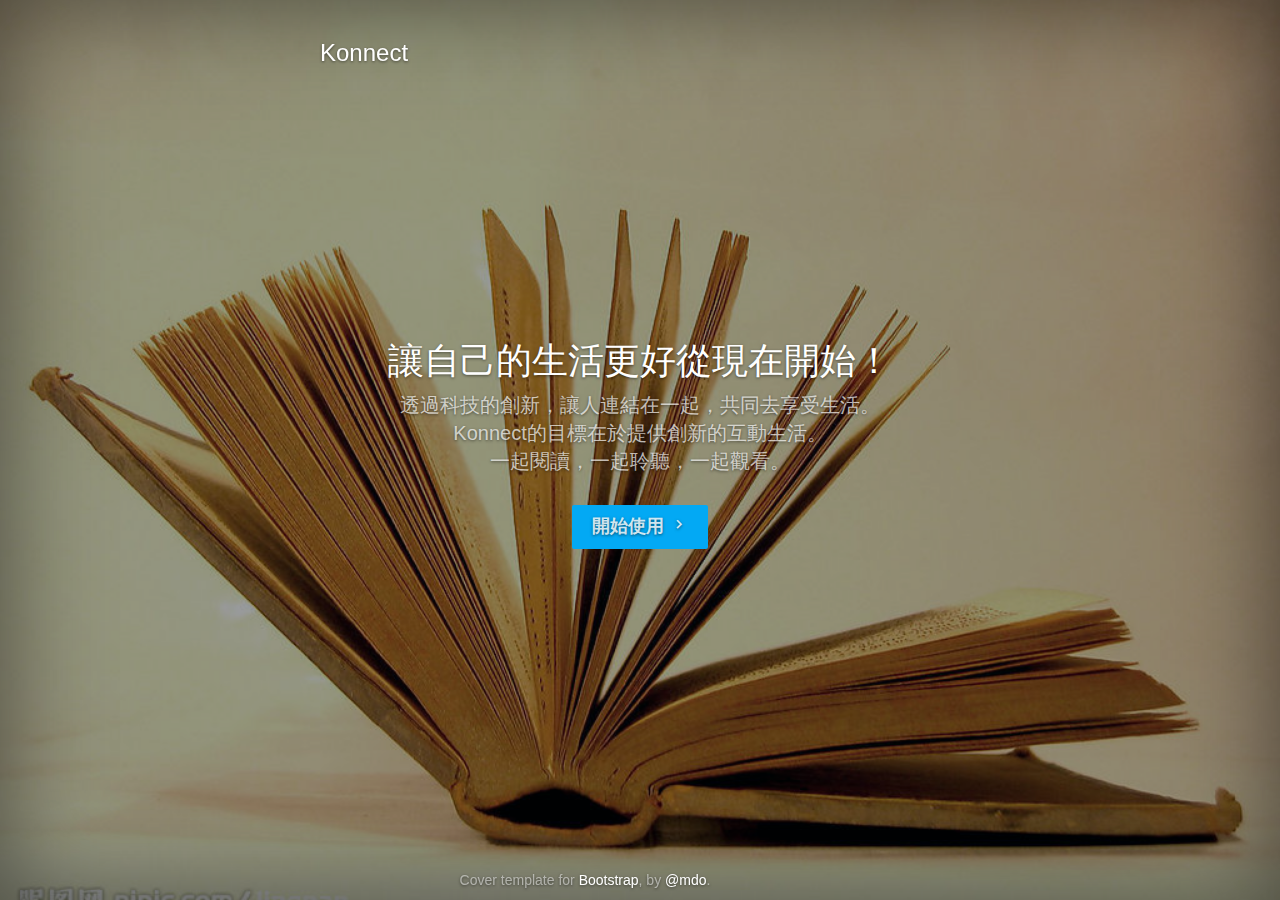
<file: index.html>
<!doctype html>
<!--[if lt IE 7]>
<html class="no-js lt-ie9 lt-ie8 lt-ie7" lang=""> <![endif]-->
<!--[if IE 7]>
<html class="no-js lt-ie9 lt-ie8" lang=""> <![endif]-->
<!--[if IE 8]>
<html class="no-js lt-ie9" lang=""> <![endif]-->
<!--[if gt IE 8]><!-->
<html class="no-js" lang=""> <!--<![endif]-->
<head>
    <meta charset="utf-8">
    <meta http-equiv="X-UA-Compatible" content="IE=edge,chrome=1">
    <title>Konnect</title>
    <meta name="description" content="">
    <meta name="viewport" content="width=device-width, initial-scale=1">
    <link rel="apple-touch-icon" href="apple-touch-icon.png">

    <link rel="stylesheet" href="css/bootstrap.min.css">
    <!-- Optional theme -->
    <link href="//maxcdn.bootstrapcdn.com/font-awesome/4.2.0/css/font-awesome.min.css" rel="stylesheet">
    <link href="css/bootstrap-material-design/css/material.min.css" rel="stylesheet">
    <link href="css/bootstrap-material-design/css/ripples.min.css" rel="stylesheet">
    <link href="css/bootstrap-material-design/css/material-wfont.min.css" rel="stylesheet">

    <link rel="stylesheet" href="css/body.css">
    <link rel="stylesheet" href="css/index.css">

    <script src="js/vendor/modernizr-2.8.3-respond-1.4.2.min.js"></script>
</head>
<body>
<!--[if lt IE 8]>
<p class="browserupgrade">You are using an <strong>outdated</strong> browser. Please <a href="http://browsehappy.com/">upgrade
    your browser</a> to improve your experience.</p>
<![endif]-->
<div class="site-wrapper overlay-layer">
    <div class="site-wrapper-inner">
        <div class="cover-container">
            <div class="masthead clearfix">
                <div class="inner">
                    <h3 class="masthead-brand">Konnect</i></h3>
                </div>
            </div>
            <div class="inner cover">
                <h1 class="cover-heading">讓自己的生活更好從現在開始！</h1>

                <p class="lead"style="color: rgba(255,255,255,0.7)">透過科技的創新，讓人連結在一起，共同去享受生活。</br>
                    Konnect的目標在於提供創新的互動生活。</br>一起閱讀，一起聆聽，一起觀看。</p>
                <p class="lead">
                    <a href="books.html" class="btn btn-lg btn-info">開始使用 <i class="mdi-navigation-chevron-right"></i></a>
                </p>
            </div>
        </div>
    </div>
</div>
<div class="mastfoot">
    <div class="container text-center">
        <p>Cover template for <a href="http://getbootstrap.com">Bootstrap</a>, by <a
                href="https://twitter.com/mdo">@mdo</a>.</p>
    </div>
</div>
<script src="//ajax.googleapis.com/ajax/libs/jquery/1.11.2/jquery.min.js"></script>
<script>window.jQuery || document.write('<script src="js/vendor/jquery-1.11.2.min.js"><\/script>')</script>
<script src="js/vendor/bootstrap.min.js"></script>
<script src="js/bootstrap-material-design/ripples.min.js"></script>
<script src="js/bootstrap-material-design/material.min.js"></script>
<script src="js/main.js"></script>
<script>
    $(document).ready(function () {
        $.material.init();
    });
</script>
</body>
</html>
</file>
<file: css/body.css>
body {
    /* font-size: 16px; */
}

body, input, button, select, textarea {
    font-family: "Helvetica Neue", Helvetica, Arial, "微軟正黑體", "微软雅黑", "メイリオ", "맑은 고딕", sans-serif;
}

h1, h2, h3, h4, h5, h6 {
    font-family: "Helvetica Neue", Helvetica, Arial, sans-serif;
}

a{
    text-decoration:none !important;
}
</file>
<file: css/index.css>
/*
 * Globals
 */

/* Links */
a,
a:focus,
a:hover {
    color: #fff;
}

/* Custom default button */
.btn-default,
.btn-default:hover,
.btn-default:focus {
    color: #333;
    text-shadow: none; /* Prevent inheritence from `body` */
    background-color: #fff;
    border: 1px solid #fff;
}


/*
 * Base structure
 */

.overlay-layer {
    background: rgba(0, 5, 8, 0.40);
}

html,
body {
    height: 100%;
    background: url(../img/background.jpg) no-repeat center center fixed;
    -webkit-background-size: cover;
    -moz-background-size: cover;
    -o-background-size: cover;
    background-size: cover;
}
body {
    color: #fff;
    text-align: center;
    text-shadow: 0 1px 3px rgba(0,0,0,.5);
}

/* Extra markup and styles for table-esque vertical and horizontal centering */
.site-wrapper {
    display: table;
    width: 100%;
    height: 100%; /* For at least Firefox */
    min-height: 100%;
    -webkit-box-shadow: inset 0 0 100px rgba(0,0,0,.5);
    box-shadow: inset 0 0 100px rgba(0,0,0,.5);
}
.site-wrapper-inner {
    display: table-cell;
    vertical-align: top;
}
.cover-container {
    margin-right: auto;
    margin-left: auto;
}

/* Padding for spacing */
.inner {
    padding: 30px;
}


/*
 * Header
 */
.masthead-brand {
    margin-top: 10px;
    margin-bottom: 10px;
}

.masthead-nav > li {
    display: inline-block;
}
.masthead-nav > li + li {
    margin-left: 20px;
}
.masthead-nav > li > a {
    padding-right: 0;
    padding-left: 0;
    font-size: 16px;
    font-weight: bold;
    color: #fff; /* IE8 proofing */
    color: rgba(255,255,255,.75);
    border-bottom: 2px solid transparent;
}
.masthead-nav > li > a:hover,
.masthead-nav > li > a:focus {
    background-color: transparent;
    border-bottom-color: #a9a9a9;
    border-bottom-color: rgba(255,255,255,.25);
}
.masthead-nav > .active > a,
.masthead-nav > .active > a:hover,
.masthead-nav > .active > a:focus {
    color: #fff;
    border-bottom-color: #fff;
}

@media (min-width: 768px) {
    .masthead-brand {
        float: left;
    }
    .masthead-nav {
        float: right;
    }
}


/*
 * Cover
 */

.cover {
    padding: 0 25px;
}
.cover .btn-lg {
    padding: 10px 20px;
    font-weight: bold;
}


/*
 * Footer
 */

.mastfoot {
    color: #999; /* IE8 proofing */
    color: rgba(255,255,255,.5);
    position: relative;
    margin-top: -50px; /* negative value of footer height */
    height: 50px;
    clear:both;
    padding-top:20px;
}

.lead {
    font-size: 20px;
}


/*
 * Affix and center
 */

@media (min-width: 768px) {
    /* Pull out the header and footer */
    .masthead {
        position: fixed;
        top: 0;
    }
    .mastfoot {
        position: fixed;
        bottom: 0;
    }
    /* Start the vertical centering */
    .site-wrapper-inner {
        vertical-align: middle;
    }
    /* Handle the widths */
    .masthead,
    .mastfoot,
    .cover-container {
        width: 100%; /* Must be percentage or pixels for horizontal alignment */
    }
}

@media (min-width: 992px) {
    .masthead,
    .mastfoot,
    .cover-container {
        width: 700px;
    }
}
</file>
<file: css/bootstrap-material-design/css/material.min.css>
@font-face{font-family:Material-Design-Icons;src:url(../fonts/Material-Design-Icons.eot?-g7cqhn);src:url(../fonts/Material-Design-Icons.eot?#iefix-g7cqhn) format("embedded-opentype"),url(../fonts/Material-Design-Icons.woff?-g7cqhn) format("woff"),url(../fonts/Material-Design-Icons.ttf?-g7cqhn) format("truetype"),url(../fonts/Material-Design-Icons.svg?-g7cqhn#Material-Design-Icons) format("svg");font-weight:400;font-style:normal}[class*=" mdi-"],[class^=mdi-]{font-family:Material-Design-Icons;speak:none;font-style:normal;font-weight:400;font-variant:normal;text-transform:none;line-height:1;-webkit-font-smoothing:antialiased;-moz-osx-font-smoothing:grayscale}.mdi-action-3d-rotation:before{content:"\e600"}.mdi-action-accessibility:before{content:"\e601"}.mdi-action-account-balance:before{content:"\e602"}.mdi-action-account-balance-wallet:before{content:"\e603"}.mdi-action-account-box:before{content:"\e604"}.mdi-action-account-child:before{content:"\e605"}.mdi-action-account-circle:before{content:"\e606"}.mdi-action-add-shopping-cart:before{content:"\e607"}.mdi-action-alarm:before{content:"\e608"}.mdi-action-alarm-add:before{content:"\e609"}.mdi-action-alarm-off:before{content:"\e60a"}.mdi-action-alarm-on:before{content:"\e60b"}.mdi-action-android:before{content:"\e60c"}.mdi-action-announcement:before{content:"\e60d"}.mdi-action-aspect-ratio:before{content:"\e60e"}.mdi-action-assessment:before{content:"\e60f"}.mdi-action-assignment:before{content:"\e610"}.mdi-action-assignment-ind:before{content:"\e611"}.mdi-action-assignment-late:before{content:"\e612"}.mdi-action-assignment-return:before{content:"\e613"}.mdi-action-assignment-returned:before{content:"\e614"}.mdi-action-assignment-turned-in:before{content:"\e615"}.mdi-action-autorenew:before{content:"\e616"}.mdi-action-backup:before{content:"\e617"}.mdi-action-book:before{content:"\e618"}.mdi-action-bookmark:before{content:"\e619"}.mdi-action-bookmark-outline:before{content:"\e61a"}.mdi-action-bug-report:before{content:"\e61b"}.mdi-action-cached:before{content:"\e61c"}.mdi-action-class:before{content:"\e61d"}.mdi-action-credit-card:before{content:"\e61e"}.mdi-action-dashboard:before{content:"\e61f"}.mdi-action-delete:before{content:"\e620"}.mdi-action-description:before{content:"\e621"}.mdi-action-dns:before{content:"\e622"}.mdi-action-done:before{content:"\e623"}.mdi-action-done-all:before{content:"\e624"}.mdi-action-event:before{content:"\e625"}.mdi-action-exit-to-app:before{content:"\e626"}.mdi-action-explore:before{content:"\e627"}.mdi-action-extension:before{content:"\e628"}.mdi-action-face-unlock:before{content:"\e629"}.mdi-action-favorite:before{content:"\e62a"}.mdi-action-favorite-outline:before{content:"\e62b"}.mdi-action-find-in-page:before{content:"\e62c"}.mdi-action-find-replace:before{content:"\e62d"}.mdi-action-flip-to-back:before{content:"\e62e"}.mdi-action-flip-to-front:before{content:"\e62f"}.mdi-action-get-app:before{content:"\e630"}.mdi-action-grade:before{content:"\e631"}.mdi-action-group-work:before{content:"\e632"}.mdi-action-help:before{content:"\e633"}.mdi-action-highlight-remove:before{content:"\e634"}.mdi-action-history:before{content:"\e635"}.mdi-action-home:before{content:"\e636"}.mdi-action-https:before{content:"\e637"}.mdi-action-info:before{content:"\e638"}.mdi-action-info-outline:before{content:"\e639"}.mdi-action-input:before{content:"\e63a"}.mdi-action-invert-colors:before{content:"\e63b"}.mdi-action-label:before{content:"\e63c"}.mdi-action-label-outline:before{content:"\e63d"}.mdi-action-language:before{content:"\e63e"}.mdi-action-launch:before{content:"\e63f"}.mdi-action-list:before{content:"\e640"}.mdi-action-lock:before{content:"\e641"}.mdi-action-lock-open:before{content:"\e642"}.mdi-action-lock-outline:before{content:"\e643"}.mdi-action-loyalty:before{content:"\e644"}.mdi-action-markunread-mailbox:before{content:"\e645"}.mdi-action-note-add:before{content:"\e646"}.mdi-action-open-in-browser:before{content:"\e647"}.mdi-action-open-in-new:before{content:"\e648"}.mdi-action-open-with:before{content:"\e649"}.mdi-action-pageview:before{content:"\e64a"}.mdi-action-payment:before{content:"\e64b"}.mdi-action-perm-camera-mic:before{content:"\e64c"}.mdi-action-perm-contact-cal:before{content:"\e64d"}.mdi-action-perm-data-setting:before{content:"\e64e"}.mdi-action-perm-device-info:before{content:"\e64f"}.mdi-action-perm-identity:before{content:"\e650"}.mdi-action-perm-media:before{content:"\e651"}.mdi-action-perm-phone-msg:before{content:"\e652"}.mdi-action-perm-scan-wifi:before{content:"\e653"}.mdi-action-picture-in-picture:before{content:"\e654"}.mdi-action-polymer:before{content:"\e655"}.mdi-action-print:before{content:"\e656"}.mdi-action-query-builder:before{content:"\e657"}.mdi-action-question-answer:before{content:"\e658"}.mdi-action-receipt:before{content:"\e659"}.mdi-action-redeem:before{content:"\e65a"}.mdi-action-report-problem:before{content:"\e65b"}.mdi-action-restore:before{content:"\e65c"}.mdi-action-room:before{content:"\e65d"}.mdi-action-schedule:before{content:"\e65e"}.mdi-action-search:before{content:"\e65f"}.mdi-action-settings:before{content:"\e660"}.mdi-action-settings-applications:before{content:"\e661"}.mdi-action-settings-backup-restore:before{content:"\e662"}.mdi-action-settings-bluetooth:before{content:"\e663"}.mdi-action-settings-cell:before{content:"\e664"}.mdi-action-settings-display:before{content:"\e665"}.mdi-action-settings-ethernet:before{content:"\e666"}.mdi-action-settings-input-antenna:before{content:"\e667"}.mdi-action-settings-input-component:before{content:"\e668"}.mdi-action-settings-input-composite:before{content:"\e669"}.mdi-action-settings-input-hdmi:before{content:"\e66a"}.mdi-action-settings-input-svideo:before{content:"\e66b"}.mdi-action-settings-overscan:before{content:"\e66c"}.mdi-action-settings-phone:before{content:"\e66d"}.mdi-action-settings-power:before{content:"\e66e"}.mdi-action-settings-remote:before{content:"\e66f"}.mdi-action-settings-voice:before{content:"\e670"}.mdi-action-shop:before{content:"\e671"}.mdi-action-shopping-basket:before{content:"\e672"}.mdi-action-shopping-cart:before{content:"\e673"}.mdi-action-shop-two:before{content:"\e674"}.mdi-action-speaker-notes:before{content:"\e675"}.mdi-action-spellcheck:before{content:"\e676"}.mdi-action-star-rate:before{content:"\e677"}.mdi-action-stars:before{content:"\e678"}.mdi-action-store:before{content:"\e679"}.mdi-action-subject:before{content:"\e67a"}.mdi-action-swap-horiz:before{content:"\e67b"}.mdi-action-swap-vert:before{content:"\e67c"}.mdi-action-swap-vert-circle:before{content:"\e67d"}.mdi-action-system-update-tv:before{content:"\e67e"}.mdi-action-tab:before{content:"\e67f"}.mdi-action-tab-unselected:before{content:"\e680"}.mdi-action-theaters:before{content:"\e681"}.mdi-action-thumb-down:before{content:"\e682"}.mdi-action-thumbs-up-down:before{content:"\e683"}.mdi-action-thumb-up:before{content:"\e684"}.mdi-action-toc:before{content:"\e685"}.mdi-action-today:before{content:"\e686"}.mdi-action-track-changes:before{content:"\e687"}.mdi-action-translate:before{content:"\e688"}.mdi-action-trending-down:before{content:"\e689"}.mdi-action-trending-neutral:before{content:"\e68a"}.mdi-action-trending-up:before{content:"\e68b"}.mdi-action-turned-in:before{content:"\e68c"}.mdi-action-turned-in-not:before{content:"\e68d"}.mdi-action-verified-user:before{content:"\e68e"}.mdi-action-view-agenda:before{content:"\e68f"}.mdi-action-view-array:before{content:"\e690"}.mdi-action-view-carousel:before{content:"\e691"}.mdi-action-view-column:before{content:"\e692"}.mdi-action-view-day:before{content:"\e693"}.mdi-action-view-headline:before{content:"\e694"}.mdi-action-view-list:before{content:"\e695"}.mdi-action-view-module:before{content:"\e696"}.mdi-action-view-quilt:before{content:"\e697"}.mdi-action-view-stream:before{content:"\e698"}.mdi-action-view-week:before{content:"\e699"}.mdi-action-visibility:before{content:"\e69a"}.mdi-action-visibility-off:before{content:"\e69b"}.mdi-action-wallet-giftcard:before{content:"\e69c"}.mdi-action-wallet-membership:before{content:"\e69d"}.mdi-action-wallet-travel:before{content:"\e69e"}.mdi-action-work:before{content:"\e69f"}.mdi-alert-error:before{content:"\e6a0"}.mdi-alert-warning:before{content:"\e6a1"}.mdi-av-album:before{content:"\e6a2"}.mdi-av-timer:before{content:"\e6a3"}.mdi-av-closed-caption:before{content:"\e6a4"}.mdi-av-equalizer:before{content:"\e6a5"}.mdi-av-explicit:before{content:"\e6a6"}.mdi-av-fast-forward:before{content:"\e6a7"}.mdi-av-fast-rewind:before{content:"\e6a8"}.mdi-av-games:before{content:"\e6a9"}.mdi-av-hearing:before{content:"\e6aa"}.mdi-av-high-quality:before{content:"\e6ab"}.mdi-av-loop:before{content:"\e6ac"}.mdi-av-mic:before{content:"\e6ad"}.mdi-av-mic-none:before{content:"\e6ae"}.mdi-av-mic-off:before{content:"\e6af"}.mdi-av-movie:before{content:"\e6b0"}.mdi-av-my-library-add:before{content:"\e6b1"}.mdi-av-my-library-books:before{content:"\e6b2"}.mdi-av-my-library-music:before{content:"\e6b3"}.mdi-av-new-releases:before{content:"\e6b4"}.mdi-av-not-interested:before{content:"\e6b5"}.mdi-av-pause:before{content:"\e6b6"}.mdi-av-pause-circle-fill:before{content:"\e6b7"}.mdi-av-pause-circle-outline:before{content:"\e6b8"}.mdi-av-play-arrow:before{content:"\e6b9"}.mdi-av-play-circle-fill:before{content:"\e6ba"}.mdi-av-play-circle-outline:before{content:"\e6bb"}.mdi-av-playlist-add:before{content:"\e6bc"}.mdi-av-play-shopping-bag:before{content:"\e6bd"}.mdi-av-queue:before{content:"\e6be"}.mdi-av-queue-music:before{content:"\e6bf"}.mdi-av-radio:before{content:"\e6c0"}.mdi-av-recent-actors:before{content:"\e6c1"}.mdi-av-repeat:before{content:"\e6c2"}.mdi-av-repeat-one:before{content:"\e6c3"}.mdi-av-replay:before{content:"\e6c4"}.mdi-av-shuffle:before{content:"\e6c5"}.mdi-av-skip-next:before{content:"\e6c6"}.mdi-av-skip-previous:before{content:"\e6c7"}.mdi-av-snooze:before{content:"\e6c8"}.mdi-av-stop:before{content:"\e6c9"}.mdi-av-subtitles:before{content:"\e6ca"}.mdi-av-surround-sound:before{content:"\e6cb"}.mdi-av-videocam:before{content:"\e6cc"}.mdi-av-videocam-off:before{content:"\e6cd"}.mdi-av-video-collection:before{content:"\e6ce"}.mdi-av-volume-down:before{content:"\e6cf"}.mdi-av-volume-mute:before{content:"\e6d0"}.mdi-av-volume-off:before{content:"\e6d1"}.mdi-av-volume-up:before{content:"\e6d2"}.mdi-av-web:before{content:"\e6d3"}.mdi-communication-business:before{content:"\e6d4"}.mdi-communication-call:before{content:"\e6d5"}.mdi-communication-call-end:before{content:"\e6d6"}.mdi-communication-call-made:before{content:"\e6d7"}.mdi-communication-call-merge:before{content:"\e6d8"}.mdi-communication-call-missed:before{content:"\e6d9"}.mdi-communication-call-received:before{content:"\e6da"}.mdi-communication-call-split:before{content:"\e6db"}.mdi-communication-chat:before{content:"\e6dc"}.mdi-communication-clear-all:before{content:"\e6dd"}.mdi-communication-comment:before{content:"\e6de"}.mdi-communication-contacts:before{content:"\e6df"}.mdi-communication-dialer-sip:before{content:"\e6e0"}.mdi-communication-dialpad:before{content:"\e6e1"}.mdi-communication-dnd-on:before{content:"\e6e2"}.mdi-communication-email:before{content:"\e6e3"}.mdi-communication-forum:before{content:"\e6e4"}.mdi-communication-import-export:before{content:"\e6e5"}.mdi-communication-invert-colors-off:before{content:"\e6e6"}.mdi-communication-invert-colors-on:before{content:"\e6e7"}.mdi-communication-live-help:before{content:"\e6e8"}.mdi-communication-location-off:before{content:"\e6e9"}.mdi-communication-location-on:before{content:"\e6ea"}.mdi-communication-message:before{content:"\e6eb"}.mdi-communication-messenger:before{content:"\e6ec"}.mdi-communication-no-sim:before{content:"\e6ed"}.mdi-communication-phone:before{content:"\e6ee"}.mdi-communication-portable-wifi-off:before{content:"\e6ef"}.mdi-communication-quick-contacts-dialer:before{content:"\e6f0"}.mdi-communication-quick-contacts-mail:before{content:"\e6f1"}.mdi-communication-ring-volume:before{content:"\e6f2"}.mdi-communication-stay-current-landscape:before{content:"\e6f3"}.mdi-communication-stay-current-portrait:before{content:"\e6f4"}.mdi-communication-stay-primary-landscape:before{content:"\e6f5"}.mdi-communication-stay-primary-portrait:before{content:"\e6f6"}.mdi-communication-swap-calls:before{content:"\e6f7"}.mdi-communication-textsms:before{content:"\e6f8"}.mdi-communication-voicemail:before{content:"\e6f9"}.mdi-communication-vpn-key:before{content:"\e6fa"}.mdi-content-add:before{content:"\e6fb"}.mdi-content-add-box:before{content:"\e6fc"}.mdi-content-add-circle:before{content:"\e6fd"}.mdi-content-add-circle-outline:before{content:"\e6fe"}.mdi-content-archive:before{content:"\e6ff"}.mdi-content-backspace:before{content:"\e700"}.mdi-content-block:before{content:"\e701"}.mdi-content-clear:before{content:"\e702"}.mdi-content-content-copy:before{content:"\e703"}.mdi-content-content-cut:before{content:"\e704"}.mdi-content-content-paste:before{content:"\e705"}.mdi-content-create:before{content:"\e706"}.mdi-content-drafts:before{content:"\e707"}.mdi-content-filter-list:before{content:"\e708"}.mdi-content-flag:before{content:"\e709"}.mdi-content-forward:before{content:"\e70a"}.mdi-content-gesture:before{content:"\e70b"}.mdi-content-inbox:before{content:"\e70c"}.mdi-content-link:before{content:"\e70d"}.mdi-content-mail:before{content:"\e70e"}.mdi-content-markunread:before{content:"\e70f"}.mdi-content-redo:before{content:"\e710"}.mdi-content-remove:before{content:"\e711"}.mdi-content-remove-circle:before{content:"\e712"}.mdi-content-remove-circle-outline:before{content:"\e713"}.mdi-content-reply:before{content:"\e714"}.mdi-content-reply-all:before{content:"\e715"}.mdi-content-report:before{content:"\e716"}.mdi-content-save:before{content:"\e717"}.mdi-content-select-all:before{content:"\e718"}.mdi-content-send:before{content:"\e719"}.mdi-content-sort:before{content:"\e71a"}.mdi-content-text-format:before{content:"\e71b"}.mdi-content-undo:before{content:"\e71c"}.mdi-device-access-alarm:before{content:"\e71d"}.mdi-device-access-alarms:before{content:"\e71e"}.mdi-device-access-time:before{content:"\e71f"}.mdi-device-add-alarm:before{content:"\e720"}.mdi-device-airplanemode-off:before{content:"\e721"}.mdi-device-airplanemode-on:before{content:"\e722"}.mdi-device-battery-20:before{content:"\e723"}.mdi-device-battery-30:before{content:"\e724"}.mdi-device-battery-50:before{content:"\e725"}.mdi-device-battery-60:before{content:"\e726"}.mdi-device-battery-80:before{content:"\e727"}.mdi-device-battery-90:before{content:"\e728"}.mdi-device-battery-alert:before{content:"\e729"}.mdi-device-battery-charging-20:before{content:"\e72a"}.mdi-device-battery-charging-30:before{content:"\e72b"}.mdi-device-battery-charging-50:before{content:"\e72c"}.mdi-device-battery-charging-60:before{content:"\e72d"}.mdi-device-battery-charging-80:before{content:"\e72e"}.mdi-device-battery-charging-90:before{content:"\e72f"}.mdi-device-battery-charging-full:before{content:"\e730"}.mdi-device-battery-full:before{content:"\e731"}.mdi-device-battery-std:before{content:"\e732"}.mdi-device-battery-unknown:before{content:"\e733"}.mdi-device-bluetooth:before{content:"\e734"}.mdi-device-bluetooth-connected:before{content:"\e735"}.mdi-device-bluetooth-disabled:before{content:"\e736"}.mdi-device-bluetooth-searching:before{content:"\e737"}.mdi-device-brightness-auto:before{content:"\e738"}.mdi-device-brightness-high:before{content:"\e739"}.mdi-device-brightness-low:before{content:"\e73a"}.mdi-device-brightness-medium:before{content:"\e73b"}.mdi-device-data-usage:before{content:"\e73c"}.mdi-device-developer-mode:before{content:"\e73d"}.mdi-device-devices:before{content:"\e73e"}.mdi-device-dvr:before{content:"\e73f"}.mdi-device-gps-fixed:before{content:"\e740"}.mdi-device-gps-not-fixed:before{content:"\e741"}.mdi-device-gps-off:before{content:"\e742"}.mdi-device-location-disabled:before{content:"\e743"}.mdi-device-location-searching:before{content:"\e744"}.mdi-device-multitrack-audio:before{content:"\e745"}.mdi-device-network-cell:before{content:"\e746"}.mdi-device-network-wifi:before{content:"\e747"}.mdi-device-nfc:before{content:"\e748"}.mdi-device-now-wallpaper:before{content:"\e749"}.mdi-device-now-widgets:before{content:"\e74a"}.mdi-device-screen-lock-landscape:before{content:"\e74b"}.mdi-device-screen-lock-portrait:before{content:"\e74c"}.mdi-device-screen-lock-rotation:before{content:"\e74d"}.mdi-device-screen-rotation:before{content:"\e74e"}.mdi-device-sd-storage:before{content:"\e74f"}.mdi-device-settings-system-daydream:before{content:"\e750"}.mdi-device-signal-cellular-0-bar:before{content:"\e751"}.mdi-device-signal-cellular-1-bar:before{content:"\e752"}.mdi-device-signal-cellular-2-bar:before{content:"\e753"}.mdi-device-signal-cellular-3-bar:before{content:"\e754"}.mdi-device-signal-cellular-4-bar:before{content:"\e755"}.mdi-device-signal-cellular-connected-no-internet-0-bar:before{content:"\e756"}.mdi-device-signal-cellular-connected-no-internet-1-bar:before{content:"\e757"}.mdi-device-signal-cellular-connected-no-internet-2-bar:before{content:"\e758"}.mdi-device-signal-cellular-connected-no-internet-3-bar:before{content:"\e759"}.mdi-device-signal-cellular-connected-no-internet-4-bar:before{content:"\e75a"}.mdi-device-signal-cellular-no-sim:before{content:"\e75b"}.mdi-device-signal-cellular-null:before{content:"\e75c"}.mdi-device-signal-cellular-off:before{content:"\e75d"}.mdi-device-signal-wifi-0-bar:before{content:"\e75e"}.mdi-device-signal-wifi-1-bar:before{content:"\e75f"}.mdi-device-signal-wifi-2-bar:before{content:"\e760"}.mdi-device-signal-wifi-3-bar:before{content:"\e761"}.mdi-device-signal-wifi-4-bar:before{content:"\e762"}.mdi-device-signal-wifi-off:before{content:"\e763"}.mdi-device-storage:before{content:"\e764"}.mdi-device-usb:before{content:"\e765"}.mdi-device-wifi-lock:before{content:"\e766"}.mdi-device-wifi-tethering:before{content:"\e767"}.mdi-editor-attach-file:before{content:"\e768"}.mdi-editor-attach-money:before{content:"\e769"}.mdi-editor-border-all:before{content:"\e76a"}.mdi-editor-border-bottom:before{content:"\e76b"}.mdi-editor-border-clear:before{content:"\e76c"}.mdi-editor-border-color:before{content:"\e76d"}.mdi-editor-border-horizontal:before{content:"\e76e"}.mdi-editor-border-inner:before{content:"\e76f"}.mdi-editor-border-left:before{content:"\e770"}.mdi-editor-border-outer:before{content:"\e771"}.mdi-editor-border-right:before{content:"\e772"}.mdi-editor-border-style:before{content:"\e773"}.mdi-editor-border-top:before{content:"\e774"}.mdi-editor-border-vertical:before{content:"\e775"}.mdi-editor-format-align-center:before{content:"\e776"}.mdi-editor-format-align-justify:before{content:"\e777"}.mdi-editor-format-align-left:before{content:"\e778"}.mdi-editor-format-align-right:before{content:"\e779"}.mdi-editor-format-bold:before{content:"\e77a"}.mdi-editor-format-clear:before{content:"\e77b"}.mdi-editor-format-color-fill:before{content:"\e77c"}.mdi-editor-format-color-reset:before{content:"\e77d"}.mdi-editor-format-color-text:before{content:"\e77e"}.mdi-editor-format-indent-decrease:before{content:"\e77f"}.mdi-editor-format-indent-increase:before{content:"\e780"}.mdi-editor-format-italic:before{content:"\e781"}.mdi-editor-format-line-spacing:before{content:"\e782"}.mdi-editor-format-list-bulleted:before{content:"\e783"}.mdi-editor-format-list-numbered:before{content:"\e784"}.mdi-editor-format-paint:before{content:"\e785"}.mdi-editor-format-quote:before{content:"\e786"}.mdi-editor-format-size:before{content:"\e787"}.mdi-editor-format-strikethrough:before{content:"\e788"}.mdi-editor-format-textdirection-l-to-r:before{content:"\e789"}.mdi-editor-format-textdirection-r-to-l:before{content:"\e78a"}.mdi-editor-format-underline:before{content:"\e78b"}.mdi-editor-functions:before{content:"\e78c"}.mdi-editor-insert-chart:before{content:"\e78d"}.mdi-editor-insert-comment:before{content:"\e78e"}.mdi-editor-insert-drive-file:before{content:"\e78f"}.mdi-editor-insert-emoticon:before{content:"\e790"}.mdi-editor-insert-invitation:before{content:"\e791"}.mdi-editor-insert-link:before{content:"\e792"}.mdi-editor-insert-photo:before{content:"\e793"}.mdi-editor-merge-type:before{content:"\e794"}.mdi-editor-mode-comment:before{content:"\e795"}.mdi-editor-mode-edit:before{content:"\e796"}.mdi-editor-publish:before{content:"\e797"}.mdi-editor-vertical-align-bottom:before{content:"\e798"}.mdi-editor-vertical-align-center:before{content:"\e799"}.mdi-editor-vertical-align-top:before{content:"\e79a"}.mdi-editor-wrap-text:before{content:"\e79b"}.mdi-file-attachment:before{content:"\e79c"}.mdi-file-cloud:before{content:"\e79d"}.mdi-file-cloud-circle:before{content:"\e79e"}.mdi-file-cloud-done:before{content:"\e79f"}.mdi-file-cloud-download:before{content:"\e7a0"}.mdi-file-cloud-off:before{content:"\e7a1"}.mdi-file-cloud-queue:before{content:"\e7a2"}.mdi-file-cloud-upload:before{content:"\e7a3"}.mdi-file-file-download:before{content:"\e7a4"}.mdi-file-file-upload:before{content:"\e7a5"}.mdi-file-folder:before{content:"\e7a6"}.mdi-file-folder-open:before{content:"\e7a7"}.mdi-file-folder-shared:before{content:"\e7a8"}.mdi-hardware-cast:before{content:"\e7a9"}.mdi-hardware-cast-connected:before{content:"\e7aa"}.mdi-hardware-computer:before{content:"\e7ab"}.mdi-hardware-desktop-mac:before{content:"\e7ac"}.mdi-hardware-desktop-windows:before{content:"\e7ad"}.mdi-hardware-dock:before{content:"\e7ae"}.mdi-hardware-gamepad:before{content:"\e7af"}.mdi-hardware-headset:before{content:"\e7b0"}.mdi-hardware-headset-mic:before{content:"\e7b1"}.mdi-hardware-keyboard:before{content:"\e7b2"}.mdi-hardware-keyboard-alt:before{content:"\e7b3"}.mdi-hardware-keyboard-arrow-down:before{content:"\e7b4"}.mdi-hardware-keyboard-arrow-left:before{content:"\e7b5"}.mdi-hardware-keyboard-arrow-right:before{content:"\e7b6"}.mdi-hardware-keyboard-arrow-up:before{content:"\e7b7"}.mdi-hardware-keyboard-backspace:before{content:"\e7b8"}.mdi-hardware-keyboard-capslock:before{content:"\e7b9"}.mdi-hardware-keyboard-control:before{content:"\e7ba"}.mdi-hardware-keyboard-hide:before{content:"\e7bb"}.mdi-hardware-keyboard-return:before{content:"\e7bc"}.mdi-hardware-keyboard-tab:before{content:"\e7bd"}.mdi-hardware-keyboard-voice:before{content:"\e7be"}.mdi-hardware-laptop:before{content:"\e7bf"}.mdi-hardware-laptop-chromebook:before{content:"\e7c0"}.mdi-hardware-laptop-mac:before{content:"\e7c1"}.mdi-hardware-laptop-windows:before{content:"\e7c2"}.mdi-hardware-memory:before{content:"\e7c3"}.mdi-hardware-mouse:before{content:"\e7c4"}.mdi-hardware-phone-android:before{content:"\e7c5"}.mdi-hardware-phone-iphone:before{content:"\e7c6"}.mdi-hardware-phonelink:before{content:"\e7c7"}.mdi-hardware-phonelink-off:before{content:"\e7c8"}.mdi-hardware-security:before{content:"\e7c9"}.mdi-hardware-sim-card:before{content:"\e7ca"}.mdi-hardware-smartphone:before{content:"\e7cb"}.mdi-hardware-speaker:before{content:"\e7cc"}.mdi-hardware-tablet:before{content:"\e7cd"}.mdi-hardware-tablet-android:before{content:"\e7ce"}.mdi-hardware-tablet-mac:before{content:"\e7cf"}.mdi-hardware-tv:before{content:"\e7d0"}.mdi-hardware-watch:before{content:"\e7d1"}.mdi-image-add-to-photos:before{content:"\e7d2"}.mdi-image-adjust:before{content:"\e7d3"}.mdi-image-assistant-photo:before{content:"\e7d4"}.mdi-image-audiotrack:before{content:"\e7d5"}.mdi-image-blur-circular:before{content:"\e7d6"}.mdi-image-blur-linear:before{content:"\e7d7"}.mdi-image-blur-off:before{content:"\e7d8"}.mdi-image-blur-on:before{content:"\e7d9"}.mdi-image-brightness-1:before{content:"\e7da"}.mdi-image-brightness-2:before{content:"\e7db"}.mdi-image-brightness-3:before{content:"\e7dc"}.mdi-image-brightness-4:before{content:"\e7dd"}.mdi-image-brightness-5:before{content:"\e7de"}.mdi-image-brightness-6:before{content:"\e7df"}.mdi-image-brightness-7:before{content:"\e7e0"}.mdi-image-brush:before{content:"\e7e1"}.mdi-image-camera:before{content:"\e7e2"}.mdi-image-camera-alt:before{content:"\e7e3"}.mdi-image-camera-front:before{content:"\e7e4"}.mdi-image-camera-rear:before{content:"\e7e5"}.mdi-image-camera-roll:before{content:"\e7e6"}.mdi-image-center-focus-strong:before{content:"\e7e7"}.mdi-image-center-focus-weak:before{content:"\e7e8"}.mdi-image-collections:before{content:"\e7e9"}.mdi-image-colorize:before{content:"\e7ea"}.mdi-image-color-lens:before{content:"\e7eb"}.mdi-image-compare:before{content:"\e7ec"}.mdi-image-control-point:before{content:"\e7ed"}.mdi-image-control-point-duplicate:before{content:"\e7ee"}.mdi-image-crop:before{content:"\e7ef"}.mdi-image-crop-3-2:before{content:"\e7f0"}.mdi-image-crop-5-4:before{content:"\e7f1"}.mdi-image-crop-7-5:before{content:"\e7f2"}.mdi-image-crop-16-9:before{content:"\e7f3"}.mdi-image-crop-din:before{content:"\e7f4"}.mdi-image-crop-free:before{content:"\e7f5"}.mdi-image-crop-landscape:before{content:"\e7f6"}.mdi-image-crop-original:before{content:"\e7f7"}.mdi-image-crop-portrait:before{content:"\e7f8"}.mdi-image-crop-square:before{content:"\e7f9"}.mdi-image-dehaze:before{content:"\e7fa"}.mdi-image-details:before{content:"\e7fb"}.mdi-image-edit:before{content:"\e7fc"}.mdi-image-exposure:before{content:"\e7fd"}.mdi-image-exposure-minus-1:before{content:"\e7fe"}.mdi-image-exposure-minus-2:before{content:"\e7ff"}.mdi-image-exposure-plus-1:before{content:"\e800"}.mdi-image-exposure-plus-2:before{content:"\e801"}.mdi-image-exposure-zero:before{content:"\e802"}.mdi-image-filter:before{content:"\e803"}.mdi-image-filter-1:before{content:"\e804"}.mdi-image-filter-2:before{content:"\e805"}.mdi-image-filter-3:before{content:"\e806"}.mdi-image-filter-4:before{content:"\e807"}.mdi-image-filter-5:before{content:"\e808"}.mdi-image-filter-6:before{content:"\e809"}.mdi-image-filter-7:before{content:"\e80a"}.mdi-image-filter-8:before{content:"\e80b"}.mdi-image-filter-9:before{content:"\e80c"}.mdi-image-filter-9-plus:before{content:"\e80d"}.mdi-image-filter-b-and-w:before{content:"\e80e"}.mdi-image-filter-center-focus:before{content:"\e80f"}.mdi-image-filter-drama:before{content:"\e810"}.mdi-image-filter-frames:before{content:"\e811"}.mdi-image-filter-hdr:before{content:"\e812"}.mdi-image-filter-none:before{content:"\e813"}.mdi-image-filter-tilt-shift:before{content:"\e814"}.mdi-image-filter-vintage:before{content:"\e815"}.mdi-image-flare:before{content:"\e816"}.mdi-image-flash-auto:before{content:"\e817"}.mdi-image-flash-off:before{content:"\e818"}.mdi-image-flash-on:before{content:"\e819"}.mdi-image-flip:before{content:"\e81a"}.mdi-image-gradient:before{content:"\e81b"}.mdi-image-grain:before{content:"\e81c"}.mdi-image-grid-off:before{content:"\e81d"}.mdi-image-grid-on:before{content:"\e81e"}.mdi-image-hdr-off:before{content:"\e81f"}.mdi-image-hdr-on:before{content:"\e820"}.mdi-image-hdr-strong:before{content:"\e821"}.mdi-image-hdr-weak:before{content:"\e822"}.mdi-image-healing:before{content:"\e823"}.mdi-image-image:before{content:"\e824"}.mdi-image-image-aspect-ratio:before{content:"\e825"}.mdi-image-iso:before{content:"\e826"}.mdi-image-landscape:before{content:"\e827"}.mdi-image-leak-add:before{content:"\e828"}.mdi-image-leak-remove:before{content:"\e829"}.mdi-image-lens:before{content:"\e82a"}.mdi-image-looks:before{content:"\e82b"}.mdi-image-looks-3:before{content:"\e82c"}.mdi-image-looks-4:before{content:"\e82d"}.mdi-image-looks-5:before{content:"\e82e"}.mdi-image-looks-6:before{content:"\e82f"}.mdi-image-looks-one:before{content:"\e830"}.mdi-image-looks-two:before{content:"\e831"}.mdi-image-loupe:before{content:"\e832"}.mdi-image-movie-creation:before{content:"\e833"}.mdi-image-nature:before{content:"\e834"}.mdi-image-nature-people:before{content:"\e835"}.mdi-image-navigate-before:before{content:"\e836"}.mdi-image-navigate-next:before{content:"\e837"}.mdi-image-palette:before{content:"\e838"}.mdi-image-panorama:before{content:"\e839"}.mdi-image-panorama-fisheye:before{content:"\e83a"}.mdi-image-panorama-horizontal:before{content:"\e83b"}.mdi-image-panorama-vertical:before{content:"\e83c"}.mdi-image-panorama-wide-angle:before{content:"\e83d"}.mdi-image-photo:before{content:"\e83e"}.mdi-image-photo-album:before{content:"\e83f"}.mdi-image-photo-camera:before{content:"\e840"}.mdi-image-photo-library:before{content:"\e841"}.mdi-image-portrait:before{content:"\e842"}.mdi-image-remove-red-eye:before{content:"\e843"}.mdi-image-rotate-left:before{content:"\e844"}.mdi-image-rotate-right:before{content:"\e845"}.mdi-image-slideshow:before{content:"\e846"}.mdi-image-straighten:before{content:"\e847"}.mdi-image-style:before{content:"\e848"}.mdi-image-switch-camera:before{content:"\e849"}.mdi-image-switch-video:before{content:"\e84a"}.mdi-image-tag-faces:before{content:"\e84b"}.mdi-image-texture:before{content:"\e84c"}.mdi-image-timelapse:before{content:"\e84d"}.mdi-image-timer:before{content:"\e84e"}.mdi-image-timer-3:before{content:"\e84f"}.mdi-image-timer-10:before{content:"\e850"}.mdi-image-timer-auto:before{content:"\e851"}.mdi-image-timer-off:before{content:"\e852"}.mdi-image-tonality:before{content:"\e853"}.mdi-image-transform:before{content:"\e854"}.mdi-image-tune:before{content:"\e855"}.mdi-image-wb-auto:before{content:"\e856"}.mdi-image-wb-cloudy:before{content:"\e857"}.mdi-image-wb-incandescent:before{content:"\e858"}.mdi-image-wb-irradescent:before{content:"\e859"}.mdi-image-wb-sunny:before{content:"\e85a"}.mdi-maps-beenhere:before{content:"\e85b"}.mdi-maps-directions:before{content:"\e85c"}.mdi-maps-directions-bike:before{content:"\e85d"}.mdi-maps-directions-bus:before{content:"\e85e"}.mdi-maps-directions-car:before{content:"\e85f"}.mdi-maps-directions-ferry:before{content:"\e860"}.mdi-maps-directions-subway:before{content:"\e861"}.mdi-maps-directions-train:before{content:"\e862"}.mdi-maps-directions-transit:before{content:"\e863"}.mdi-maps-directions-walk:before{content:"\e864"}.mdi-maps-flight:before{content:"\e865"}.mdi-maps-hotel:before{content:"\e866"}.mdi-maps-layers:before{content:"\e867"}.mdi-maps-layers-clear:before{content:"\e868"}.mdi-maps-local-airport:before{content:"\e869"}.mdi-maps-local-atm:before{content:"\e86a"}.mdi-maps-local-attraction:before{content:"\e86b"}.mdi-maps-local-bar:before{content:"\e86c"}.mdi-maps-local-cafe:before{content:"\e86d"}.mdi-maps-local-car-wash:before{content:"\e86e"}.mdi-maps-local-convenience-store:before{content:"\e86f"}.mdi-maps-local-drink:before{content:"\e870"}.mdi-maps-local-florist:before{content:"\e871"}.mdi-maps-local-gas-station:before{content:"\e872"}.mdi-maps-local-grocery-store:before{content:"\e873"}.mdi-maps-local-hospital:before{content:"\e874"}.mdi-maps-local-hotel:before{content:"\e875"}.mdi-maps-local-laundry-service:before{content:"\e876"}.mdi-maps-local-library:before{content:"\e877"}.mdi-maps-local-mall:before{content:"\e878"}.mdi-maps-local-movies:before{content:"\e879"}.mdi-maps-local-offer:before{content:"\e87a"}.mdi-maps-local-parking:before{content:"\e87b"}.mdi-maps-local-pharmacy:before{content:"\e87c"}.mdi-maps-local-phone:before{content:"\e87d"}.mdi-maps-local-pizza:before{content:"\e87e"}.mdi-maps-local-play:before{content:"\e87f"}.mdi-maps-local-post-office:before{content:"\e880"}.mdi-maps-local-print-shop:before{content:"\e881"}.mdi-maps-local-restaurant:before{content:"\e882"}.mdi-maps-local-see:before{content:"\e883"}.mdi-maps-local-shipping:before{content:"\e884"}.mdi-maps-local-taxi:before{content:"\e885"}.mdi-maps-location-history:before{content:"\e886"}.mdi-maps-map:before{content:"\e887"}.mdi-maps-my-location:before{content:"\e888"}.mdi-maps-navigation:before{content:"\e889"}.mdi-maps-pin-drop:before{content:"\e88a"}.mdi-maps-place:before{content:"\e88b"}.mdi-maps-rate-review:before{content:"\e88c"}.mdi-maps-restaurant-menu:before{content:"\e88d"}.mdi-maps-satellite:before{content:"\e88e"}.mdi-maps-store-mall-directory:before{content:"\e88f"}.mdi-maps-terrain:before{content:"\e890"}.mdi-maps-traffic:before{content:"\e891"}.mdi-navigation-apps:before{content:"\e892"}.mdi-navigation-arrow-back:before{content:"\e893"}.mdi-navigation-arrow-drop-down:before{content:"\e894"}.mdi-navigation-arrow-drop-down-circle:before{content:"\e895"}.mdi-navigation-arrow-drop-up:before{content:"\e896"}.mdi-navigation-arrow-forward:before{content:"\e897"}.mdi-navigation-cancel:before{content:"\e898"}.mdi-navigation-check:before{content:"\e899"}.mdi-navigation-chevron-left:before{content:"\e89a"}.mdi-navigation-chevron-right:before{content:"\e89b"}.mdi-navigation-close:before{content:"\e89c"}.mdi-navigation-expand-less:before{content:"\e89d"}.mdi-navigation-expand-more:before{content:"\e89e"}.mdi-navigation-fullscreen:before{content:"\e89f"}.mdi-navigation-fullscreen-exit:before{content:"\e8a0"}.mdi-navigation-menu:before{content:"\e8a1"}.mdi-navigation-more-horiz:before{content:"\e8a2"}.mdi-navigation-more-vert:before{content:"\e8a3"}.mdi-navigation-refresh:before{content:"\e8a4"}.mdi-navigation-unfold-less:before{content:"\e8a5"}.mdi-navigation-unfold-more:before{content:"\e8a6"}.mdi-notification-adb:before{content:"\e8a7"}.mdi-notification-bluetooth-audio:before{content:"\e8a8"}.mdi-notification-disc-full:before{content:"\e8a9"}.mdi-notification-dnd-forwardslash:before{content:"\e8aa"}.mdi-notification-do-not-disturb:before{content:"\e8ab"}.mdi-notification-drive-eta:before{content:"\e8ac"}.mdi-notification-event-available:before{content:"\e8ad"}.mdi-notification-event-busy:before{content:"\e8ae"}.mdi-notification-event-note:before{content:"\e8af"}.mdi-notification-folder-special:before{content:"\e8b0"}.mdi-notification-mms:before{content:"\e8b1"}.mdi-notification-more:before{content:"\e8b2"}.mdi-notification-network-locked:before{content:"\e8b3"}.mdi-notification-phone-bluetooth-speaker:before{content:"\e8b4"}.mdi-notification-phone-forwarded:before{content:"\e8b5"}.mdi-notification-phone-in-talk:before{content:"\e8b6"}.mdi-notification-phone-locked:before{content:"\e8b7"}.mdi-notification-phone-missed:before{content:"\e8b8"}.mdi-notification-phone-paused:before{content:"\e8b9"}.mdi-notification-play-download:before{content:"\e8ba"}.mdi-notification-play-install:before{content:"\e8bb"}.mdi-notification-sd-card:before{content:"\e8bc"}.mdi-notification-sim-card-alert:before{content:"\e8bd"}.mdi-notification-sms:before{content:"\e8be"}.mdi-notification-sms-failed:before{content:"\e8bf"}.mdi-notification-sync:before{content:"\e8c0"}.mdi-notification-sync-disabled:before{content:"\e8c1"}.mdi-notification-sync-problem:before{content:"\e8c2"}.mdi-notification-system-update:before{content:"\e8c3"}.mdi-notification-tap-and-play:before{content:"\e8c4"}.mdi-notification-time-to-leave:before{content:"\e8c5"}.mdi-notification-vibration:before{content:"\e8c6"}.mdi-notification-voice-chat:before{content:"\e8c7"}.mdi-notification-vpn-lock:before{content:"\e8c8"}.mdi-social-cake:before{content:"\e8c9"}.mdi-social-domain:before{content:"\e8ca"}.mdi-social-group:before{content:"\e8cb"}.mdi-social-group-add:before{content:"\e8cc"}.mdi-social-location-city:before{content:"\e8cd"}.mdi-social-mood:before{content:"\e8ce"}.mdi-social-notifications:before{content:"\e8cf"}.mdi-social-notifications-none:before{content:"\e8d0"}.mdi-social-notifications-off:before{content:"\e8d1"}.mdi-social-notifications-on:before{content:"\e8d2"}.mdi-social-notifications-paused:before{content:"\e8d3"}.mdi-social-pages:before{content:"\e8d4"}.mdi-social-party-mode:before{content:"\e8d5"}.mdi-social-people:before{content:"\e8d6"}.mdi-social-people-outline:before{content:"\e8d7"}.mdi-social-person:before{content:"\e8d8"}.mdi-social-person-add:before{content:"\e8d9"}.mdi-social-person-outline:before{content:"\e8da"}.mdi-social-plus-one:before{content:"\e8db"}.mdi-social-poll:before{content:"\e8dc"}.mdi-social-public:before{content:"\e8dd"}.mdi-social-school:before{content:"\e8de"}.mdi-social-share:before{content:"\e8df"}.mdi-social-whatshot:before{content:"\e8e0"}.mdi-toggle-check-box:before{content:"\e8e1"}.mdi-toggle-check-box-outline-blank:before{content:"\e8e2"}.mdi-toggle-radio-button-off:before{content:"\e8e3"}.mdi-toggle-radio-button-on:before{content:"\e8e4"}.shadow-z-1{box-shadow:0 1px 6px rgba(0,0,0,.12),0 1px 6px rgba(0,0,0,.12)}.shadow-z-2{box-shadow:0 3px 10px rgba(0,0,0,.23),0 3px 10px rgba(0,0,0,.16)}.shadow-z-2-hover,.shadow-z-3{box-shadow:0 6px 10px rgba(0,0,0,.23),0 10px 30px rgba(0,0,0,.19)}.shadow-z-4{box-shadow:0 10px 18px rgba(0,0,0,.22),0 14px 45px rgba(0,0,0,.25)}.shadow-z-5{box-shadow:0 15px 20px rgba(0,0,0,.22),0 19px 60px rgba(0,0,0,.3)}body{background-color:#EEE}body.inverse{background:#333}body.inverse,body.inverse .form-control{color:rgba(255,255,255,.84)}.h1,.h2,.h3,.h4,body,h1,h2,h3,h4,h5,h6{font-family:Roboto,"Helvetica Neue",Helvetica,Arial,sans-serif;font-weight:300}h5,h6{font-family:"Roboto Condensed","Helvetica Neue",Helvetica,Arial,sans-serif;font-weight:400}.container .well,.container .well .form-control,.container .well:not([class^="well well-material-"]),.container .well:not([class^="well well-material-"]) .form-control,.container-fluid .well,.container-fluid .well .form-control,.container-fluid .well:not([class^="well well-material-"]),.container-fluid .well:not([class^="well well-material-"]) .form-control,body .well,body .well .form-control,body .well:not([class^="well well-material-"]),body .well:not([class^="well well-material-"]) .form-control{color:rgba(0,0,0,.84)}.container .well .floating-label,.container .well:not([class^="well well-material-"]) .floating-label,.container-fluid .well .floating-label,.container-fluid .well:not([class^="well well-material-"]) .floating-label,body .well .floating-label,body .well:not([class^="well well-material-"]) .floating-label{color:#7e7e7e}.container .well .form-control,.container .well:not([class^="well well-material-"]) .form-control,.container-fluid .well .form-control,.container-fluid .well:not([class^="well well-material-"]) .form-control,body .well .form-control,body .well:not([class^="well well-material-"]) .form-control{border-bottom-color:#7e7e7e}.container .well .form-control::-webkit-input-placeholder,.container .well:not([class^="well well-material-"]) .form-control::-webkit-input-placeholder,.container-fluid .well .form-control::-webkit-input-placeholder,.container-fluid .well:not([class^="well well-material-"]) .form-control::-webkit-input-placeholder,body .well .form-control::-webkit-input-placeholder,body .well:not([class^="well well-material-"]) .form-control::-webkit-input-placeholder{color:#7e7e7e}.container .well .form-control::-moz-placeholder,.container .well:not([class^="well well-material-"]) .form-control::-moz-placeholder,.container-fluid .well .form-control::-moz-placeholder,.container-fluid .well:not([class^="well well-material-"]) .form-control::-moz-placeholder,body .well .form-control::-moz-placeholder,body .well:not([class^="well well-material-"]) .form-control::-moz-placeholder{color:#7e7e7e;opacity:1}.container .well .form-control:-ms-input-placeholder,.container .well:not([class^="well well-material-"]) .form-control:-ms-input-placeholder,.container-fluid .well .form-control:-ms-input-placeholder,.container-fluid .well:not([class^="well well-material-"]) .form-control:-ms-input-placeholder,body .well .form-control:-ms-input-placeholder,body .well:not([class^="well well-material-"]) .form-control:-ms-input-placeholder{color:#7e7e7e}.container .well .create,.container .well .option,.container .well:not([class^="well well-material-"]) .create,.container .well:not([class^="well well-material-"]) .option,.container-fluid .well .create,.container-fluid .well .option,.container-fluid .well:not([class^="well well-material-"]) .create,.container-fluid .well:not([class^="well well-material-"]) .option,body .well .create,body .well .option,body .well:not([class^="well well-material-"]) .create,body .well:not([class^="well well-material-"]) .option{color:rgba(0,0,0,.84)}.container [class^="well well-material-"],.container [class^="well well-material-"] .floating-label,.container [class^="well well-material-"] .form-control,.container-fluid [class^="well well-material-"],.container-fluid [class^="well well-material-"] .floating-label,.container-fluid [class^="well well-material-"] .form-control,body [class^="well well-material-"],body [class^="well well-material-"] .floating-label,body [class^="well well-material-"] .form-control{color:rgba(255,255,255,.84)}.container [class^="well well-material-"] .form-control,.container-fluid [class^="well well-material-"] .form-control,body [class^="well well-material-"] .form-control{border-bottom-color:rgba(255,255,255,.84)}.container [class^="well well-material-"] .form-control::-webkit-input-placeholder,.container-fluid [class^="well well-material-"] .form-control::-webkit-input-placeholder,body [class^="well well-material-"] .form-control::-webkit-input-placeholder{color:rgba(255,255,255,.84)}.container [class^="well well-material-"] .form-control::-moz-placeholder,.container-fluid [class^="well well-material-"] .form-control::-moz-placeholder,body [class^="well well-material-"] .form-control::-moz-placeholder{color:rgba(255,255,255,.84);opacity:1}.container [class^="well well-material-"] .form-control:-ms-input-placeholder,.container-fluid [class^="well well-material-"] .form-control:-ms-input-placeholder,body [class^="well well-material-"] .form-control:-ms-input-placeholder{color:rgba(255,255,255,.84)}.container [class^="well well-material-"] .create,.container [class^="well well-material-"] .option,.container-fluid [class^="well well-material-"] .create,.container-fluid [class^="well well-material-"] .option,body [class^="well well-material-"] .create,body [class^="well well-material-"] .option{color:rgba(0,0,0,.84)}.container .jumbotron,.container .well,.container-fluid .jumbotron,.container-fluid .well,body .jumbotron,body .well{padding:19px;margin-bottom:20px;box-shadow:0 3px 10px rgba(0,0,0,.23),0 3px 10px rgba(0,0,0,.16);border-radius:2px;border:0}.container .jumbotron p,.container .well p,.container-fluid .jumbotron p,.container-fluid .well p,body .jumbotron p,body .well p{font-weight:300}.container .jumbotron,.container .jumbotron-default,.container .well,.container .well-default,.container-fluid .jumbotron,.container-fluid .jumbotron-default,.container-fluid .well,.container-fluid .well-default,body .jumbotron,body .jumbotron-default,body .well,body .well-default{background-color:#fff}.container .jumbotron-primary,.container .well-primary,.container-fluid .jumbotron-primary,.container-fluid .well-primary,body .jumbotron-primary,body .well-primary{background-color:#4285f4}.container .jumbotron-success,.container .well-success,.container-fluid .jumbotron-success,.container-fluid .well-success,body .jumbotron-success,body .well-success{background-color:#0f9d58}.container .jumbotron-info,.container .well-info,.container-fluid .jumbotron-info,.container-fluid .well-info,body .jumbotron-info,body .well-info{background-color:#03a9f4}.container .jumbotron-warning,.container .well-warning,.container-fluid .jumbotron-warning,.container-fluid .well-warning,body .jumbotron-warning,body .well-warning{background-color:#ff5722}.container .jumbotron-danger,.container .jumbotron-material-red,.container .well-danger,.container .well-material-red,.container-fluid .jumbotron-danger,.container-fluid .jumbotron-material-red,.container-fluid .well-danger,.container-fluid .well-material-red,body .jumbotron-danger,body .jumbotron-material-red,body .well-danger,body .well-material-red{background-color:#f44336}.container .jumbotron-material-pink,.container .well-material-pink,.container-fluid .jumbotron-material-pink,.container-fluid .well-material-pink,body .jumbotron-material-pink,body .well-material-pink{background-color:#e91e63}.container .jumbotron-material-purple,.container .well-material-purple,.container-fluid .jumbotron-material-purple,.container-fluid .well-material-purple,body .jumbotron-material-purple,body .well-material-purple{background-color:#9c27b0}.container .jumbotron-material-deeppurple,.container .well-material-deeppurple,.container-fluid .jumbotron-material-deeppurple,.container-fluid .well-material-deeppurple,body .jumbotron-material-deeppurple,body .well-material-deeppurple{background-color:#673ab7}.container .jumbotron-material-indigo,.container .well-material-indigo,.container-fluid .jumbotron-material-indigo,.container-fluid .well-material-indigo,body .jumbotron-material-indigo,body .well-material-indigo{background-color:#3f51b5}.container .jumbotron-material-lightblue,.container .well-material-lightblue,.container-fluid .jumbotron-material-lightblue,.container-fluid .well-material-lightblue,body .jumbotron-material-lightblue,body .well-material-lightblue{background-color:#03a9f4}.container .jumbotron-material-cyan,.container .well-material-cyan,.container-fluid .jumbotron-material-cyan,.container-fluid .well-material-cyan,body .jumbotron-material-cyan,body .well-material-cyan{background-color:#00bcd4}.container .jumbotron-material-teal,.container .well-material-teal,.container-fluid .jumbotron-material-teal,.container-fluid .well-material-teal,body .jumbotron-material-teal,body .well-material-teal{background-color:#009688}.container .jumbotron-material-lightgreen,.container .well-material-lightgreen,.container-fluid .jumbotron-material-lightgreen,.container-fluid .well-material-lightgreen,body .jumbotron-material-lightgreen,body .well-material-lightgreen{background-color:#8bc34a}.container .jumbotron-material-lime,.container .well-material-lime,.container-fluid .jumbotron-material-lime,.container-fluid .well-material-lime,body .jumbotron-material-lime,body .well-material-lime{background-color:#cddc39}.container .jumbotron-material-lightyellow,.container .well-material-lightyellow,.container-fluid .jumbotron-material-lightyellow,.container-fluid .well-material-lightyellow,body .jumbotron-material-lightyellow,body .well-material-lightyellow{background-color:#ffeb3b}.container .jumbotron-material-orange,.container .well-material-orange,.container-fluid .jumbotron-material-orange,.container-fluid .well-material-orange,body .jumbotron-material-orange,body .well-material-orange{background-color:#ff9800}.container .jumbotron-material-deeporange,.container .well-material-deeporange,.container-fluid .jumbotron-material-deeporange,.container-fluid .well-material-deeporange,body .jumbotron-material-deeporange,body .well-material-deeporange{background-color:#ff5722}.container .jumbotron-material-grey,.container .well-material-grey,.container-fluid .jumbotron-material-grey,.container-fluid .well-material-grey,body .jumbotron-material-grey,body .well-material-grey{background-color:#9e9e9e}.container .jumbotron-material-bluegrey,.container .well-material-bluegrey,.container-fluid .jumbotron-material-bluegrey,.container-fluid .well-material-bluegrey,body .jumbotron-material-bluegrey,body .well-material-bluegrey{background-color:#607d8b}.container .jumbotron-material-brown,.container .well-material-brown,.container-fluid .jumbotron-material-brown,.container-fluid .well-material-brown,body .jumbotron-material-brown,body .well-material-brown{background-color:#795548}.container .jumbotron-material-lightgrey,.container .well-material-lightgrey,.container-fluid .jumbotron-material-lightgrey,.container-fluid .well-material-lightgrey,body .jumbotron-material-lightgrey,body .well-material-lightgrey{background-color:#ececec}.btn{position:relative;padding:8px 30px;border:0;margin:10px 1px;cursor:pointer;border-radius:2px;text-transform:uppercase;text-decoration:none;color:rgba(255,255,255,.84);-webkit-transition:box-shadow .28s cubic-bezier(0.4,0,.2,1);transition:box-shadow .28s cubic-bezier(0.4,0,.2,1);outline:0!important}.btn:active:not(.btn-link):not(.btn-flat),.btn:hover:not(.btn-link):not(.btn-flat){box-shadow:0 6px 10px rgba(0,0,0,.23),0 10px 30px rgba(0,0,0,.19)}.btn-default:not(.btn-link):not(.btn-flat),.btn:not(.btn-link):not(.btn-flat){background-color:transparent}.btn-primary:not(.btn-link):not(.btn-flat){background-color:#4285f4}.btn-success:not(.btn-link):not(.btn-flat){background-color:#0f9d58}.btn-info:not(.btn-link):not(.btn-flat){background-color:#03a9f4}.btn-warning:not(.btn-link):not(.btn-flat){background-color:#ff5722}.btn-danger:not(.btn-link):not(.btn-flat),.btn-material-red:not(.btn-link):not(.btn-flat){background-color:#f44336}.btn-material-pink:not(.btn-link):not(.btn-flat){background-color:#e91e63}.btn-material-purple:not(.btn-link):not(.btn-flat){background-color:#9c27b0}.btn-material-deeppurple:not(.btn-link):not(.btn-flat){background-color:#673ab7}.btn-material-indigo:not(.btn-link):not(.btn-flat){background-color:#3f51b5}.btn-material-lightblue:not(.btn-link):not(.btn-flat){background-color:#03a9f4}.btn-material-cyan:not(.btn-link):not(.btn-flat){background-color:#00bcd4}.btn-material-teal:not(.btn-link):not(.btn-flat){background-color:#009688}.btn-material-lightgreen:not(.btn-link):not(.btn-flat){background-color:#8bc34a}.btn-material-lime:not(.btn-link):not(.btn-flat){background-color:#cddc39}.btn-material-lightyellow:not(.btn-link):not(.btn-flat){background-color:#ffeb3b}.btn-material-orange:not(.btn-link):not(.btn-flat){background-color:#ff9800}.btn-material-deeporange:not(.btn-link):not(.btn-flat){background-color:#ff5722}.btn-material-grey:not(.btn-link):not(.btn-flat){background-color:#9e9e9e}.btn-material-bluegrey:not(.btn-link):not(.btn-flat){background-color:#607d8b}.btn-material-brown:not(.btn-link):not(.btn-flat){background-color:#795548}.btn-material-lightgrey:not(.btn-link):not(.btn-flat){background-color:#ececec}.btn-default.btn-flat:not(.btn-link),.btn.btn-flat:not(.btn-link){color:rgba(0,0,0,.84)}.btn-primary.btn-flat:not(.btn-link){color:#4285f4}.btn-success.btn-flat:not(.btn-link){color:#0f9d58}.btn-info.btn-flat:not(.btn-link){color:#03a9f4}.btn-warning.btn-flat:not(.btn-link){color:#ff5722}.btn-danger.btn-flat:not(.btn-link),.btn-material-red.btn-flat:not(.btn-link){color:#f44336}.btn-material-pink.btn-flat:not(.btn-link){color:#e91e63}.btn-material-purple.btn-flat:not(.btn-link){color:#9c27b0}.btn-material-deeppurple.btn-flat:not(.btn-link){color:#673ab7}.btn-material-indigo.btn-flat:not(.btn-link){color:#3f51b5}.btn-material-lightblue.btn-flat:not(.btn-link){color:#03a9f4}.btn-material-cyan.btn-flat:not(.btn-link){color:#00bcd4}.btn-material-teal.btn-flat:not(.btn-link){color:#009688}.btn-material-lightgreen.btn-flat:not(.btn-link){color:#8bc34a}.btn-material-lime.btn-flat:not(.btn-link){color:#cddc39}.btn-material-lightyellow.btn-flat:not(.btn-link){color:#ffeb3b}.btn-material-orange.btn-flat:not(.btn-link){color:#ff9800}.btn-material-deeporange.btn-flat:not(.btn-link){color:#ff5722}.btn-material-grey.btn-flat:not(.btn-link){color:#9e9e9e}.btn-material-bluegrey.btn-flat:not(.btn-link){color:#607d8b}.btn-material-brown.btn-flat:not(.btn-link){color:#795548}.btn-material-lightgrey.btn-flat:not(.btn-link){color:#ececec}.btn.btn-flat{background:0 0;box-shadow:none;font-weight:500}.btn.btn-flat:disabled{color:#a8a8a8!important}.btn.btn-raised{box-shadow:0 3px 10px rgba(0,0,0,.23),0 3px 10px rgba(0,0,0,.16);-webkit-transition:box-shadow .28s cubic-bezier(0.4,0,.2,1);transition:box-shadow .28s cubic-bezier(0.4,0,.2,1)}.btn.btn-raised:active:not(.btn-link){box-shadow:0 6px 10px rgba(0,0,0,.23),0 10px 30px rgba(0,0,0,.19)}.btn.btn-fab{margin:0;padding:15px;font-size:26px;width:56px;height:56px}.btn.btn-fab,.btn.btn-fab:hover{box-shadow:0 1px 6px rgba(0,0,0,.12),0 1px 6px rgba(0,0,0,.12)}.btn.btn-fab,.btn.btn-fab-default,.btn.btn-fab:hover,.btn.btn-fab:hover-default{background-color:transparent}.btn.btn-fab-primary,.btn.btn-fab:hover-primary{background-color:#4285f4}.btn.btn-fab-success,.btn.btn-fab:hover-success{background-color:#0f9d58}.btn.btn-fab-info,.btn.btn-fab:hover-info{background-color:#03a9f4}.btn.btn-fab-warning,.btn.btn-fab:hover-warning{background-color:#ff5722}.btn.btn-fab-danger,.btn.btn-fab-material-red,.btn.btn-fab:hover-danger,.btn.btn-fab:hover-material-red{background-color:#f44336}.btn.btn-fab-material-pink,.btn.btn-fab:hover-material-pink{background-color:#e91e63}.btn.btn-fab-material-purple,.btn.btn-fab:hover-material-purple{background-color:#9c27b0}.btn.btn-fab-material-deeppurple,.btn.btn-fab:hover-material-deeppurple{background-color:#673ab7}.btn.btn-fab-material-indigo,.btn.btn-fab:hover-material-indigo{background-color:#3f51b5}.btn.btn-fab-material-lightblue,.btn.btn-fab:hover-material-lightblue{background-color:#03a9f4}.btn.btn-fab-material-cyan,.btn.btn-fab:hover-material-cyan{background-color:#00bcd4}.btn.btn-fab-material-teal,.btn.btn-fab:hover-material-teal{background-color:#009688}.btn.btn-fab-material-lightgreen,.btn.btn-fab:hover-material-lightgreen{background-color:#8bc34a}.btn.btn-fab-material-lime,.btn.btn-fab:hover-material-lime{background-color:#cddc39}.btn.btn-fab-material-lightyellow,.btn.btn-fab:hover-material-lightyellow{background-color:#ffeb3b}.btn.btn-fab-material-orange,.btn.btn-fab:hover-material-orange{background-color:#ff9800}.btn.btn-fab-material-deeporange,.btn.btn-fab:hover-material-deeporange{background-color:#ff5722}.btn.btn-fab-material-grey,.btn.btn-fab:hover-material-grey{background-color:#9e9e9e}.btn.btn-fab-material-bluegrey,.btn.btn-fab:hover-material-bluegrey{background-color:#607d8b}.btn.btn-fab-material-brown,.btn.btn-fab:hover-material-brown{background-color:#795548}.btn.btn-fab-material-lightgrey,.btn.btn-fab:hover-material-lightgrey{background-color:#ececec}.btn.btn-fab,.btn.btn-fab .ripple-wrapper{border-radius:100%}.btn.btn-fab.btn-fab-mini{width:40px;height:40px;padding:13px;font-size:15px}.btn.btn-fab i{position:relative;top:-5px}.btn-default,.btn-default:hover,.btn-link,.btn-link:hover,.btn:not([class^="btn btn-"]),.btn:not([class^="btn btn-"]):hover{color:rgba(0,0,0,.84)}.btn-default.active,.btn-default:hover,.btn-flat:not(.btn-link).active,.btn-flat:not(.btn-link):hover,.btn:not([class^="btn btn-"]).active,.btn:not([class^="btn btn-"]):hover{background-color:rgba(255,255,255,.5)}.open>.dropdown-toggle.btn,.open>.dropdown-toggle.btn-default{background-color:transparent}.open>.dropdown-toggle.btn-primary{background-color:#4285f4}.open>.dropdown-toggle.btn-success{background-color:#0f9d58}.open>.dropdown-toggle.btn-info{background-color:#03a9f4}.open>.dropdown-toggle.btn-warning{background-color:#ff5722}.open>.dropdown-toggle.btn-danger,.open>.dropdown-toggle.btn-material-red{background-color:#f44336}.open>.dropdown-toggle.btn-material-pink{background-color:#e91e63}.open>.dropdown-toggle.btn-material-purple{background-color:#9c27b0}.open>.dropdown-toggle.btn-material-deeppurple{background-color:#673ab7}.open>.dropdown-toggle.btn-material-indigo{background-color:#3f51b5}.open>.dropdown-toggle.btn-material-lightblue{background-color:#03a9f4}.open>.dropdown-toggle.btn-material-cyan{background-color:#00bcd4}.open>.dropdown-toggle.btn-material-teal{background-color:#009688}.open>.dropdown-toggle.btn-material-lightgreen{background-color:#8bc34a}.open>.dropdown-toggle.btn-material-lime{background-color:#cddc39}.open>.dropdown-toggle.btn-material-lightyellow{background-color:#ffeb3b}.open>.dropdown-toggle.btn-material-orange{background-color:#ff9800}.open>.dropdown-toggle.btn-material-deeporange{background-color:#ff5722}.open>.dropdown-toggle.btn-material-grey{background-color:#9e9e9e}.open>.dropdown-toggle.btn-material-bluegrey{background-color:#607d8b}.open>.dropdown-toggle.btn-material-brown{background-color:#795548}.open>.dropdown-toggle.btn-material-lightgrey{background-color:#ececec}.btn-group,.btn-group-vertical{position:relative;border-radius:2px;margin:10px 1px;box-shadow:0 3px 10px rgba(0,0,0,.23),0 3px 10px rgba(0,0,0,.16);-webkit-transition:box-shadow .28s cubic-bezier(0.4,0,.2,1);transition:box-shadow .28s cubic-bezier(0.4,0,.2,1)}.btn-group-vertical:active:not(.btn-link),.btn-group:active:not(.btn-link){box-shadow:0 6px 10px rgba(0,0,0,.23),0 10px 30px rgba(0,0,0,.19)}.btn-group-vertical.open .dropdown-toggle,.btn-group.open .dropdown-toggle{box-shadow:none}.btn-group-vertical.btn-group-raised,.btn-group.btn-group-raised{box-shadow:0 3px 10px rgba(0,0,0,.23),0 3px 10px rgba(0,0,0,.16);-webkit-transition:box-shadow .28s cubic-bezier(0.4,0,.2,1);transition:box-shadow .28s cubic-bezier(0.4,0,.2,1)}.btn-group-vertical.btn-group-raised:active:not(.btn-link),.btn-group.btn-group-raised:active:not(.btn-link){box-shadow:0 6px 10px rgba(0,0,0,.23),0 10px 30px rgba(0,0,0,.19)}.btn-group .btn,.btn-group .btn-group,.btn-group .btn:active,.btn-group-vertical .btn,.btn-group-vertical .btn-group,.btn-group-vertical .btn:active{box-shadow:none!important;margin:0}.btn-group .btn:active .caret,.btn-group-vertical .btn:active .caret{margin-left:-1px}.btn-group-flat{box-shadow:none!important}.form-horizontal .checkbox{padding-top:20px}.checkbox label{padding-left:10px;cursor:pointer;position:relative}.checkbox label span{display:block;position:absolute;left:0;-webkit-transition-duration:.2s;transition-duration:.2s}.checkbox label .ripple{display:block;position:absolute;content:"";background-color:rgba(0,0,0,.84);left:-8px;top:-11px;height:50px;width:50px;border-radius:100%;z-index:1;opacity:0;margin:0}.checkbox label input[type=checkbox]:not(:checked)~.ripple{-webkit-animation:rippleOff 500ms;animation:rippleOff 500ms}.checkbox label input[type=checkbox]:checked~.ripple{-webkit-animation:rippleOn 500ms;animation:rippleOn 500ms}.checkbox label .check{display:inline-block;width:20px;height:20px;border:2px solid;border-radius:2px;overflow:hidden;position:relative;top:5px;left:-3px;margin-right:11px}.checkbox label .check:after{display:block;position:absolute;content:"";background-color:rgba(0,0,0,.84);left:-5px;top:-15px;height:50px;width:50px;border-radius:100%;z-index:1;opacity:0;margin:0}.checkbox label .check:before{position:absolute;content:"";-webkit-transform:rotate(45deg);-ms-transform:rotate(45deg);transform:rotate(45deg);display:block;margin-top:-4px;margin-left:6px;width:0;height:0;box-shadow:0 0,0 0 0 0,0 0 0 0,0 0 0 0,0 0 0 0,0 0 0 0,0 0 0 0 inset;-webkit-animation:checkbox-off .3s linear forwards;animation:checkbox-off .3s linear forwards}.checkbox input[type=checkbox]{opacity:0}.checkbox input[type=checkbox]:focus~.check:after{opacity:.2}.checkbox input[type=checkbox]:checked~.check:before{box-shadow:0 0 0 10px,10px -10px 0 10px,32px 0 0 20px,0 32px 0 20px,-5px 5px 0 10px,20px -12px 0 11px;-webkit-animation:checkbox-on .3s linear forwards;animation:checkbox-on .3s linear forwards}.checkbox input[type=checkbox]:not(:checked)~.check:after{-webkit-animation:rippleOff 500ms linear forwards;animation:rippleOff 500ms linear forwards}.checkbox input[type=checkbox]:checked~.check:after{-webkit-animation:rippleOn 500ms linear forwards;animation:rippleOn 500ms linear forwards}.checkbox:not(:hover) input[type=checkbox]~.check:after,.checkbox:not(:hover) input[type=checkbox]~.check:before{-webkit-animation-duration:1ms;animation-duration:1ms}.checkbox input[type=checkbox][disabled]:not(:checked)~.check:before,.checkbox input[type=checkbox][disabled]~.circle{opacity:.5}.checkbox input[type=checkbox][disabled]~.check:after{background-color:rgba(0,0,0,.84);-webkit-transform:rotate(-45deg);-ms-transform:rotate(-45deg);transform:rotate(-45deg)}.checkbox input[type=checkbox]:checked~.check:after,.checkbox-default input[type=checkbox]:checked~.check:after{background-color:#0f9d58}.checkbox-primary input[type=checkbox]:checked~.check:after{background-color:#4285f4}.checkbox-success input[type=checkbox]:checked~.check:after{background-color:#0f9d58}.checkbox-info input[type=checkbox]:checked~.check:after{background-color:#03a9f4}.checkbox-warning input[type=checkbox]:checked~.check:after{background-color:#ff5722}.checkbox-danger input[type=checkbox]:checked~.check:after,.checkbox-material-red input[type=checkbox]:checked~.check:after{background-color:#f44336}.checkbox-material-pink input[type=checkbox]:checked~.check:after{background-color:#e91e63}.checkbox-material-purple input[type=checkbox]:checked~.check:after{background-color:#9c27b0}.checkbox-material-deeppurple input[type=checkbox]:checked~.check:after{background-color:#673ab7}.checkbox-material-indigo input[type=checkbox]:checked~.check:after{background-color:#3f51b5}.checkbox-material-lightblue input[type=checkbox]:checked~.check:after{background-color:#03a9f4}.checkbox-material-cyan input[type=checkbox]:checked~.check:after{background-color:#00bcd4}.checkbox-material-teal input[type=checkbox]:checked~.check:after{background-color:#009688}.checkbox-material-lightgreen input[type=checkbox]:checked~.check:after{background-color:#8bc34a}.checkbox-material-lime input[type=checkbox]:checked~.check:after{background-color:#cddc39}.checkbox-material-lightyellow input[type=checkbox]:checked~.check:after{background-color:#ffeb3b}.checkbox-material-orange input[type=checkbox]:checked~.check:after{background-color:#ff9800}.checkbox-material-deeporange input[type=checkbox]:checked~.check:after{background-color:#ff5722}.checkbox-material-grey input[type=checkbox]:checked~.check:after{background-color:#9e9e9e}.checkbox-material-bluegrey input[type=checkbox]:checked~.check:after{background-color:#607d8b}.checkbox-material-brown input[type=checkbox]:checked~.check:after{background-color:#795548}.checkbox-material-lightgrey input[type=checkbox]:checked~.check:after{background-color:#ececec}.checkbox input[type=checkbox]:checked~.check:before,.checkbox-default input[type=checkbox]:checked~.check:before{color:#4caf50}.checkbox-primary input[type=checkbox]:checked~.check:before{color:#4285f4}.checkbox-success input[type=checkbox]:checked~.check:before{color:#0f9d58}.checkbox-info input[type=checkbox]:checked~.check:before{color:#03a9f4}.checkbox-warning input[type=checkbox]:checked~.check:before{color:#ff5722}.checkbox-danger input[type=checkbox]:checked~.check:before,.checkbox-material-red input[type=checkbox]:checked~.check:before{color:#f44336}.checkbox-material-pink input[type=checkbox]:checked~.check:before{color:#e91e63}.checkbox-material-purple input[type=checkbox]:checked~.check:before{color:#9c27b0}.checkbox-material-deeppurple input[type=checkbox]:checked~.check:before{color:#673ab7}.checkbox-material-indigo input[type=checkbox]:checked~.check:before{color:#3f51b5}.checkbox-material-lightblue input[type=checkbox]:checked~.check:before{color:#03a9f4}.checkbox-material-cyan input[type=checkbox]:checked~.check:before{color:#00bcd4}.checkbox-material-teal input[type=checkbox]:checked~.check:before{color:#009688}.checkbox-material-lightgreen input[type=checkbox]:checked~.check:before{color:#8bc34a}.checkbox-material-lime input[type=checkbox]:checked~.check:before{color:#cddc39}.checkbox-material-lightyellow input[type=checkbox]:checked~.check:before{color:#ffeb3b}.checkbox-material-orange input[type=checkbox]:checked~.check:before{color:#ff9800}.checkbox-material-deeporange input[type=checkbox]:checked~.check:before{color:#ff5722}.checkbox-material-grey input[type=checkbox]:checked~.check:before{color:#9e9e9e}.checkbox-material-bluegrey input[type=checkbox]:checked~.check:before{color:#607d8b}.checkbox-material-brown input[type=checkbox]:checked~.check:before{color:#795548}.checkbox-material-lightgrey input[type=checkbox]:checked~.check:before{color:#ececec}.checkbox input[type=checkbox]:checked~.check,.checkbox-default input[type=checkbox]:checked~.check{color:#4caf50}.checkbox-primary input[type=checkbox]:checked~.check{color:#4285f4}.checkbox-success input[type=checkbox]:checked~.check{color:#0f9d58}.checkbox-info input[type=checkbox]:checked~.check{color:#03a9f4}.checkbox-warning input[type=checkbox]:checked~.check{color:#ff5722}.checkbox-danger input[type=checkbox]:checked~.check,.checkbox-material-red input[type=checkbox]:checked~.check{color:#f44336}.checkbox-material-pink input[type=checkbox]:checked~.check{color:#e91e63}.checkbox-material-purple input[type=checkbox]:checked~.check{color:#9c27b0}.checkbox-material-deeppurple input[type=checkbox]:checked~.check{color:#673ab7}.checkbox-material-indigo input[type=checkbox]:checked~.check{color:#3f51b5}.checkbox-material-lightblue input[type=checkbox]:checked~.check{color:#03a9f4}.checkbox-material-cyan input[type=checkbox]:checked~.check{color:#00bcd4}.checkbox-material-teal input[type=checkbox]:checked~.check{color:#009688}.checkbox-material-lightgreen input[type=checkbox]:checked~.check{color:#8bc34a}.checkbox-material-lime input[type=checkbox]:checked~.check{color:#cddc39}.checkbox-material-lightyellow input[type=checkbox]:checked~.check{color:#ffeb3b}.checkbox-material-orange input[type=checkbox]:checked~.check{color:#ff9800}.checkbox-material-deeporange input[type=checkbox]:checked~.check{color:#ff5722}.checkbox-material-grey input[type=checkbox]:checked~.check{color:#9e9e9e}.checkbox-material-bluegrey input[type=checkbox]:checked~.check{color:#607d8b}.checkbox-material-brown input[type=checkbox]:checked~.check{color:#795548}.checkbox-material-lightgrey input[type=checkbox]:checked~.check{color:#ececec}@-webkit-keyframes checkbox-on{0%{box-shadow:0 0 0 10px,10px -10px 0 10px,32px 0 0 20px,0 32px 0 20px,-5px 5px 0 10px,15px 2px 0 11px}50%{box-shadow:0 0 0 10px,10px -10px 0 10px,32px 0 0 20px,0 32px 0 20px,-5px 5px 0 10px,20px 2px 0 11px}100%{box-shadow:0 0 0 10px,10px -10px 0 10px,32px 0 0 20px,0 32px 0 20px,-5px 5px 0 10px,20px -12px 0 11px}}@keyframes checkbox-on{0%{box-shadow:0 0 0 10px,10px -10px 0 10px,32px 0 0 20px,0 32px 0 20px,-5px 5px 0 10px,15px 2px 0 11px}50%{box-shadow:0 0 0 10px,10px -10px 0 10px,32px 0 0 20px,0 32px 0 20px,-5px 5px 0 10px,20px 2px 0 11px}100%{box-shadow:0 0 0 10px,10px -10px 0 10px,32px 0 0 20px,0 32px 0 20px,-5px 5px 0 10px,20px -12px 0 11px}}@-webkit-keyframes checkbox-off{0%,25%{box-shadow:0 0 0 10px,10px -10px 0 10px,32px 0 0 20px,0 32px 0 20px,-5px 5px 0 10px,20px -12px 0 11px,0 0 0 0 inset}50%{-webkit-transform:rotate(45deg);transform:rotate(45deg);margin-top:-4px;margin-left:6px;width:0;height:0;box-shadow:0 0 0 10px,10px -10px 0 10px,32px 0 0 20px,0 32px 0 20px,-5px 5px 0 10px,15px 2px 0 11px,0 0 0 0 inset}51%{-webkit-transform:rotate(0deg);transform:rotate(0deg);margin-top:-2px;margin-left:-2px;width:20px;height:20px;box-shadow:0 0,0 0 0 0,0 0 0 0,0 0 0 0,0 0 0 0,0 0 0 0,0 0 0 10px inset}100%{-webkit-transform:rotate(0deg);transform:rotate(0deg);margin-top:-2px;margin-left:-2px;width:20px;height:20px;box-shadow:0 0,0 0 0 0,0 0 0 0,0 0 0 0,0 0 0 0,0 0 0 0,0 0 0 0 inset}}@keyframes checkbox-off{0%,25%{box-shadow:0 0 0 10px,10px -10px 0 10px,32px 0 0 20px,0 32px 0 20px,-5px 5px 0 10px,20px -12px 0 11px,0 0 0 0 inset}50%{-webkit-transform:rotate(45deg);transform:rotate(45deg);margin-top:-4px;margin-left:6px;width:0;height:0;box-shadow:0 0 0 10px,10px -10px 0 10px,32px 0 0 20px,0 32px 0 20px,-5px 5px 0 10px,15px 2px 0 11px,0 0 0 0 inset}51%{-webkit-transform:rotate(0deg);transform:rotate(0deg);margin-top:-2px;margin-left:-2px;width:20px;height:20px;box-shadow:0 0,0 0 0 0,0 0 0 0,0 0 0 0,0 0 0 0,0 0 0 0,0 0 0 10px inset}100%{-webkit-transform:rotate(0deg);transform:rotate(0deg);margin-top:-2px;margin-left:-2px;width:20px;height:20px;box-shadow:0 0,0 0 0 0,0 0 0 0,0 0 0 0,0 0 0 0,0 0 0 0,0 0 0 0 inset}}@-webkit-keyframes rippleOn{0%{opacity:0}50%{opacity:.2}100%{opacity:0}}@keyframes rippleOn{0%{opacity:0}50%{opacity:.2}100%{opacity:0}}@-webkit-keyframes rippleOff{0%{opacity:0}50%{opacity:.2}100%{opacity:0}}@keyframes rippleOff{0%{opacity:0}50%{opacity:.2}100%{opacity:0}}.form-horizontal .radio{margin-bottom:10px}.radio label{cursor:pointer;padding-left:45px;position:relative}.radio label span{display:block;position:absolute;left:10px;top:2px;-webkit-transition-duration:.2s;transition-duration:.2s}.radio label .circle{border:2px solid rgba(0,0,0,.84);height:15px;width:15px;border-radius:100%}.radio label .check{height:15px;width:15px;border-radius:100%;background-color:rgba(0,0,0,.84);-webkit-transform:scale(0);-ms-transform:scale(0);transform:scale(0)}.radio label .check:after{display:block;position:absolute;content:"";background-color:rgba(0,0,0,.84);left:-18px;top:-18px;height:50px;width:50px;border-radius:100%;z-index:1;opacity:0;margin:0;-webkit-transform:scale(1.5);-ms-transform:scale(1.5);transform:scale(1.5)}.radio label input[type=radio]:not(:checked)~.check:after{-webkit-animation:rippleOff 500ms;animation:rippleOff 500ms}.radio label input[type=radio]:checked~.check:after{-webkit-animation:rippleOn 500ms;animation:rippleOn 500ms}.radio input[type=radio]:checked~.check,.radio-default input[type=radio]:checked~.check{background-color:rgba(0,0,0,.84)}.radio-primary input[type=radio]:checked~.check{background-color:#4285f4}.radio-success input[type=radio]:checked~.check{background-color:#0f9d58}.radio-info input[type=radio]:checked~.check{background-color:#03a9f4}.radio-warning input[type=radio]:checked~.check{background-color:#ff5722}.radio-danger input[type=radio]:checked~.check,.radio-material-red input[type=radio]:checked~.check{background-color:#f44336}.radio-material-pink input[type=radio]:checked~.check{background-color:#e91e63}.radio-material-purple input[type=radio]:checked~.check{background-color:#9c27b0}.radio-material-deeppurple input[type=radio]:checked~.check{background-color:#673ab7}.radio-material-indigo input[type=radio]:checked~.check{background-color:#3f51b5}.radio-material-lightblue input[type=radio]:checked~.check{background-color:#03a9f4}.radio-material-cyan input[type=radio]:checked~.check{background-color:#00bcd4}.radio-material-teal input[type=radio]:checked~.check{background-color:#009688}.radio-material-lightgreen input[type=radio]:checked~.check{background-color:#8bc34a}.radio-material-lime input[type=radio]:checked~.check{background-color:#cddc39}.radio-material-lightyellow input[type=radio]:checked~.check{background-color:#ffeb3b}.radio-material-orange input[type=radio]:checked~.check{background-color:#ff9800}.radio-material-deeporange input[type=radio]:checked~.check{background-color:#ff5722}.radio-material-grey input[type=radio]:checked~.check{background-color:#9e9e9e}.radio-material-bluegrey input[type=radio]:checked~.check{background-color:#607d8b}.radio-material-brown input[type=radio]:checked~.check{background-color:#795548}.radio-material-lightgrey input[type=radio]:checked~.check{background-color:#ececec}.radio input[type=radio]:checked~.circle,.radio-default input[type=radio]:checked~.circle{border-color:rgba(0,0,0,.84)}.radio-primary input[type=radio]:checked~.circle{border-color:#4285f4}.radio-success input[type=radio]:checked~.circle{border-color:#0f9d58}.radio-info input[type=radio]:checked~.circle{border-color:#03a9f4}.radio-warning input[type=radio]:checked~.circle{border-color:#ff5722}.radio-danger input[type=radio]:checked~.circle,.radio-material-red input[type=radio]:checked~.circle{border-color:#f44336}.radio-material-pink input[type=radio]:checked~.circle{border-color:#e91e63}.radio-material-purple input[type=radio]:checked~.circle{border-color:#9c27b0}.radio-material-deeppurple input[type=radio]:checked~.circle{border-color:#673ab7}.radio-material-indigo input[type=radio]:checked~.circle{border-color:#3f51b5}.radio-material-lightblue input[type=radio]:checked~.circle{border-color:#03a9f4}.radio-material-cyan input[type=radio]:checked~.circle{border-color:#00bcd4}.radio-material-teal input[type=radio]:checked~.circle{border-color:#009688}.radio-material-lightgreen input[type=radio]:checked~.circle{border-color:#8bc34a}.radio-material-lime input[type=radio]:checked~.circle{border-color:#cddc39}.radio-material-lightyellow input[type=radio]:checked~.circle{border-color:#ffeb3b}.radio-material-orange input[type=radio]:checked~.circle{border-color:#ff9800}.radio-material-deeporange input[type=radio]:checked~.circle{border-color:#ff5722}.radio-material-grey input[type=radio]:checked~.circle{border-color:#9e9e9e}.radio-material-bluegrey input[type=radio]:checked~.circle{border-color:#607d8b}.radio-material-brown input[type=radio]:checked~.circle{border-color:#795548}.radio-material-lightgrey input[type=radio]:checked~.circle{border-color:#ececec}.radio input[type=radio][disabled]~.check,.radio input[type=radio][disabled]~.circle{opacity:.5}.radio input[type=radio]{display:none}.radio input[type=radio]:checked~.check{-webkit-transform:scale(0.55);-ms-transform:scale(0.55);transform:scale(0.55)}.radio input[type=radio][disabled]~.circle{border-color:rgba(0,0,0,.84)}.radio input[type=radio][disabled]~.check{background-color:rgba(0,0,0,.84)}@keyframes rippleOn{0%{opacity:0}50%{opacity:.2}100%{opacity:0}}@keyframes rippleOff{0%{opacity:0}50%{opacity:.2}100%{opacity:0}}.form-control,.form-control-wrapper .form-control,.form-control-wrapper .form-control.focus,.form-control-wrapper .form-control:focus,.form-control.focus,.form-control:focus,fieldset[disabled] .form-control,fieldset[disabled] .form-control.focus,fieldset[disabled] .form-control:focus{padding:0;float:none;border:0;box-shadow:none;border-radius:0;background:0 0;border-bottom:1px solid #757575}.form-control-wrapper .form-control.focus:not(textarea):not(select),.form-control-wrapper .form-control:focus:not(textarea):not(select),.form-control-wrapper .form-control:not(textarea):not(select),.form-control.focus:not(textarea):not(select),.form-control:focus:not(textarea):not(select),.form-control:not(textarea):not(select),fieldset[disabled] .form-control.focus:not(textarea):not(select),fieldset[disabled] .form-control:focus:not(textarea):not(select),fieldset[disabled] .form-control:not(textarea):not(select){height:28px}.form-control-wrapper .form-control.focus:disabled,.form-control-wrapper .form-control:disabled,.form-control-wrapper .form-control:focus:disabled,.form-control.focus:disabled,.form-control:disabled,.form-control:focus:disabled,fieldset[disabled] .form-control.focus:disabled,fieldset[disabled] .form-control:disabled,fieldset[disabled] .form-control:focus:disabled{border-style:dashed}select.form-control{height:23px}select[multiple].form-control,select[multiple].form-control.focus,select[multiple].form-control:focus{height:85px}.form-control-wrapper{position:relative}.form-control-wrapper .form-control.focus,.form-control-wrapper .form-control:focus{outline:0}.form-control-wrapper .floating-label{color:#7E7E7E;font-size:14px;position:absolute;pointer-events:none;left:0;top:5px;-webkit-transition:.2s ease all;transition:.2s ease all;opacity:0}.form-control-wrapper .form-control:not(.empty)~.floating-label{top:-10px;font-size:10px;opacity:1}.form-control-wrapper .form-control.focus:invalid~.floating-label,.form-control-wrapper .form-control:focus:invalid~.floating-label{color:#f44336}.form-control-wrapper .form-control.focus~.material-input:after,.form-control-wrapper .form-control:focus~.material-input:after{background-color:#4285f4}.form-control-wrapper .form-control.focus:invalid~.material-input:after,.form-control-wrapper .form-control.focus:invalid~.material-input:before,.form-control-wrapper .form-control:focus:invalid~.material-input:after,.form-control-wrapper .form-control:focus:invalid~.material-input:before{background-color:#f44336}.form-control-wrapper .form-control.empty~.floating-label{opacity:1}.form-control-wrapper .material-input:before{position:absolute;content:"";width:100%;left:0;height:2px;background-color:#4285f4;bottom:-1px;-webkit-transform:scaleX(0);-ms-transform:scaleX(0);transform:scaleX(0);-webkit-transition:-webkit-transform 0s;transition:transform 0s}.form-control-wrapper .form-control.focus~.material-input:before,.form-control-wrapper .form-control:focus~.material-input:before{-webkit-transform:scaleX(1);-ms-transform:scaleX(1);transform:scaleX(1);-webkit-transition:-webkit-transform .2s ease-out;transition:transform .2s ease-out}.form-control-wrapper .material-input:after{content:"";position:absolute;height:18px;width:100px;margin-top:-1px;top:7px;left:0;pointer-events:none;opacity:.9;-webkit-transform-origin:left;-ms-transform-origin:left;transform-origin:left}.form-control-wrapper .input-lg~.material-input:after{height:26px}.form-control-wrapper textarea{resize:none}.form-control-wrapper textarea~.form-control-highlight{margin-top:-11px}.form-control-wrapper .form-control.focus~.material-input:after,.form-control-wrapper .form-control:focus~.material-input:after{-webkit-animation:input-highlight .3s ease;animation:input-highlight .3s ease;-webkit-animation-fill-mode:forwards;animation-fill-mode:forwards;opacity:0}.form-control-wrapper .hint{position:absolute;font-size:80%;display:none}.form-control-wrapper .form-control.focus~.hint,.form-control-wrapper .form-control:focus~.hint{display:block}.form-control-wrapper select~.material-input:after{display:none}.form-group.has-warning .material-input:before,.form-group.has-warning input.form-control.focus~.material-input:after,.form-group.has-warning input.form-control:focus~.material-input:after{background:#ff5722}.form-group.has-warning .control-label,.form-group.has-warning input.form-control:not(.empty)~.floating-label{color:#ff5722}.form-group.has-error .material-input:before,.form-group.has-error input.form-control.focus~.material-input:after,.form-group.has-error input.form-control:focus~.material-input:after{background:#f44336}.form-group.has-error .control-label,.form-group.has-error input.form-control:not(.empty)~.floating-label{color:#f44336}.form-group.has-success .material-input:before,.form-group.has-success input.form-control.focus~.material-input:after,.form-group.has-success input.form-control:focus~.material-input:after{background:#0f9d58}.form-group.has-success .control-label,.form-group.has-success input.form-control:not(.empty)~.floating-label{color:#0f9d58}.form-group.has-info .material-input:before,.form-group.has-info input.form-control.focus~.material-input:after,.form-group.has-info input.form-control:focus~.material-input:after{background:#03a9f4}.form-group.has-info .control-label,.form-group.has-info input.form-control:not(.empty)~.floating-label{color:#03a9f4}.form-group .material-input:before,.form-group-default .material-input:before,.form-group-primary .material-input:before{background-color:#4285f4}.form-group-success .material-input:before{background-color:#0f9d58}.form-group-info .material-input:before{background-color:#03a9f4}.form-group-warning .material-input:before{background-color:#ff5722}.form-group-danger .material-input:before,.form-group-material-red .material-input:before{background-color:#f44336}.form-group-material-pink .material-input:before{background-color:#e91e63}.form-group-material-purple .material-input:before{background-color:#9c27b0}.form-group-material-deeppurple .material-input:before{background-color:#673ab7}.form-group-material-indigo .material-input:before{background-color:#3f51b5}.form-group-material-lightblue .material-input:before{background-color:#03a9f4}.form-group-material-cyan .material-input:before{background-color:#00bcd4}.form-group-material-teal .material-input:before{background-color:#009688}.form-group-material-lightgreen .material-input:before{background-color:#8bc34a}.form-group-material-lime .material-input:before{background-color:#cddc39}.form-group-material-lightyellow .material-input:before{background-color:#ffeb3b}.form-group-material-orange .material-input:before{background-color:#ff9800}.form-group-material-deeporange .material-input:before{background-color:#ff5722}.form-group-material-grey .material-input:before{background-color:#9e9e9e}.form-group-material-bluegrey .material-input:before{background-color:#607d8b}.form-group-material-brown .material-input:before{background-color:#795548}.form-group-material-lightgrey .material-input:before{background-color:#ececec}.form-group input.form-control:focus~.material-input:after,.form-group-default input.form-control:focus~.material-input:after,.form-group-primary input.form-control:focus~.material-input:after{background-color:#4285f4}.form-group-success input.form-control:focus~.material-input:after{background-color:#0f9d58}.form-group-info input.form-control:focus~.material-input:after{background-color:#03a9f4}.form-group-warning input.form-control:focus~.material-input:after{background-color:#ff5722}.form-group-danger input.form-control:focus~.material-input:after,.form-group-material-red input.form-control:focus~.material-input:after{background-color:#f44336}.form-group-material-pink input.form-control:focus~.material-input:after{background-color:#e91e63}.form-group-material-purple input.form-control:focus~.material-input:after{background-color:#9c27b0}.form-group-material-deeppurple input.form-control:focus~.material-input:after{background-color:#673ab7}.form-group-material-indigo input.form-control:focus~.material-input:after{background-color:#3f51b5}.form-group-material-lightblue input.form-control:focus~.material-input:after{background-color:#03a9f4}.form-group-material-cyan input.form-control:focus~.material-input:after{background-color:#00bcd4}.form-group-material-teal input.form-control:focus~.material-input:after{background-color:#009688}.form-group-material-lightgreen input.form-control:focus~.material-input:after{background-color:#8bc34a}.form-group-material-lime input.form-control:focus~.material-input:after{background-color:#cddc39}.form-group-material-lightyellow input.form-control:focus~.material-input:after{background-color:#ffeb3b}.form-group-material-orange input.form-control:focus~.material-input:after{background-color:#ff9800}.form-group-material-deeporange input.form-control:focus~.material-input:after{background-color:#ff5722}.form-group-material-grey input.form-control:focus~.material-input:after{background-color:#9e9e9e}.form-group-material-bluegrey input.form-control:focus~.material-input:after{background-color:#607d8b}.form-group-material-brown input.form-control:focus~.material-input:after{background-color:#795548}.form-group-material-lightgrey input.form-control:focus~.material-input:after{background-color:#ececec}.form-group input.form-control.focus~.material-input:after,.form-group-default input.form-control.focus~.material-input:after,.form-group-primary input.form-control.focus~.material-input:after{background-color:#4285f4}.form-group-success input.form-control.focus~.material-input:after{background-color:#0f9d58}.form-group-info input.form-control.focus~.material-input:after{background-color:#03a9f4}.form-group-warning input.form-control.focus~.material-input:after{background-color:#ff5722}.form-group-danger input.form-control.focus~.material-input:after,.form-group-material-red input.form-control.focus~.material-input:after{background-color:#f44336}.form-group-material-pink input.form-control.focus~.material-input:after{background-color:#e91e63}.form-group-material-purple input.form-control.focus~.material-input:after{background-color:#9c27b0}.form-group-material-deeppurple input.form-control.focus~.material-input:after{background-color:#673ab7}.form-group-material-indigo input.form-control.focus~.material-input:after{background-color:#3f51b5}.form-group-material-lightblue input.form-control.focus~.material-input:after{background-color:#03a9f4}.form-group-material-cyan input.form-control.focus~.material-input:after{background-color:#00bcd4}.form-group-material-teal input.form-control.focus~.material-input:after{background-color:#009688}.form-group-material-lightgreen input.form-control.focus~.material-input:after{background-color:#8bc34a}.form-group-material-lime input.form-control.focus~.material-input:after{background-color:#cddc39}.form-group-material-lightyellow input.form-control.focus~.material-input:after{background-color:#ffeb3b}.form-group-material-orange input.form-control.focus~.material-input:after{background-color:#ff9800}.form-group-material-deeporange input.form-control.focus~.material-input:after{background-color:#ff5722}.form-group-material-grey input.form-control.focus~.material-input:after{background-color:#9e9e9e}.form-group-material-bluegrey input.form-control.focus~.material-input:after{background-color:#607d8b}.form-group-material-brown input.form-control.focus~.material-input:after{background-color:#795548}.form-group-material-lightgrey input.form-control.focus~.material-input:after{background-color:#ececec}.form-group .control-label,.form-group-default .control-label{color:rgba(0,0,0,.84)}.form-group-primary .control-label{color:#4285f4}.form-group-success .control-label{color:#0f9d58}.form-group-info .control-label{color:#03a9f4}.form-group-warning .control-label{color:#ff5722}.form-group-danger .control-label,.form-group-material-red .control-label{color:#f44336}.form-group-material-pink .control-label{color:#e91e63}.form-group-material-purple .control-label{color:#9c27b0}.form-group-material-deeppurple .control-label{color:#673ab7}.form-group-material-indigo .control-label{color:#3f51b5}.form-group-material-lightblue .control-label{color:#03a9f4}.form-group-material-cyan .control-label{color:#00bcd4}.form-group-material-teal .control-label{color:#009688}.form-group-material-lightgreen .control-label{color:#8bc34a}.form-group-material-lime .control-label{color:#cddc39}.form-group-material-lightyellow .control-label{color:#ffeb3b}.form-group-material-orange .control-label{color:#ff9800}.form-group-material-deeporange .control-label{color:#ff5722}.form-group-material-grey .control-label{color:#9e9e9e}.form-group-material-bluegrey .control-label{color:#607d8b}.form-group-material-brown .control-label{color:#795548}.form-group-material-lightgrey .control-label{color:#ececec}.form-group input.form-control:not(.empty)~.floating-label,.form-group-default input.form-control:not(.empty)~.floating-label,.form-group-primary input.form-control:not(.empty)~.floating-label{color:#4285f4}.form-group-success input.form-control:not(.empty)~.floating-label{color:#0f9d58}.form-group-info input.form-control:not(.empty)~.floating-label{color:#03a9f4}.form-group-warning input.form-control:not(.empty)~.floating-label{color:#ff5722}.form-group-danger input.form-control:not(.empty)~.floating-label,.form-group-material-red input.form-control:not(.empty)~.floating-label{color:#f44336}.form-group-material-pink input.form-control:not(.empty)~.floating-label{color:#e91e63}.form-group-material-purple input.form-control:not(.empty)~.floating-label{color:#9c27b0}.form-group-material-deeppurple input.form-control:not(.empty)~.floating-label{color:#673ab7}.form-group-material-indigo input.form-control:not(.empty)~.floating-label{color:#3f51b5}.form-group-material-lightblue input.form-control:not(.empty)~.floating-label{color:#03a9f4}.form-group-material-cyan input.form-control:not(.empty)~.floating-label{color:#00bcd4}.form-group-material-teal input.form-control:not(.empty)~.floating-label{color:#009688}.form-group-material-lightgreen input.form-control:not(.empty)~.floating-label{color:#8bc34a}.form-group-material-lime input.form-control:not(.empty)~.floating-label{color:#cddc39}.form-group-material-lightyellow input.form-control:not(.empty)~.floating-label{color:#ffeb3b}.form-group-material-orange input.form-control:not(.empty)~.floating-label{color:#ff9800}.form-group-material-deeporange input.form-control:not(.empty)~.floating-label{color:#ff5722}.form-group-material-grey input.form-control:not(.empty)~.floating-label{color:#9e9e9e}.form-group-material-bluegrey input.form-control:not(.empty)~.floating-label{color:#607d8b}.form-group-material-brown input.form-control:not(.empty)~.floating-label{color:#795548}.form-group-material-lightgrey input.form-control:not(.empty)~.floating-label{color:#ececec}.input-group .form-control-wrapper{margin-right:5px;margin-left:5px;bottom:-10px}.input-group .form-control-wrapper .form-control{float:none}.input-group .input-group-addon{border:0;background:0 0}.input-group .input-group-btn .btn{border-radius:4px}select.form-control{border:0;box-shadow:none;border-bottom:1px solid #757575;border-radius:0}select.form-control.focus,select.form-control:focus{box-shadow:none;border-color:#757575}@-webkit-keyframes input-highlight{0%{left:20%;-webkit-transform:scaleX(20%);transform:scaleX(20%)}99%{-webkit-transform:scaleX(0);transform:scaleX(0);left:0;opacity:1}100%{opacity:0}}@keyframes input-highlight{0%{left:20%;-webkit-transform:scaleX(20%);transform:scaleX(20%)}99%{-webkit-transform:scaleX(0);transform:scaleX(0);left:0;opacity:1}100%{opacity:0}}.form-control-wrapper input[type=file]{opacity:0;position:absolute;top:0;right:0;bottom:0;left:0;width:100%;height:100%;z-index:100}legend{border-bottom:0}.list-group{border-radius:0}.list-group .list-group-item{background-color:transparent;overflow:hidden;border:0;border-radius:0;padding:0 16px}.list-group .list-group-item .row-action-primary,.list-group .list-group-item .row-picture{float:left;display:inline-block;padding-right:16px}.list-group .list-group-item .row-action-primary i,.list-group .list-group-item .row-action-primary img,.list-group .list-group-item .row-action-primary label,.list-group .list-group-item .row-picture i,.list-group .list-group-item .row-picture img,.list-group .list-group-item .row-picture label{display:block;width:56px;height:56px}.list-group .list-group-item .row-action-primary img,.list-group .list-group-item .row-picture img{background:rgba(0,0,0,.1);padding:1px}.list-group .list-group-item .row-action-primary img.circle,.list-group .list-group-item .row-picture img.circle{border-radius:100%}.list-group .list-group-item .row-action-primary i,.list-group .list-group-item .row-picture i{background:rgba(0,0,0,.25);border-radius:100%;text-align:center;line-height:56px;font-size:20px;color:#fff}.list-group .list-group-item .row-action-primary label,.list-group .list-group-item .row-picture label{margin:5px -7px -5px 7px}.list-group .list-group-item .row-content{display:inline-block;width:calc(100% - 92px);min-height:66px}.list-group .list-group-item .row-content .action-secondary{position:absolute;right:16px;top:16px}.list-group .list-group-item .row-content .action-secondary i{font-size:20px;color:rgba(0,0,0,.25);cursor:pointer}.list-group .list-group-item .row-content .action-secondary~*{max-width:calc(100% - 30px)}.list-group .list-group-item .row-content .least-content{position:absolute;right:16px;top:0;color:rgba(0,0,0,.54);font-size:14px}.list-group .list-group-item .list-group-item-heading{color:rgba(0,0,0,.77);font-size:20px;line-height:29px}.list-group .list-group-item.active:focus,.list-group .list-group-item.active:hover{background:rgba(0,0,0,.15);outline:rgba(0,0,0,.15) solid 10px}.list-group .list-group-item.active .list-group-item-heading,.list-group .list-group-item.active .list-group-item-text{color:rgba(0,0,0,.84)}.list-group .list-group-separator{clear:both;overflow:hidden;margin-top:10px;margin-bottom:10px}.list-group .list-group-separator:before{content:"";width:calc(100% - 90px);border-bottom:1px solid rgba(0,0,0,.1);float:right}.navbar{border:0;border-radius:0}.navbar .navbar-brand{position:relative;height:60px;line-height:30px;color:rgba(255,255,255,.84)}.navbar .navbar-brand:focus,.navbar .navbar-brand:hover{color:rgba(255,255,255,.84);background-color:transparent}.navbar .navbar-text{color:rgba(255,255,255,.84);margin-top:20px;margin-bottom:20px}.navbar .navbar-nav>li>a{color:rgba(255,255,255,.84);padding-top:20px;padding-bottom:20px}.navbar .navbar-nav>li>a:focus,.navbar .navbar-nav>li>a:hover{color:rgba(255,255,255,.84);background-color:transparent}.navbar .navbar-nav>.active>a,.navbar .navbar-nav>.active>a:focus,.navbar .navbar-nav>.active>a:hover{color:rgba(255,255,255,.84);background-color:rgba(0,0,0,.05)}.navbar .navbar-nav>.disabled>a,.navbar .navbar-nav>.disabled>a:focus,.navbar .navbar-nav>.disabled>a:hover{color:#e5e5e5;background-color:transparent}.navbar .navbar-toggle{border-color:transparent}.navbar .navbar-toggle:focus,.navbar .navbar-toggle:hover{background-color:transparent}.navbar .navbar-toggle .icon-bar{background-color:rgba(255,255,255,.84)}.navbar .navbar-default .navbar-toggle,.navbar .navbar-inverse .navbar-toggle{border-color:transparent}.navbar .navbar-collapse,.navbar .navbar-form{border-color:rgba(0,0,0,.1)}.navbar .navbar-nav>.open>a,.navbar .navbar-nav>.open>a:focus,.navbar .navbar-nav>.open>a:hover{background-color:rgba(0,0,0,.05);color:rgba(255,255,255,.84)}@media (max-width:767px){.navbar .navbar-nav .open .dropdown-menu>.dropdown-header{border:0;color:rgba(212,212,212,.84)}.navbar .navbar-nav .open .dropdown-menu .divider{background-color:rgba(255,255,255,.84)}.navbar .navbar-nav .open .dropdown-menu>li>a{color:rgba(255,255,255,.84)}.navbar .navbar-nav .open .dropdown-menu>li>a:focus,.navbar .navbar-nav .open .dropdown-menu>li>a:hover{color:rgba(255,255,255,.84);background-color:transparent}.navbar .navbar-nav .open .dropdown-menu>.active>a,.navbar .navbar-nav .open .dropdown-menu>.active>a:focus,.navbar .navbar-nav .open .dropdown-menu>.active>a:hover{color:rgba(255,255,255,.84);background-color:rgba(0,0,0,.05)}.navbar .navbar-nav .open .dropdown-menu>.disabled>a,.navbar .navbar-nav .open .dropdown-menu>.disabled>a:focus,.navbar .navbar-nav .open .dropdown-menu>.disabled>a:hover{color:#e5e5e5;background-color:transparent}}.navbar .btn-link,.navbar .btn-link:focus,.navbar .btn-link:hover,.navbar .navbar-link,.navbar .navbar-link:hover{color:rgba(255,255,255,.84)}.navbar .btn-link[disabled]:focus,.navbar .btn-link[disabled]:hover,fieldset[disabled] .navbar .btn-link:focus,fieldset[disabled] .navbar .btn-link:hover{color:#e5e5e5}.navbar .navbar-form{margin-top:16px}.navbar .navbar-form .form-control,.navbar .navbar-form .form-control-wrapper .form-control{border-color:rgba(255,255,255,.84);color:rgba(255,255,255,.84)}.navbar .navbar-form .form-control-wrapper .material-input:before,.navbar .navbar-form .form-control-wrapper input:focus~.material-input:after{background-color:rgba(255,255,255,.84)}.navbar .navbar-form ::-webkit-input-placeholder{color:rgba(255,255,255,.84)}.navbar .navbar-form :-moz-placeholder{color:rgba(255,255,255,.84)}.navbar .navbar-form ::-moz-placeholder{color:rgba(255,255,255,.84)}.navbar .navbar-form :-ms-input-placeholder{color:rgba(255,255,255,.84)}.navbar,.navbar-default,.navbar-primary{background-color:#4285f4}.navbar-success{background-color:#0f9d58}.navbar-info{background-color:#03a9f4}.navbar-warning{background-color:#ff5722}.navbar-danger,.navbar-material-red{background-color:#f44336}.navbar-material-pink{background-color:#e91e63}.navbar-material-purple{background-color:#9c27b0}.navbar-material-deeppurple{background-color:#673ab7}.navbar-material-indigo{background-color:#3f51b5}.navbar-material-lightblue{background-color:#03a9f4}.navbar-material-cyan{background-color:#00bcd4}.navbar-material-teal{background-color:#009688}.navbar-material-lightgreen{background-color:#8bc34a}.navbar-material-lime{background-color:#cddc39}.navbar-material-lightyellow{background-color:#ffeb3b}.navbar-material-orange{background-color:#ff9800}.navbar-material-deeporange{background-color:#ff5722}.navbar-material-grey{background-color:#9e9e9e}.navbar-material-bluegrey{background-color:#607d8b}.navbar-material-brown{background-color:#795548}.navbar-material-lightgrey{background-color:#ececec}.navbar-inverse{background-color:#5264ae}.navbar-material-white{background-color:#FFF}.navbar-material-white .navbar-brand,.navbar-material-white .navbar-brand:focus,.navbar-material-white .navbar-brand:hover,.navbar-material-white .navbar-nav>li>a{color:rgba(0,0,0,.84)}.navbar-material-white .navbar-nav>li>a:focus,.navbar-material-white .navbar-nav>li>a:hover{color:rgba(0,0,0,.84);background-color:transparent}.navbar-material-white .navbar-nav>.active>a,.navbar-material-white .navbar-nav>.active>a:focus,.navbar-material-white .navbar-nav>.active>a:hover{color:rgba(0,0,0,.84);background-color:rgba(0,0,0,.05)}.navbar-material-white .navbar-nav>.disabled>a,.navbar-material-white .navbar-nav>.disabled>a:focus,.navbar-material-white .navbar-nav>.disabled>a:hover{color:rgba(0,0,0,.84);background-color:transparent}.navbar-material-white .navbar-nav>.open>a,.navbar-material-white .navbar-nav>.open>a:focus,.navbar-material-white .navbar-nav>.open>a:hover{background-color:rgba(0,0,0,.05);color:rgba(0,0,0,.84)}@media (max-width:1199px){.navbar .navbar-brand{height:50px;padding:10px 15px}.navbar .navbar-form{margin-top:10px}.navbar .navbar-nav>li>a{padding-top:15px;padding-bottom:15px}}.dropdown-menu{border:0;box-shadow:0 2px 5px 0 rgba(0,0,0,.26)}.dropdown-menu .divider{background-color:rgba(229,229,229,.12)}.dropdown-menu li{overflow:hidden;position:relative}.dropdown-menu li a:hover{background-color:transparent}.dropdown-menu li a:hover,.dropdown-menu-default li a:hover,.dropdown-menu-primary li a:hover{color:#4285f4}.dropdown-menu-success li a:hover{color:#0f9d58}.dropdown-menu-info li a:hover{color:#03a9f4}.dropdown-menu-warning li a:hover{color:#ff5722}.dropdown-menu-danger li a:hover,.dropdown-menu-material-red li a:hover{color:#f44336}.dropdown-menu-material-pink li a:hover{color:#e91e63}.dropdown-menu-material-purple li a:hover{color:#9c27b0}.dropdown-menu-material-deeppurple li a:hover{color:#673ab7}.dropdown-menu-material-indigo li a:hover{color:#3f51b5}.dropdown-menu-material-lightblue li a:hover{color:#03a9f4}.dropdown-menu-material-cyan li a:hover{color:#00bcd4}.dropdown-menu-material-teal li a:hover{color:#009688}.dropdown-menu-material-lightgreen li a:hover{color:#8bc34a}.dropdown-menu-material-lime li a:hover{color:#cddc39}.dropdown-menu-material-lightyellow li a:hover{color:#ffeb3b}.dropdown-menu-material-orange li a:hover{color:#ff9800}.dropdown-menu-material-deeporange li a:hover{color:#ff5722}.dropdown-menu-material-grey li a:hover{color:#9e9e9e}.dropdown-menu-material-bluegrey li a:hover{color:#607d8b}.dropdown-menu-material-brown li a:hover{color:#795548}.dropdown-menu-material-lightgrey li a:hover{color:#ececec}.alert{border:0;border-radius:0}.alert .alert-link,.alert a{color:#FFF}.alert,.alert-default{background-color:#fff}.alert-primary{background-color:#4285f4}.alert-success{background-color:#0f9d58}.alert-info{background-color:#03a9f4}.alert-warning{background-color:#ff5722}.alert-danger,.alert-material-red{background-color:#f44336}.alert-material-pink{background-color:#e91e63}.alert-material-purple{background-color:#9c27b0}.alert-material-deeppurple{background-color:#673ab7}.alert-material-indigo{background-color:#3f51b5}.alert-material-lightblue{background-color:#03a9f4}.alert-material-cyan{background-color:#00bcd4}.alert-material-teal{background-color:#009688}.alert-material-lightgreen{background-color:#8bc34a}.alert-material-lime{background-color:#cddc39}.alert-material-lightyellow{background-color:#ffeb3b}.alert-material-orange{background-color:#ff9800}.alert-material-deeporange{background-color:#ff5722}.alert-material-grey{background-color:#9e9e9e}.alert-material-bluegrey{background-color:#607d8b}.alert-material-brown{background-color:#795548}.alert-material-lightgrey{background-color:#ececec}.alert-danger,.alert-info,.alert-success,.alert-warning{color:#FFF}.alert-default .alert-link,.alert-default a{color:#000}.progress{height:4px;border-radius:0;box-shadow:none;background:#c8c8c8}.progress .progress-bar{box-shadow:none}.progress .progress-bar,.progress .progress-bar-default,.progress .progress-bar-primary{background-color:#4285f4}.progress .progress-bar-success{background-color:#0f9d58}.progress .progress-bar-info{background-color:#03a9f4}.progress .progress-bar-warning{background-color:#ff5722}.progress .progress-bar-danger,.progress .progress-bar-material-red{background-color:#f44336}.progress .progress-bar-material-pink{background-color:#e91e63}.progress .progress-bar-material-purple{background-color:#9c27b0}.progress .progress-bar-material-deeppurple{background-color:#673ab7}.progress .progress-bar-material-indigo{background-color:#3f51b5}.progress .progress-bar-material-lightblue{background-color:#03a9f4}.progress .progress-bar-material-cyan{background-color:#00bcd4}.progress .progress-bar-material-teal{background-color:#009688}.progress .progress-bar-material-lightgreen{background-color:#8bc34a}.progress .progress-bar-material-lime{background-color:#cddc39}.progress .progress-bar-material-lightyellow{background-color:#ffeb3b}.progress .progress-bar-material-orange{background-color:#ff9800}.progress .progress-bar-material-deeporange{background-color:#ff5722}.progress .progress-bar-material-grey{background-color:#9e9e9e}.progress .progress-bar-material-bluegrey{background-color:#607d8b}.progress .progress-bar-material-brown{background-color:#795548}.progress .progress-bar-material-lightgrey{background-color:#ececec}.text-warning{color:#ff5722}.text-primary{color:#4285f4}.text-danger{color:#f44336}.text-success{color:#0f9d58}.text-info{color:#03a9f4}.nav-tabs{background:#4285f4}.nav-tabs>li>a{color:#FFF;margin:0}.nav-tabs>li>a:hover{background-color:transparent}.nav-tabs>li>a,.nav-tabs>li>a:focus,.nav-tabs>li>a:hover{background-color:transparent!important;border:0!important;color:#FFF!important;font-weight:500}.nav-tabs>li.disabled>a,.nav-tabs>li.disabled>a:hover{color:rgba(255,255,255,.5)}.popover,.tooltip-inner{background:#323232;color:#FFF;border-radius:2px}.tooltip,.tooltip.in{opacity:1}.popover.left .arrow:after,.popover.left .tooltip-arrow,.tooltip.left .arrow:after,.tooltip.left .tooltip-arrow{border-left-color:#323232}.popover.right .arrow:after,.popover.right .tooltip-arrow,.tooltip.right .arrow:after,.tooltip.right .tooltip-arrow{border-right-color:#323232}.popover.top .arrow:after,.popover.top .tooltip-arrow,.tooltip.top .arrow:after,.tooltip.top .tooltip-arrow{border-top-color:#323232}.popover.bottom .arrow:after,.popover.bottom .tooltip-arrow,.tooltip.bottom .arrow:after,.tooltip.bottom .tooltip-arrow{border-bottom-color:#323232}.mdi,icon{line-height:inherit;vertical-align:bottom}.mdi,.mdi-default,icon,icon-default{color:rgba(0,0,0,.84)}.mdi-primary,icon-primary{color:#4285f4}.mdi-success,icon-success{color:#0f9d58}.mdi-info,icon-info{color:#03a9f4}.mdi-warning,icon-warning{color:#ff5722}.mdi-danger,.mdi-material-red,icon-danger,icon-material-red{color:#f44336}.mdi-material-pink,icon-material-pink{color:#e91e63}.mdi-material-purple,icon-material-purple{color:#9c27b0}.mdi-material-deeppurple,icon-material-deeppurple{color:#673ab7}.mdi-material-indigo,icon-material-indigo{color:#3f51b5}.mdi-material-lightblue,icon-material-lightblue{color:#03a9f4}.mdi-material-cyan,icon-material-cyan{color:#00bcd4}.mdi-material-teal,icon-material-teal{color:#009688}.mdi-material-lightgreen,icon-material-lightgreen{color:#8bc34a}.mdi-material-lime,icon-material-lime{color:#cddc39}.mdi-material-lightyellow,icon-material-lightyellow{color:#ffeb3b}.mdi-material-orange,icon-material-orange{color:#ff9800}.mdi-material-deeporange,icon-material-deeporange{color:#ff5722}.mdi-material-grey,icon-material-grey{color:#9e9e9e}.mdi-material-bluegrey,icon-material-bluegrey{color:#607d8b}.mdi-material-brown,icon-material-brown{color:#795548}.mdi-material-lightgrey,icon-material-lightgrey{color:#ececec}.card{display:inline-block;position:relative;width:100%;border-radius:2px;color:rgba(0,0,0,.84);background:#fff;box-shadow:0 3px 10px rgba(0,0,0,.23),0 3px 10px rgba(0,0,0,.16)}.card .card-height-indicator{margin-top:100%}.card .card-content{position:absolute;top:0;bottom:0;left:0;right:0}.card .card-image{height:60%;position:relative;overflow:hidden}.card .card-image img{width:100%;height:100%;border-top-left-radius:2px;border-top-right-radius:2px;pointer-events:none}.card .card-image .card-image-headline{position:absolute;bottom:16px;left:18px;color:#fff;font-size:2em}.card .card-body{height:30%;padding:18px}.card .card-footer{height:10%;padding:18px}.card .card-footer button{margin:0!important;position:relative;bottom:25px;width:auto}.card .card-footer button:first-child{left:-15px}.modal-content{box-shadow:0 15px 20px rgba(0,0,0,.22),0 19px 60px rgba(0,0,0,.3);border-radius:2px;border:none}.modal-content .modal-header{border-bottom:none;padding:24px 24px 0}.modal-content .modal-body{padding:24px}.modal-content .modal-footer{border-top:none;padding:24px}.modal-content .modal-footer button{margin:0;padding-left:16px;padding-right:16px;width:auto}.modal-content .modal-footer button.pull-left{padding-left:5px;padding-right:5px;position:relative;left:-5px}.modal-content .modal-footer button+button{margin-bottom:16px}.modal-content .modal-body+.modal-footer{padding-top:0}.modal-backdrop{display:none}.label{border-radius:1px}.label,.label-default{background-color:#9e9e9e}.label-primary{background-color:#4285f4}.label-success{background-color:#0f9d58}.label-info{background-color:#03a9f4}.label-warning{background-color:#ff5722}.label-danger,.label-material-red{background-color:#f44336}.label-material-pink{background-color:#e91e63}.label-material-purple{background-color:#9c27b0}.label-material-deeppurple{background-color:#673ab7}.label-material-indigo{background-color:#3f51b5}.label-material-lightblue{background-color:#03a9f4}.label-material-cyan{background-color:#00bcd4}.label-material-teal{background-color:#009688}.label-material-lightgreen{background-color:#8bc34a}.label-material-lime{background-color:#cddc39}.label-material-lightyellow{background-color:#ffeb3b}.label-material-orange{background-color:#ff9800}.label-material-deeporange{background-color:#ff5722}.label-material-grey{background-color:#9e9e9e}.label-material-bluegrey{background-color:#607d8b}.label-material-brown{background-color:#795548}.label-material-lightgrey{background-color:#ececec}.panel{border-radius:2px;border:0;box-shadow:0 1px 6px rgba(0,0,0,.12),0 1px 6px rgba(0,0,0,.12)}.panel-default>.panel-heading,.panel>.panel-heading{background-color:#ececec}.panel-primary>.panel-heading{background-color:#4285f4}.panel-success>.panel-heading{background-color:#0f9d58}.panel-info>.panel-heading{background-color:#03a9f4}.panel-warning>.panel-heading{background-color:#ff5722}.panel-danger>.panel-heading,.panel-material-red>.panel-heading{background-color:#f44336}.panel-material-pink>.panel-heading{background-color:#e91e63}.panel-material-purple>.panel-heading{background-color:#9c27b0}.panel-material-deeppurple>.panel-heading{background-color:#673ab7}.panel-material-indigo>.panel-heading{background-color:#3f51b5}.panel-material-lightblue>.panel-heading{background-color:#03a9f4}.panel-material-cyan>.panel-heading{background-color:#00bcd4}.panel-material-teal>.panel-heading{background-color:#009688}.panel-material-lightgreen>.panel-heading{background-color:#8bc34a}.panel-material-lime>.panel-heading{background-color:#cddc39}.panel-material-lightyellow>.panel-heading{background-color:#ffeb3b}.panel-material-orange>.panel-heading{background-color:#ff9800}.panel-material-deeporange>.panel-heading{background-color:#ff5722}.panel-material-grey>.panel-heading{background-color:#9e9e9e}.panel-material-bluegrey>.panel-heading{background-color:#607d8b}.panel-material-brown>.panel-heading{background-color:#795548}.panel-material-lightgrey>.panel-heading{background-color:#ececec}[class*=panel-]>.panel-heading{color:rgba(255,255,255,.84)}.panel-default>.panel-heading,.panel:not([class*=panel-])>.panel-heading{color:rgba(0,0,0,.84)}.panel-footer{background-color:#ececec}.snackbar{background-color:#323232;color:rgba(255,255,255,.84);font-size:14px;border-radius:2px;box-shadow:0 1px 6px rgba(0,0,0,.12),0 1px 6px rgba(0,0,0,.12);height:0;-webkit-transition:-webkit-transform .2s ease-in-out,opacity .2s ease-in,height 0 linear .2s,padding 0 linear .2s,height 0 linear .2s;transition:transform .2s ease-in-out,opacity .2s ease-in,height 0 linear .2s,padding 0 linear .2s,height 0 linear .2s;-webkit-transform:translateY(200%);-ms-transform:translateY(200%);transform:translateY(200%)}.snackbar.snackbar-opened{padding:14px 15px;margin-bottom:20px;height:auto;-webkit-transition:-webkit-transform .2s ease-in-out,opacity .2s ease-in,height 0 linear .2s,height 0 linear .2s;transition:transform .2s ease-in-out,opacity .2s ease-in,height 0 linear .2s,height 0 linear .2s;-webkit-transform:none;-ms-transform:none;transform:none}.snackbar.toast{border-radius:200px}.noUi-target,.noUi-target *{-webkit-touch-callout:none;-ms-touch-action:none;-webkit-user-select:none;-moz-user-select:none;-ms-user-select:none;user-select:none;box-sizing:border-box}.noUi-base{width:100%;height:100%;position:relative}.noUi-origin{position:absolute;right:0;top:0;left:0;bottom:0}.noUi-handle{position:relative;z-index:1}.noUi-stacking .noUi-handle{z-index:10}.noUi-state-tap .noUi-origin{-webkit-transition:left .3s,top .3s;transition:left .3s,top .3s}.noUi-state-drag *{cursor:inherit!important}.noUi-handle{box-sizing:border-box;width:12px;height:12px;left:-10px;top:-5px;cursor:ew-resize;border-radius:100%;-webkit-transition:all .2s ease-out;transition:all .2s ease-out;border:1px solid}.noUi-vertical .noUi-handle{margin-left:5px;cursor:ns-resize}.noUi-horizontal.noUi-extended{padding:0 15px}.noUi-horizontal.noUi-extended .noUi-origin{right:-15px}.noUi-background{height:2px;margin:20px 0}.noUi-origin{margin:0;border-radius:0;height:2px;background:#c8c8c8}.noUi-origin[style^="left: 0"] .noUi-handle{background-color:#fff;border:2px solid #c8c8c8}.noUi-origin[style^="left: 0"] .noUi-handle.noUi-active{border-width:1px}.noUi-target{border-radius:2px}.noUi-horizontal{height:2px;margin:15px 0}.noUi-vertical{height:100%;width:2px;margin:0 15px;display:inline-block}.noUi-handle.noUi-active{-webkit-transform:scale(2.5);-ms-transform:scale(2.5);transform:scale(2.5)}[disabled].noUi-slider{opacity:.5}[disabled] .noUi-handle{cursor:not-allowed}.slider{background:#c8c8c8}.slider-default.noUi-connect,.slider-primary.noUi-connect,.slider.noUi-connect{background-color:#4285f4}.slider-success.noUi-connect{background-color:#0f9d58}.slider-info.noUi-connect{background-color:#03a9f4}.slider-warning.noUi-connect{background-color:#ff5722}.slider-danger.noUi-connect,.slider-material-red.noUi-connect{background-color:#f44336}.slider-material-pink.noUi-connect{background-color:#e91e63}.slider-material-purple.noUi-connect{background-color:#9c27b0}.slider-material-deeppurple.noUi-connect{background-color:#673ab7}.slider-material-indigo.noUi-connect{background-color:#3f51b5}.slider-material-lightblue.noUi-connect{background-color:#03a9f4}.slider-material-cyan.noUi-connect{background-color:#00bcd4}.slider-material-teal.noUi-connect{background-color:#009688}.slider-material-lightgreen.noUi-connect{background-color:#8bc34a}.slider-material-lime.noUi-connect{background-color:#cddc39}.slider-material-lightyellow.noUi-connect{background-color:#ffeb3b}.slider-material-orange.noUi-connect{background-color:#ff9800}.slider-material-deeporange.noUi-connect{background-color:#ff5722}.slider-material-grey.noUi-connect{background-color:#9e9e9e}.slider-material-bluegrey.noUi-connect{background-color:#607d8b}.slider-material-brown.noUi-connect{background-color:#795548}.slider-material-lightgrey.noUi-connect{background-color:#ececec}.slider .noUi-connect,.slider-default .noUi-connect,.slider-primary .noUi-connect{background-color:#4285f4}.slider-success .noUi-connect{background-color:#0f9d58}.slider-info .noUi-connect{background-color:#03a9f4}.slider-warning .noUi-connect{background-color:#ff5722}.slider-danger .noUi-connect,.slider-material-red .noUi-connect{background-color:#f44336}.slider-material-pink .noUi-connect{background-color:#e91e63}.slider-material-purple .noUi-connect{background-color:#9c27b0}.slider-material-deeppurple .noUi-connect{background-color:#673ab7}.slider-material-indigo .noUi-connect{background-color:#3f51b5}.slider-material-lightblue .noUi-connect{background-color:#03a9f4}.slider-material-cyan .noUi-connect{background-color:#00bcd4}.slider-material-teal .noUi-connect{background-color:#009688}.slider-material-lightgreen .noUi-connect{background-color:#8bc34a}.slider-material-lime .noUi-connect{background-color:#cddc39}.slider-material-lightyellow .noUi-connect{background-color:#ffeb3b}.slider-material-orange .noUi-connect{background-color:#ff9800}.slider-material-deeporange .noUi-connect{background-color:#ff5722}.slider-material-grey .noUi-connect{background-color:#9e9e9e}.slider-material-bluegrey .noUi-connect{background-color:#607d8b}.slider-material-brown .noUi-connect{background-color:#795548}.slider-material-lightgrey .noUi-connect{background-color:#ececec}.slider .noUi-handle,.slider-default .noUi-handle,.slider-primary .noUi-handle{background-color:#4285f4}.slider-success .noUi-handle{background-color:#0f9d58}.slider-info .noUi-handle{background-color:#03a9f4}.slider-warning .noUi-handle{background-color:#ff5722}.slider-danger .noUi-handle,.slider-material-red .noUi-handle{background-color:#f44336}.slider-material-pink .noUi-handle{background-color:#e91e63}.slider-material-purple .noUi-handle{background-color:#9c27b0}.slider-material-deeppurple .noUi-handle{background-color:#673ab7}.slider-material-indigo .noUi-handle{background-color:#3f51b5}.slider-material-lightblue .noUi-handle{background-color:#03a9f4}.slider-material-cyan .noUi-handle{background-color:#00bcd4}.slider-material-teal .noUi-handle{background-color:#009688}.slider-material-lightgreen .noUi-handle{background-color:#8bc34a}.slider-material-lime .noUi-handle{background-color:#cddc39}.slider-material-lightyellow .noUi-handle{background-color:#ffeb3b}.slider-material-orange .noUi-handle{background-color:#ff9800}.slider-material-deeporange .noUi-handle{background-color:#ff5722}.slider-material-grey .noUi-handle{background-color:#9e9e9e}.slider-material-bluegrey .noUi-handle{background-color:#607d8b}.slider-material-brown .noUi-handle{background-color:#795548}.slider-material-lightgrey .noUi-handle{background-color:#ececec}.slider .noUi-handle,.slider-default .noUi-handle,.slider-primary .noUi-handle{border-color:#4285f4}.slider-success .noUi-handle{border-color:#0f9d58}.slider-info .noUi-handle{border-color:#03a9f4}.slider-warning .noUi-handle{border-color:#ff5722}.slider-danger .noUi-handle,.slider-material-red .noUi-handle{border-color:#f44336}.slider-material-pink .noUi-handle{border-color:#e91e63}.slider-material-purple .noUi-handle{border-color:#9c27b0}.slider-material-deeppurple .noUi-handle{border-color:#673ab7}.slider-material-indigo .noUi-handle{border-color:#3f51b5}.slider-material-lightblue .noUi-handle{border-color:#03a9f4}.slider-material-cyan .noUi-handle{border-color:#00bcd4}.slider-material-teal .noUi-handle{border-color:#009688}.slider-material-lightgreen .noUi-handle{border-color:#8bc34a}.slider-material-lime .noUi-handle{border-color:#cddc39}.slider-material-lightyellow .noUi-handle{border-color:#ffeb3b}.slider-material-orange .noUi-handle{border-color:#ff9800}.slider-material-deeporange .noUi-handle{border-color:#ff5722}.slider-material-grey .noUi-handle{border-color:#9e9e9e}.slider-material-bluegrey .noUi-handle{border-color:#607d8b}.slider-material-brown .noUi-handle{border-color:#795548}.slider-material-lightgrey .noUi-handle{border-color:#ececec}.selectize-control.multi,.selectize-control.single{padding:0}.selectize-control.multi .selectize-input,.selectize-control.multi .selectize-input.input-active,.selectize-control.single .selectize-input,.selectize-control.single .selectize-input.input-active{cursor:text;background:0 0;box-shadow:none;border:0;padding:0;height:100%;font-size:14px;line-height:30px}.selectize-control.multi .selectize-input .has-items,.selectize-control.multi .selectize-input.input-active .has-items,.selectize-control.single .selectize-input .has-items,.selectize-control.single .selectize-input.input-active .has-items{padding:0}.selectize-control.multi .selectize-input.input-active:after,.selectize-control.multi .selectize-input:after,.selectize-control.single .selectize-input.input-active:after,.selectize-control.single .selectize-input:after{right:5px;position:absolute;font-size:7px;content:"\e894";font-family:Material-Design-Icons;speak:none;font-style:normal;font-weight:400;font-variant:normal;text-transform:none;line-height:4;-webkit-font-smoothing:antialiased;-moz-osx-font-smoothing:grayscale}.selectize-control.multi .selectize-input input,.selectize-control.multi .selectize-input.input-active input,.selectize-control.single .selectize-input input,.selectize-control.single .selectize-input.input-active input{font-size:14px;outline:0;border:0;background:0 0}.selectize-control.multi .selectize-input.floating-label-fix input,.selectize-control.multi .selectize-input.input-active.floating-label-fix input,.selectize-control.single .selectize-input.floating-label-fix input,.selectize-control.single .selectize-input.input-active.floating-label-fix input{opacity:0}.selectize-control.multi .selectize-input.input-active>.item,.selectize-control.multi .selectize-input.input-active>div,.selectize-control.multi .selectize-input>.item,.selectize-control.multi .selectize-input>div,.selectize-control.single .selectize-input.input-active>.item,.selectize-control.single .selectize-input.input-active>div,.selectize-control.single .selectize-input>.item,.selectize-control.single .selectize-input>div{display:inline-block;margin:0 8px 3px 0;padding:0;background:0 0;border:0}.selectize-control.multi .selectize-input.input-active>.item:after,.selectize-control.multi .selectize-input.input-active>div:after,.selectize-control.multi .selectize-input>.item:after,.selectize-control.multi .selectize-input>div:after,.selectize-control.single .selectize-input.input-active>.item:after,.selectize-control.single .selectize-input.input-active>div:after,.selectize-control.single .selectize-input>.item:after,.selectize-control.single .selectize-input>div:after{content:","}.selectize-control.multi .selectize-input.input-active>.item:last-of-type:after,.selectize-control.multi .selectize-input.input-active>div:last-of-type:after,.selectize-control.multi .selectize-input>.item:last-of-type:after,.selectize-control.multi .selectize-input>div:last-of-type:after,.selectize-control.single .selectize-input.input-active>.item:last-of-type:after,.selectize-control.single .selectize-input.input-active>div:last-of-type:after,.selectize-control.single .selectize-input>.item:last-of-type:after,.selectize-control.single .selectize-input>div:last-of-type:after{content:""}.selectize-control.multi .selectize-input.input-active>.item.active,.selectize-control.multi .selectize-input.input-active>div.active,.selectize-control.multi .selectize-input>.item.active,.selectize-control.multi .selectize-input>div.active,.selectize-control.single .selectize-input.input-active>.item.active,.selectize-control.single .selectize-input.input-active>div.active,.selectize-control.single .selectize-input>.item.active,.selectize-control.single .selectize-input>div.active{font-weight:700;background:0 0;border:0}.selectize-control.multi .selectize-dropdown,.selectize-control.single .selectize-dropdown{position:absolute;z-index:1000;border:0;width:100%!important;left:0!important;height:auto;background-color:#FFF;box-shadow:0 1px 3px rgba(0,0,0,.12),0 1px 2px rgba(0,0,0,.24);border-radius:2px;padding:0;margin-top:3px}.selectize-control.multi .selectize-dropdown .active,.selectize-control.single .selectize-dropdown .active{background-color:inherit}.selectize-control.multi .selectize-dropdown .highlight,.selectize-control.single .selectize-dropdown .highlight{background-color:#d5d8ff}.selectize-control.multi .selectize-dropdown .selected,.selectize-control.multi .selectize-dropdown .selected.active,.selectize-control.single .selectize-dropdown .selected,.selectize-control.single .selectize-dropdown .selected.active{background-color:#EEE}.selectize-control.multi .selectize-dropdown .optgroup-header,.selectize-control.multi .selectize-dropdown [data-selectable],.selectize-control.single .selectize-dropdown .optgroup-header,.selectize-control.single .selectize-dropdown [data-selectable]{padding:10px 20px;cursor:pointer}.selectize-control.multi .dropdown-active~.selectize-dropdown,.selectize-control.single .dropdown-active~.selectize-dropdown{display:block}
</file>
<file: css/bootstrap-material-design/css/ripples.min.css>
.withripple{position:relative}.ripple-wrapper{position:absolute;top:0;left:0;z-index:1;width:100%;height:100%;overflow:hidden;border-radius:2px}.ripple{position:absolute;width:20px;height:20px;margin-left:-10px;margin-top:-10px;border-radius:100%;background-color:rgba(0,0,0,.05);-webkit-transform:scale(1);-ms-transform:scale(1);transform:scale(1);-webkit-transform-origin:50%;-ms-transform-origin:50%;transform-origin:50%;opacity:0;pointer-events:none}.ripple.ripple-on{-webkit-transition:opacity .15s ease-in 0s,-webkit-transform .5s cubic-bezier(0.4,0,.2,1) .1s;transition:opacity .15s ease-in 0s,transform .5s cubic-bezier(0.4,0,.2,1) .1s;opacity:1}.ripple.ripple-out{-webkit-transition:opacity .1s linear 0s!important;transition:opacity .1s linear 0s!important;opacity:0}
</file>
<file: css/bootstrap-material-design/css/material-wfont.min.css>
@font-face{font-family:RobotoDraft;font-style:normal;font-weight:100;src:local('RobotoDraft Thin'),local('RobotoDraft-Thin'),url(https://fonts.gstatic.com/s/robotodraft/v2/hope9NW9iJ5hh8P5PM_EA2zZpt1Zv2lgqhgSPQ2HnUo.woff2) format('woff2');unicode-range:U+0000-00FF,U+0131,U+0152-0153,U+02C6,U+02DA,U+02DC,U+2000-206F,U+2074,U+20AC,U+2212,U+2215,U+E0FF,U+EFFD,U+F000}@font-face{font-family:Material-Design-Icons;src:url(../fonts/Material-Design-Icons.eot?-g7cqhn);src:url(../fonts/Material-Design-Icons.eot?#iefix-g7cqhn) format("embedded-opentype"),url(../fonts/Material-Design-Icons.woff?-g7cqhn) format("woff"),url(../fonts/Material-Design-Icons.ttf?-g7cqhn) format("truetype"),url(../fonts/Material-Design-Icons.svg?-g7cqhn#Material-Design-Icons) format("svg");font-weight:400;font-style:normal}[class*=" mdi-"],[class^=mdi-]{font-family:Material-Design-Icons;speak:none;font-style:normal;font-weight:400;font-variant:normal;text-transform:none;line-height:1;-webkit-font-smoothing:antialiased;-moz-osx-font-smoothing:grayscale}.mdi-action-3d-rotation:before{content:"\e600"}.mdi-action-accessibility:before{content:"\e601"}.mdi-action-account-balance:before{content:"\e602"}.mdi-action-account-balance-wallet:before{content:"\e603"}.mdi-action-account-box:before{content:"\e604"}.mdi-action-account-child:before{content:"\e605"}.mdi-action-account-circle:before{content:"\e606"}.mdi-action-add-shopping-cart:before{content:"\e607"}.mdi-action-alarm:before{content:"\e608"}.mdi-action-alarm-add:before{content:"\e609"}.mdi-action-alarm-off:before{content:"\e60a"}.mdi-action-alarm-on:before{content:"\e60b"}.mdi-action-android:before{content:"\e60c"}.mdi-action-announcement:before{content:"\e60d"}.mdi-action-aspect-ratio:before{content:"\e60e"}.mdi-action-assessment:before{content:"\e60f"}.mdi-action-assignment:before{content:"\e610"}.mdi-action-assignment-ind:before{content:"\e611"}.mdi-action-assignment-late:before{content:"\e612"}.mdi-action-assignment-return:before{content:"\e613"}.mdi-action-assignment-returned:before{content:"\e614"}.mdi-action-assignment-turned-in:before{content:"\e615"}.mdi-action-autorenew:before{content:"\e616"}.mdi-action-backup:before{content:"\e617"}.mdi-action-book:before{content:"\e618"}.mdi-action-bookmark:before{content:"\e619"}.mdi-action-bookmark-outline:before{content:"\e61a"}.mdi-action-bug-report:before{content:"\e61b"}.mdi-action-cached:before{content:"\e61c"}.mdi-action-class:before{content:"\e61d"}.mdi-action-credit-card:before{content:"\e61e"}.mdi-action-dashboard:before{content:"\e61f"}.mdi-action-delete:before{content:"\e620"}.mdi-action-description:before{content:"\e621"}.mdi-action-dns:before{content:"\e622"}.mdi-action-done:before{content:"\e623"}.mdi-action-done-all:before{content:"\e624"}.mdi-action-event:before{content:"\e625"}.mdi-action-exit-to-app:before{content:"\e626"}.mdi-action-explore:before{content:"\e627"}.mdi-action-extension:before{content:"\e628"}.mdi-action-face-unlock:before{content:"\e629"}.mdi-action-favorite:before{content:"\e62a"}.mdi-action-favorite-outline:before{content:"\e62b"}.mdi-action-find-in-page:before{content:"\e62c"}.mdi-action-find-replace:before{content:"\e62d"}.mdi-action-flip-to-back:before{content:"\e62e"}.mdi-action-flip-to-front:before{content:"\e62f"}.mdi-action-get-app:before{content:"\e630"}.mdi-action-grade:before{content:"\e631"}.mdi-action-group-work:before{content:"\e632"}.mdi-action-help:before{content:"\e633"}.mdi-action-highlight-remove:before{content:"\e634"}.mdi-action-history:before{content:"\e635"}.mdi-action-home:before{content:"\e636"}.mdi-action-https:before{content:"\e637"}.mdi-action-info:before{content:"\e638"}.mdi-action-info-outline:before{content:"\e639"}.mdi-action-input:before{content:"\e63a"}.mdi-action-invert-colors:before{content:"\e63b"}.mdi-action-label:before{content:"\e63c"}.mdi-action-label-outline:before{content:"\e63d"}.mdi-action-language:before{content:"\e63e"}.mdi-action-launch:before{content:"\e63f"}.mdi-action-list:before{content:"\e640"}.mdi-action-lock:before{content:"\e641"}.mdi-action-lock-open:before{content:"\e642"}.mdi-action-lock-outline:before{content:"\e643"}.mdi-action-loyalty:before{content:"\e644"}.mdi-action-markunread-mailbox:before{content:"\e645"}.mdi-action-note-add:before{content:"\e646"}.mdi-action-open-in-browser:before{content:"\e647"}.mdi-action-open-in-new:before{content:"\e648"}.mdi-action-open-with:before{content:"\e649"}.mdi-action-pageview:before{content:"\e64a"}.mdi-action-payment:before{content:"\e64b"}.mdi-action-perm-camera-mic:before{content:"\e64c"}.mdi-action-perm-contact-cal:before{content:"\e64d"}.mdi-action-perm-data-setting:before{content:"\e64e"}.mdi-action-perm-device-info:before{content:"\e64f"}.mdi-action-perm-identity:before{content:"\e650"}.mdi-action-perm-media:before{content:"\e651"}.mdi-action-perm-phone-msg:before{content:"\e652"}.mdi-action-perm-scan-wifi:before{content:"\e653"}.mdi-action-picture-in-picture:before{content:"\e654"}.mdi-action-polymer:before{content:"\e655"}.mdi-action-print:before{content:"\e656"}.mdi-action-query-builder:before{content:"\e657"}.mdi-action-question-answer:before{content:"\e658"}.mdi-action-receipt:before{content:"\e659"}.mdi-action-redeem:before{content:"\e65a"}.mdi-action-report-problem:before{content:"\e65b"}.mdi-action-restore:before{content:"\e65c"}.mdi-action-room:before{content:"\e65d"}.mdi-action-schedule:before{content:"\e65e"}.mdi-action-search:before{content:"\e65f"}.mdi-action-settings:before{content:"\e660"}.mdi-action-settings-applications:before{content:"\e661"}.mdi-action-settings-backup-restore:before{content:"\e662"}.mdi-action-settings-bluetooth:before{content:"\e663"}.mdi-action-settings-cell:before{content:"\e664"}.mdi-action-settings-display:before{content:"\e665"}.mdi-action-settings-ethernet:before{content:"\e666"}.mdi-action-settings-input-antenna:before{content:"\e667"}.mdi-action-settings-input-component:before{content:"\e668"}.mdi-action-settings-input-composite:before{content:"\e669"}.mdi-action-settings-input-hdmi:before{content:"\e66a"}.mdi-action-settings-input-svideo:before{content:"\e66b"}.mdi-action-settings-overscan:before{content:"\e66c"}.mdi-action-settings-phone:before{content:"\e66d"}.mdi-action-settings-power:before{content:"\e66e"}.mdi-action-settings-remote:before{content:"\e66f"}.mdi-action-settings-voice:before{content:"\e670"}.mdi-action-shop:before{content:"\e671"}.mdi-action-shopping-basket:before{content:"\e672"}.mdi-action-shopping-cart:before{content:"\e673"}.mdi-action-shop-two:before{content:"\e674"}.mdi-action-speaker-notes:before{content:"\e675"}.mdi-action-spellcheck:before{content:"\e676"}.mdi-action-star-rate:before{content:"\e677"}.mdi-action-stars:before{content:"\e678"}.mdi-action-store:before{content:"\e679"}.mdi-action-subject:before{content:"\e67a"}.mdi-action-swap-horiz:before{content:"\e67b"}.mdi-action-swap-vert:before{content:"\e67c"}.mdi-action-swap-vert-circle:before{content:"\e67d"}.mdi-action-system-update-tv:before{content:"\e67e"}.mdi-action-tab:before{content:"\e67f"}.mdi-action-tab-unselected:before{content:"\e680"}.mdi-action-theaters:before{content:"\e681"}.mdi-action-thumb-down:before{content:"\e682"}.mdi-action-thumbs-up-down:before{content:"\e683"}.mdi-action-thumb-up:before{content:"\e684"}.mdi-action-toc:before{content:"\e685"}.mdi-action-today:before{content:"\e686"}.mdi-action-track-changes:before{content:"\e687"}.mdi-action-translate:before{content:"\e688"}.mdi-action-trending-down:before{content:"\e689"}.mdi-action-trending-neutral:before{content:"\e68a"}.mdi-action-trending-up:before{content:"\e68b"}.mdi-action-turned-in:before{content:"\e68c"}.mdi-action-turned-in-not:before{content:"\e68d"}.mdi-action-verified-user:before{content:"\e68e"}.mdi-action-view-agenda:before{content:"\e68f"}.mdi-action-view-array:before{content:"\e690"}.mdi-action-view-carousel:before{content:"\e691"}.mdi-action-view-column:before{content:"\e692"}.mdi-action-view-day:before{content:"\e693"}.mdi-action-view-headline:before{content:"\e694"}.mdi-action-view-list:before{content:"\e695"}.mdi-action-view-module:before{content:"\e696"}.mdi-action-view-quilt:before{content:"\e697"}.mdi-action-view-stream:before{content:"\e698"}.mdi-action-view-week:before{content:"\e699"}.mdi-action-visibility:before{content:"\e69a"}.mdi-action-visibility-off:before{content:"\e69b"}.mdi-action-wallet-giftcard:before{content:"\e69c"}.mdi-action-wallet-membership:before{content:"\e69d"}.mdi-action-wallet-travel:before{content:"\e69e"}.mdi-action-work:before{content:"\e69f"}.mdi-alert-error:before{content:"\e6a0"}.mdi-alert-warning:before{content:"\e6a1"}.mdi-av-album:before{content:"\e6a2"}.mdi-av-timer:before{content:"\e6a3"}.mdi-av-closed-caption:before{content:"\e6a4"}.mdi-av-equalizer:before{content:"\e6a5"}.mdi-av-explicit:before{content:"\e6a6"}.mdi-av-fast-forward:before{content:"\e6a7"}.mdi-av-fast-rewind:before{content:"\e6a8"}.mdi-av-games:before{content:"\e6a9"}.mdi-av-hearing:before{content:"\e6aa"}.mdi-av-high-quality:before{content:"\e6ab"}.mdi-av-loop:before{content:"\e6ac"}.mdi-av-mic:before{content:"\e6ad"}.mdi-av-mic-none:before{content:"\e6ae"}.mdi-av-mic-off:before{content:"\e6af"}.mdi-av-movie:before{content:"\e6b0"}.mdi-av-my-library-add:before{content:"\e6b1"}.mdi-av-my-library-books:before{content:"\e6b2"}.mdi-av-my-library-music:before{content:"\e6b3"}.mdi-av-new-releases:before{content:"\e6b4"}.mdi-av-not-interested:before{content:"\e6b5"}.mdi-av-pause:before{content:"\e6b6"}.mdi-av-pause-circle-fill:before{content:"\e6b7"}.mdi-av-pause-circle-outline:before{content:"\e6b8"}.mdi-av-play-arrow:before{content:"\e6b9"}.mdi-av-play-circle-fill:before{content:"\e6ba"}.mdi-av-play-circle-outline:before{content:"\e6bb"}.mdi-av-playlist-add:before{content:"\e6bc"}.mdi-av-play-shopping-bag:before{content:"\e6bd"}.mdi-av-queue:before{content:"\e6be"}.mdi-av-queue-music:before{content:"\e6bf"}.mdi-av-radio:before{content:"\e6c0"}.mdi-av-recent-actors:before{content:"\e6c1"}.mdi-av-repeat:before{content:"\e6c2"}.mdi-av-repeat-one:before{content:"\e6c3"}.mdi-av-replay:before{content:"\e6c4"}.mdi-av-shuffle:before{content:"\e6c5"}.mdi-av-skip-next:before{content:"\e6c6"}.mdi-av-skip-previous:before{content:"\e6c7"}.mdi-av-snooze:before{content:"\e6c8"}.mdi-av-stop:before{content:"\e6c9"}.mdi-av-subtitles:before{content:"\e6ca"}.mdi-av-surround-sound:before{content:"\e6cb"}.mdi-av-videocam:before{content:"\e6cc"}.mdi-av-videocam-off:before{content:"\e6cd"}.mdi-av-video-collection:before{content:"\e6ce"}.mdi-av-volume-down:before{content:"\e6cf"}.mdi-av-volume-mute:before{content:"\e6d0"}.mdi-av-volume-off:before{content:"\e6d1"}.mdi-av-volume-up:before{content:"\e6d2"}.mdi-av-web:before{content:"\e6d3"}.mdi-communication-business:before{content:"\e6d4"}.mdi-communication-call:before{content:"\e6d5"}.mdi-communication-call-end:before{content:"\e6d6"}.mdi-communication-call-made:before{content:"\e6d7"}.mdi-communication-call-merge:before{content:"\e6d8"}.mdi-communication-call-missed:before{content:"\e6d9"}.mdi-communication-call-received:before{content:"\e6da"}.mdi-communication-call-split:before{content:"\e6db"}.mdi-communication-chat:before{content:"\e6dc"}.mdi-communication-clear-all:before{content:"\e6dd"}.mdi-communication-comment:before{content:"\e6de"}.mdi-communication-contacts:before{content:"\e6df"}.mdi-communication-dialer-sip:before{content:"\e6e0"}.mdi-communication-dialpad:before{content:"\e6e1"}.mdi-communication-dnd-on:before{content:"\e6e2"}.mdi-communication-email:before{content:"\e6e3"}.mdi-communication-forum:before{content:"\e6e4"}.mdi-communication-import-export:before{content:"\e6e5"}.mdi-communication-invert-colors-off:before{content:"\e6e6"}.mdi-communication-invert-colors-on:before{content:"\e6e7"}.mdi-communication-live-help:before{content:"\e6e8"}.mdi-communication-location-off:before{content:"\e6e9"}.mdi-communication-location-on:before{content:"\e6ea"}.mdi-communication-message:before{content:"\e6eb"}.mdi-communication-messenger:before{content:"\e6ec"}.mdi-communication-no-sim:before{content:"\e6ed"}.mdi-communication-phone:before{content:"\e6ee"}.mdi-communication-portable-wifi-off:before{content:"\e6ef"}.mdi-communication-quick-contacts-dialer:before{content:"\e6f0"}.mdi-communication-quick-contacts-mail:before{content:"\e6f1"}.mdi-communication-ring-volume:before{content:"\e6f2"}.mdi-communication-stay-current-landscape:before{content:"\e6f3"}.mdi-communication-stay-current-portrait:before{content:"\e6f4"}.mdi-communication-stay-primary-landscape:before{content:"\e6f5"}.mdi-communication-stay-primary-portrait:before{content:"\e6f6"}.mdi-communication-swap-calls:before{content:"\e6f7"}.mdi-communication-textsms:before{content:"\e6f8"}.mdi-communication-voicemail:before{content:"\e6f9"}.mdi-communication-vpn-key:before{content:"\e6fa"}.mdi-content-add:before{content:"\e6fb"}.mdi-content-add-box:before{content:"\e6fc"}.mdi-content-add-circle:before{content:"\e6fd"}.mdi-content-add-circle-outline:before{content:"\e6fe"}.mdi-content-archive:before{content:"\e6ff"}.mdi-content-backspace:before{content:"\e700"}.mdi-content-block:before{content:"\e701"}.mdi-content-clear:before{content:"\e702"}.mdi-content-content-copy:before{content:"\e703"}.mdi-content-content-cut:before{content:"\e704"}.mdi-content-content-paste:before{content:"\e705"}.mdi-content-create:before{content:"\e706"}.mdi-content-drafts:before{content:"\e707"}.mdi-content-filter-list:before{content:"\e708"}.mdi-content-flag:before{content:"\e709"}.mdi-content-forward:before{content:"\e70a"}.mdi-content-gesture:before{content:"\e70b"}.mdi-content-inbox:before{content:"\e70c"}.mdi-content-link:before{content:"\e70d"}.mdi-content-mail:before{content:"\e70e"}.mdi-content-markunread:before{content:"\e70f"}.mdi-content-redo:before{content:"\e710"}.mdi-content-remove:before{content:"\e711"}.mdi-content-remove-circle:before{content:"\e712"}.mdi-content-remove-circle-outline:before{content:"\e713"}.mdi-content-reply:before{content:"\e714"}.mdi-content-reply-all:before{content:"\e715"}.mdi-content-report:before{content:"\e716"}.mdi-content-save:before{content:"\e717"}.mdi-content-select-all:before{content:"\e718"}.mdi-content-send:before{content:"\e719"}.mdi-content-sort:before{content:"\e71a"}.mdi-content-text-format:before{content:"\e71b"}.mdi-content-undo:before{content:"\e71c"}.mdi-device-access-alarm:before{content:"\e71d"}.mdi-device-access-alarms:before{content:"\e71e"}.mdi-device-access-time:before{content:"\e71f"}.mdi-device-add-alarm:before{content:"\e720"}.mdi-device-airplanemode-off:before{content:"\e721"}.mdi-device-airplanemode-on:before{content:"\e722"}.mdi-device-battery-20:before{content:"\e723"}.mdi-device-battery-30:before{content:"\e724"}.mdi-device-battery-50:before{content:"\e725"}.mdi-device-battery-60:before{content:"\e726"}.mdi-device-battery-80:before{content:"\e727"}.mdi-device-battery-90:before{content:"\e728"}.mdi-device-battery-alert:before{content:"\e729"}.mdi-device-battery-charging-20:before{content:"\e72a"}.mdi-device-battery-charging-30:before{content:"\e72b"}.mdi-device-battery-charging-50:before{content:"\e72c"}.mdi-device-battery-charging-60:before{content:"\e72d"}.mdi-device-battery-charging-80:before{content:"\e72e"}.mdi-device-battery-charging-90:before{content:"\e72f"}.mdi-device-battery-charging-full:before{content:"\e730"}.mdi-device-battery-full:before{content:"\e731"}.mdi-device-battery-std:before{content:"\e732"}.mdi-device-battery-unknown:before{content:"\e733"}.mdi-device-bluetooth:before{content:"\e734"}.mdi-device-bluetooth-connected:before{content:"\e735"}.mdi-device-bluetooth-disabled:before{content:"\e736"}.mdi-device-bluetooth-searching:before{content:"\e737"}.mdi-device-brightness-auto:before{content:"\e738"}.mdi-device-brightness-high:before{content:"\e739"}.mdi-device-brightness-low:before{content:"\e73a"}.mdi-device-brightness-medium:before{content:"\e73b"}.mdi-device-data-usage:before{content:"\e73c"}.mdi-device-developer-mode:before{content:"\e73d"}.mdi-device-devices:before{content:"\e73e"}.mdi-device-dvr:before{content:"\e73f"}.mdi-device-gps-fixed:before{content:"\e740"}.mdi-device-gps-not-fixed:before{content:"\e741"}.mdi-device-gps-off:before{content:"\e742"}.mdi-device-location-disabled:before{content:"\e743"}.mdi-device-location-searching:before{content:"\e744"}.mdi-device-multitrack-audio:before{content:"\e745"}.mdi-device-network-cell:before{content:"\e746"}.mdi-device-network-wifi:before{content:"\e747"}.mdi-device-nfc:before{content:"\e748"}.mdi-device-now-wallpaper:before{content:"\e749"}.mdi-device-now-widgets:before{content:"\e74a"}.mdi-device-screen-lock-landscape:before{content:"\e74b"}.mdi-device-screen-lock-portrait:before{content:"\e74c"}.mdi-device-screen-lock-rotation:before{content:"\e74d"}.mdi-device-screen-rotation:before{content:"\e74e"}.mdi-device-sd-storage:before{content:"\e74f"}.mdi-device-settings-system-daydream:before{content:"\e750"}.mdi-device-signal-cellular-0-bar:before{content:"\e751"}.mdi-device-signal-cellular-1-bar:before{content:"\e752"}.mdi-device-signal-cellular-2-bar:before{content:"\e753"}.mdi-device-signal-cellular-3-bar:before{content:"\e754"}.mdi-device-signal-cellular-4-bar:before{content:"\e755"}.mdi-device-signal-cellular-connected-no-internet-0-bar:before{content:"\e756"}.mdi-device-signal-cellular-connected-no-internet-1-bar:before{content:"\e757"}.mdi-device-signal-cellular-connected-no-internet-2-bar:before{content:"\e758"}.mdi-device-signal-cellular-connected-no-internet-3-bar:before{content:"\e759"}.mdi-device-signal-cellular-connected-no-internet-4-bar:before{content:"\e75a"}.mdi-device-signal-cellular-no-sim:before{content:"\e75b"}.mdi-device-signal-cellular-null:before{content:"\e75c"}.mdi-device-signal-cellular-off:before{content:"\e75d"}.mdi-device-signal-wifi-0-bar:before{content:"\e75e"}.mdi-device-signal-wifi-1-bar:before{content:"\e75f"}.mdi-device-signal-wifi-2-bar:before{content:"\e760"}.mdi-device-signal-wifi-3-bar:before{content:"\e761"}.mdi-device-signal-wifi-4-bar:before{content:"\e762"}.mdi-device-signal-wifi-off:before{content:"\e763"}.mdi-device-storage:before{content:"\e764"}.mdi-device-usb:before{content:"\e765"}.mdi-device-wifi-lock:before{content:"\e766"}.mdi-device-wifi-tethering:before{content:"\e767"}.mdi-editor-attach-file:before{content:"\e768"}.mdi-editor-attach-money:before{content:"\e769"}.mdi-editor-border-all:before{content:"\e76a"}.mdi-editor-border-bottom:before{content:"\e76b"}.mdi-editor-border-clear:before{content:"\e76c"}.mdi-editor-border-color:before{content:"\e76d"}.mdi-editor-border-horizontal:before{content:"\e76e"}.mdi-editor-border-inner:before{content:"\e76f"}.mdi-editor-border-left:before{content:"\e770"}.mdi-editor-border-outer:before{content:"\e771"}.mdi-editor-border-right:before{content:"\e772"}.mdi-editor-border-style:before{content:"\e773"}.mdi-editor-border-top:before{content:"\e774"}.mdi-editor-border-vertical:before{content:"\e775"}.mdi-editor-format-align-center:before{content:"\e776"}.mdi-editor-format-align-justify:before{content:"\e777"}.mdi-editor-format-align-left:before{content:"\e778"}.mdi-editor-format-align-right:before{content:"\e779"}.mdi-editor-format-bold:before{content:"\e77a"}.mdi-editor-format-clear:before{content:"\e77b"}.mdi-editor-format-color-fill:before{content:"\e77c"}.mdi-editor-format-color-reset:before{content:"\e77d"}.mdi-editor-format-color-text:before{content:"\e77e"}.mdi-editor-format-indent-decrease:before{content:"\e77f"}.mdi-editor-format-indent-increase:before{content:"\e780"}.mdi-editor-format-italic:before{content:"\e781"}.mdi-editor-format-line-spacing:before{content:"\e782"}.mdi-editor-format-list-bulleted:before{content:"\e783"}.mdi-editor-format-list-numbered:before{content:"\e784"}.mdi-editor-format-paint:before{content:"\e785"}.mdi-editor-format-quote:before{content:"\e786"}.mdi-editor-format-size:before{content:"\e787"}.mdi-editor-format-strikethrough:before{content:"\e788"}.mdi-editor-format-textdirection-l-to-r:before{content:"\e789"}.mdi-editor-format-textdirection-r-to-l:before{content:"\e78a"}.mdi-editor-format-underline:before{content:"\e78b"}.mdi-editor-functions:before{content:"\e78c"}.mdi-editor-insert-chart:before{content:"\e78d"}.mdi-editor-insert-comment:before{content:"\e78e"}.mdi-editor-insert-drive-file:before{content:"\e78f"}.mdi-editor-insert-emoticon:before{content:"\e790"}.mdi-editor-insert-invitation:before{content:"\e791"}.mdi-editor-insert-link:before{content:"\e792"}.mdi-editor-insert-photo:before{content:"\e793"}.mdi-editor-merge-type:before{content:"\e794"}.mdi-editor-mode-comment:before{content:"\e795"}.mdi-editor-mode-edit:before{content:"\e796"}.mdi-editor-publish:before{content:"\e797"}.mdi-editor-vertical-align-bottom:before{content:"\e798"}.mdi-editor-vertical-align-center:before{content:"\e799"}.mdi-editor-vertical-align-top:before{content:"\e79a"}.mdi-editor-wrap-text:before{content:"\e79b"}.mdi-file-attachment:before{content:"\e79c"}.mdi-file-cloud:before{content:"\e79d"}.mdi-file-cloud-circle:before{content:"\e79e"}.mdi-file-cloud-done:before{content:"\e79f"}.mdi-file-cloud-download:before{content:"\e7a0"}.mdi-file-cloud-off:before{content:"\e7a1"}.mdi-file-cloud-queue:before{content:"\e7a2"}.mdi-file-cloud-upload:before{content:"\e7a3"}.mdi-file-file-download:before{content:"\e7a4"}.mdi-file-file-upload:before{content:"\e7a5"}.mdi-file-folder:before{content:"\e7a6"}.mdi-file-folder-open:before{content:"\e7a7"}.mdi-file-folder-shared:before{content:"\e7a8"}.mdi-hardware-cast:before{content:"\e7a9"}.mdi-hardware-cast-connected:before{content:"\e7aa"}.mdi-hardware-computer:before{content:"\e7ab"}.mdi-hardware-desktop-mac:before{content:"\e7ac"}.mdi-hardware-desktop-windows:before{content:"\e7ad"}.mdi-hardware-dock:before{content:"\e7ae"}.mdi-hardware-gamepad:before{content:"\e7af"}.mdi-hardware-headset:before{content:"\e7b0"}.mdi-hardware-headset-mic:before{content:"\e7b1"}.mdi-hardware-keyboard:before{content:"\e7b2"}.mdi-hardware-keyboard-alt:before{content:"\e7b3"}.mdi-hardware-keyboard-arrow-down:before{content:"\e7b4"}.mdi-hardware-keyboard-arrow-left:before{content:"\e7b5"}.mdi-hardware-keyboard-arrow-right:before{content:"\e7b6"}.mdi-hardware-keyboard-arrow-up:before{content:"\e7b7"}.mdi-hardware-keyboard-backspace:before{content:"\e7b8"}.mdi-hardware-keyboard-capslock:before{content:"\e7b9"}.mdi-hardware-keyboard-control:before{content:"\e7ba"}.mdi-hardware-keyboard-hide:before{content:"\e7bb"}.mdi-hardware-keyboard-return:before{content:"\e7bc"}.mdi-hardware-keyboard-tab:before{content:"\e7bd"}.mdi-hardware-keyboard-voice:before{content:"\e7be"}.mdi-hardware-laptop:before{content:"\e7bf"}.mdi-hardware-laptop-chromebook:before{content:"\e7c0"}.mdi-hardware-laptop-mac:before{content:"\e7c1"}.mdi-hardware-laptop-windows:before{content:"\e7c2"}.mdi-hardware-memory:before{content:"\e7c3"}.mdi-hardware-mouse:before{content:"\e7c4"}.mdi-hardware-phone-android:before{content:"\e7c5"}.mdi-hardware-phone-iphone:before{content:"\e7c6"}.mdi-hardware-phonelink:before{content:"\e7c7"}.mdi-hardware-phonelink-off:before{content:"\e7c8"}.mdi-hardware-security:before{content:"\e7c9"}.mdi-hardware-sim-card:before{content:"\e7ca"}.mdi-hardware-smartphone:before{content:"\e7cb"}.mdi-hardware-speaker:before{content:"\e7cc"}.mdi-hardware-tablet:before{content:"\e7cd"}.mdi-hardware-tablet-android:before{content:"\e7ce"}.mdi-hardware-tablet-mac:before{content:"\e7cf"}.mdi-hardware-tv:before{content:"\e7d0"}.mdi-hardware-watch:before{content:"\e7d1"}.mdi-image-add-to-photos:before{content:"\e7d2"}.mdi-image-adjust:before{content:"\e7d3"}.mdi-image-assistant-photo:before{content:"\e7d4"}.mdi-image-audiotrack:before{content:"\e7d5"}.mdi-image-blur-circular:before{content:"\e7d6"}.mdi-image-blur-linear:before{content:"\e7d7"}.mdi-image-blur-off:before{content:"\e7d8"}.mdi-image-blur-on:before{content:"\e7d9"}.mdi-image-brightness-1:before{content:"\e7da"}.mdi-image-brightness-2:before{content:"\e7db"}.mdi-image-brightness-3:before{content:"\e7dc"}.mdi-image-brightness-4:before{content:"\e7dd"}.mdi-image-brightness-5:before{content:"\e7de"}.mdi-image-brightness-6:before{content:"\e7df"}.mdi-image-brightness-7:before{content:"\e7e0"}.mdi-image-brush:before{content:"\e7e1"}.mdi-image-camera:before{content:"\e7e2"}.mdi-image-camera-alt:before{content:"\e7e3"}.mdi-image-camera-front:before{content:"\e7e4"}.mdi-image-camera-rear:before{content:"\e7e5"}.mdi-image-camera-roll:before{content:"\e7e6"}.mdi-image-center-focus-strong:before{content:"\e7e7"}.mdi-image-center-focus-weak:before{content:"\e7e8"}.mdi-image-collections:before{content:"\e7e9"}.mdi-image-colorize:before{content:"\e7ea"}.mdi-image-color-lens:before{content:"\e7eb"}.mdi-image-compare:before{content:"\e7ec"}.mdi-image-control-point:before{content:"\e7ed"}.mdi-image-control-point-duplicate:before{content:"\e7ee"}.mdi-image-crop:before{content:"\e7ef"}.mdi-image-crop-3-2:before{content:"\e7f0"}.mdi-image-crop-5-4:before{content:"\e7f1"}.mdi-image-crop-7-5:before{content:"\e7f2"}.mdi-image-crop-16-9:before{content:"\e7f3"}.mdi-image-crop-din:before{content:"\e7f4"}.mdi-image-crop-free:before{content:"\e7f5"}.mdi-image-crop-landscape:before{content:"\e7f6"}.mdi-image-crop-original:before{content:"\e7f7"}.mdi-image-crop-portrait:before{content:"\e7f8"}.mdi-image-crop-square:before{content:"\e7f9"}.mdi-image-dehaze:before{content:"\e7fa"}.mdi-image-details:before{content:"\e7fb"}.mdi-image-edit:before{content:"\e7fc"}.mdi-image-exposure:before{content:"\e7fd"}.mdi-image-exposure-minus-1:before{content:"\e7fe"}.mdi-image-exposure-minus-2:before{content:"\e7ff"}.mdi-image-exposure-plus-1:before{content:"\e800"}.mdi-image-exposure-plus-2:before{content:"\e801"}.mdi-image-exposure-zero:before{content:"\e802"}.mdi-image-filter:before{content:"\e803"}.mdi-image-filter-1:before{content:"\e804"}.mdi-image-filter-2:before{content:"\e805"}.mdi-image-filter-3:before{content:"\e806"}.mdi-image-filter-4:before{content:"\e807"}.mdi-image-filter-5:before{content:"\e808"}.mdi-image-filter-6:before{content:"\e809"}.mdi-image-filter-7:before{content:"\e80a"}.mdi-image-filter-8:before{content:"\e80b"}.mdi-image-filter-9:before{content:"\e80c"}.mdi-image-filter-9-plus:before{content:"\e80d"}.mdi-image-filter-b-and-w:before{content:"\e80e"}.mdi-image-filter-center-focus:before{content:"\e80f"}.mdi-image-filter-drama:before{content:"\e810"}.mdi-image-filter-frames:before{content:"\e811"}.mdi-image-filter-hdr:before{content:"\e812"}.mdi-image-filter-none:before{content:"\e813"}.mdi-image-filter-tilt-shift:before{content:"\e814"}.mdi-image-filter-vintage:before{content:"\e815"}.mdi-image-flare:before{content:"\e816"}.mdi-image-flash-auto:before{content:"\e817"}.mdi-image-flash-off:before{content:"\e818"}.mdi-image-flash-on:before{content:"\e819"}.mdi-image-flip:before{content:"\e81a"}.mdi-image-gradient:before{content:"\e81b"}.mdi-image-grain:before{content:"\e81c"}.mdi-image-grid-off:before{content:"\e81d"}.mdi-image-grid-on:before{content:"\e81e"}.mdi-image-hdr-off:before{content:"\e81f"}.mdi-image-hdr-on:before{content:"\e820"}.mdi-image-hdr-strong:before{content:"\e821"}.mdi-image-hdr-weak:before{content:"\e822"}.mdi-image-healing:before{content:"\e823"}.mdi-image-image:before{content:"\e824"}.mdi-image-image-aspect-ratio:before{content:"\e825"}.mdi-image-iso:before{content:"\e826"}.mdi-image-landscape:before{content:"\e827"}.mdi-image-leak-add:before{content:"\e828"}.mdi-image-leak-remove:before{content:"\e829"}.mdi-image-lens:before{content:"\e82a"}.mdi-image-looks:before{content:"\e82b"}.mdi-image-looks-3:before{content:"\e82c"}.mdi-image-looks-4:before{content:"\e82d"}.mdi-image-looks-5:before{content:"\e82e"}.mdi-image-looks-6:before{content:"\e82f"}.mdi-image-looks-one:before{content:"\e830"}.mdi-image-looks-two:before{content:"\e831"}.mdi-image-loupe:before{content:"\e832"}.mdi-image-movie-creation:before{content:"\e833"}.mdi-image-nature:before{content:"\e834"}.mdi-image-nature-people:before{content:"\e835"}.mdi-image-navigate-before:before{content:"\e836"}.mdi-image-navigate-next:before{content:"\e837"}.mdi-image-palette:before{content:"\e838"}.mdi-image-panorama:before{content:"\e839"}.mdi-image-panorama-fisheye:before{content:"\e83a"}.mdi-image-panorama-horizontal:before{content:"\e83b"}.mdi-image-panorama-vertical:before{content:"\e83c"}.mdi-image-panorama-wide-angle:before{content:"\e83d"}.mdi-image-photo:before{content:"\e83e"}.mdi-image-photo-album:before{content:"\e83f"}.mdi-image-photo-camera:before{content:"\e840"}.mdi-image-photo-library:before{content:"\e841"}.mdi-image-portrait:before{content:"\e842"}.mdi-image-remove-red-eye:before{content:"\e843"}.mdi-image-rotate-left:before{content:"\e844"}.mdi-image-rotate-right:before{content:"\e845"}.mdi-image-slideshow:before{content:"\e846"}.mdi-image-straighten:before{content:"\e847"}.mdi-image-style:before{content:"\e848"}.mdi-image-switch-camera:before{content:"\e849"}.mdi-image-switch-video:before{content:"\e84a"}.mdi-image-tag-faces:before{content:"\e84b"}.mdi-image-texture:before{content:"\e84c"}.mdi-image-timelapse:before{content:"\e84d"}.mdi-image-timer:before{content:"\e84e"}.mdi-image-timer-3:before{content:"\e84f"}.mdi-image-timer-10:before{content:"\e850"}.mdi-image-timer-auto:before{content:"\e851"}.mdi-image-timer-off:before{content:"\e852"}.mdi-image-tonality:before{content:"\e853"}.mdi-image-transform:before{content:"\e854"}.mdi-image-tune:before{content:"\e855"}.mdi-image-wb-auto:before{content:"\e856"}.mdi-image-wb-cloudy:before{content:"\e857"}.mdi-image-wb-incandescent:before{content:"\e858"}.mdi-image-wb-irradescent:before{content:"\e859"}.mdi-image-wb-sunny:before{content:"\e85a"}.mdi-maps-beenhere:before{content:"\e85b"}.mdi-maps-directions:before{content:"\e85c"}.mdi-maps-directions-bike:before{content:"\e85d"}.mdi-maps-directions-bus:before{content:"\e85e"}.mdi-maps-directions-car:before{content:"\e85f"}.mdi-maps-directions-ferry:before{content:"\e860"}.mdi-maps-directions-subway:before{content:"\e861"}.mdi-maps-directions-train:before{content:"\e862"}.mdi-maps-directions-transit:before{content:"\e863"}.mdi-maps-directions-walk:before{content:"\e864"}.mdi-maps-flight:before{content:"\e865"}.mdi-maps-hotel:before{content:"\e866"}.mdi-maps-layers:before{content:"\e867"}.mdi-maps-layers-clear:before{content:"\e868"}.mdi-maps-local-airport:before{content:"\e869"}.mdi-maps-local-atm:before{content:"\e86a"}.mdi-maps-local-attraction:before{content:"\e86b"}.mdi-maps-local-bar:before{content:"\e86c"}.mdi-maps-local-cafe:before{content:"\e86d"}.mdi-maps-local-car-wash:before{content:"\e86e"}.mdi-maps-local-convenience-store:before{content:"\e86f"}.mdi-maps-local-drink:before{content:"\e870"}.mdi-maps-local-florist:before{content:"\e871"}.mdi-maps-local-gas-station:before{content:"\e872"}.mdi-maps-local-grocery-store:before{content:"\e873"}.mdi-maps-local-hospital:before{content:"\e874"}.mdi-maps-local-hotel:before{content:"\e875"}.mdi-maps-local-laundry-service:before{content:"\e876"}.mdi-maps-local-library:before{content:"\e877"}.mdi-maps-local-mall:before{content:"\e878"}.mdi-maps-local-movies:before{content:"\e879"}.mdi-maps-local-offer:before{content:"\e87a"}.mdi-maps-local-parking:before{content:"\e87b"}.mdi-maps-local-pharmacy:before{content:"\e87c"}.mdi-maps-local-phone:before{content:"\e87d"}.mdi-maps-local-pizza:before{content:"\e87e"}.mdi-maps-local-play:before{content:"\e87f"}.mdi-maps-local-post-office:before{content:"\e880"}.mdi-maps-local-print-shop:before{content:"\e881"}.mdi-maps-local-restaurant:before{content:"\e882"}.mdi-maps-local-see:before{content:"\e883"}.mdi-maps-local-shipping:before{content:"\e884"}.mdi-maps-local-taxi:before{content:"\e885"}.mdi-maps-location-history:before{content:"\e886"}.mdi-maps-map:before{content:"\e887"}.mdi-maps-my-location:before{content:"\e888"}.mdi-maps-navigation:before{content:"\e889"}.mdi-maps-pin-drop:before{content:"\e88a"}.mdi-maps-place:before{content:"\e88b"}.mdi-maps-rate-review:before{content:"\e88c"}.mdi-maps-restaurant-menu:before{content:"\e88d"}.mdi-maps-satellite:before{content:"\e88e"}.mdi-maps-store-mall-directory:before{content:"\e88f"}.mdi-maps-terrain:before{content:"\e890"}.mdi-maps-traffic:before{content:"\e891"}.mdi-navigation-apps:before{content:"\e892"}.mdi-navigation-arrow-back:before{content:"\e893"}.mdi-navigation-arrow-drop-down:before{content:"\e894"}.mdi-navigation-arrow-drop-down-circle:before{content:"\e895"}.mdi-navigation-arrow-drop-up:before{content:"\e896"}.mdi-navigation-arrow-forward:before{content:"\e897"}.mdi-navigation-cancel:before{content:"\e898"}.mdi-navigation-check:before{content:"\e899"}.mdi-navigation-chevron-left:before{content:"\e89a"}.mdi-navigation-chevron-right:before{content:"\e89b"}.mdi-navigation-close:before{content:"\e89c"}.mdi-navigation-expand-less:before{content:"\e89d"}.mdi-navigation-expand-more:before{content:"\e89e"}.mdi-navigation-fullscreen:before{content:"\e89f"}.mdi-navigation-fullscreen-exit:before{content:"\e8a0"}.mdi-navigation-menu:before{content:"\e8a1"}.mdi-navigation-more-horiz:before{content:"\e8a2"}.mdi-navigation-more-vert:before{content:"\e8a3"}.mdi-navigation-refresh:before{content:"\e8a4"}.mdi-navigation-unfold-less:before{content:"\e8a5"}.mdi-navigation-unfold-more:before{content:"\e8a6"}.mdi-notification-adb:before{content:"\e8a7"}.mdi-notification-bluetooth-audio:before{content:"\e8a8"}.mdi-notification-disc-full:before{content:"\e8a9"}.mdi-notification-dnd-forwardslash:before{content:"\e8aa"}.mdi-notification-do-not-disturb:before{content:"\e8ab"}.mdi-notification-drive-eta:before{content:"\e8ac"}.mdi-notification-event-available:before{content:"\e8ad"}.mdi-notification-event-busy:before{content:"\e8ae"}.mdi-notification-event-note:before{content:"\e8af"}.mdi-notification-folder-special:before{content:"\e8b0"}.mdi-notification-mms:before{content:"\e8b1"}.mdi-notification-more:before{content:"\e8b2"}.mdi-notification-network-locked:before{content:"\e8b3"}.mdi-notification-phone-bluetooth-speaker:before{content:"\e8b4"}.mdi-notification-phone-forwarded:before{content:"\e8b5"}.mdi-notification-phone-in-talk:before{content:"\e8b6"}.mdi-notification-phone-locked:before{content:"\e8b7"}.mdi-notification-phone-missed:before{content:"\e8b8"}.mdi-notification-phone-paused:before{content:"\e8b9"}.mdi-notification-play-download:before{content:"\e8ba"}.mdi-notification-play-install:before{content:"\e8bb"}.mdi-notification-sd-card:before{content:"\e8bc"}.mdi-notification-sim-card-alert:before{content:"\e8bd"}.mdi-notification-sms:before{content:"\e8be"}.mdi-notification-sms-failed:before{content:"\e8bf"}.mdi-notification-sync:before{content:"\e8c0"}.mdi-notification-sync-disabled:before{content:"\e8c1"}.mdi-notification-sync-problem:before{content:"\e8c2"}.mdi-notification-system-update:before{content:"\e8c3"}.mdi-notification-tap-and-play:before{content:"\e8c4"}.mdi-notification-time-to-leave:before{content:"\e8c5"}.mdi-notification-vibration:before{content:"\e8c6"}.mdi-notification-voice-chat:before{content:"\e8c7"}.mdi-notification-vpn-lock:before{content:"\e8c8"}.mdi-social-cake:before{content:"\e8c9"}.mdi-social-domain:before{content:"\e8ca"}.mdi-social-group:before{content:"\e8cb"}.mdi-social-group-add:before{content:"\e8cc"}.mdi-social-location-city:before{content:"\e8cd"}.mdi-social-mood:before{content:"\e8ce"}.mdi-social-notifications:before{content:"\e8cf"}.mdi-social-notifications-none:before{content:"\e8d0"}.mdi-social-notifications-off:before{content:"\e8d1"}.mdi-social-notifications-on:before{content:"\e8d2"}.mdi-social-notifications-paused:before{content:"\e8d3"}.mdi-social-pages:before{content:"\e8d4"}.mdi-social-party-mode:before{content:"\e8d5"}.mdi-social-people:before{content:"\e8d6"}.mdi-social-people-outline:before{content:"\e8d7"}.mdi-social-person:before{content:"\e8d8"}.mdi-social-person-add:before{content:"\e8d9"}.mdi-social-person-outline:before{content:"\e8da"}.mdi-social-plus-one:before{content:"\e8db"}.mdi-social-poll:before{content:"\e8dc"}.mdi-social-public:before{content:"\e8dd"}.mdi-social-school:before{content:"\e8de"}.mdi-social-share:before{content:"\e8df"}.mdi-social-whatshot:before{content:"\e8e0"}.mdi-toggle-check-box:before{content:"\e8e1"}.mdi-toggle-check-box-outline-blank:before{content:"\e8e2"}.mdi-toggle-radio-button-off:before{content:"\e8e3"}.mdi-toggle-radio-button-on:before{content:"\e8e4"}.shadow-z-1{box-shadow:0 1px 6px rgba(0,0,0,.12),0 1px 6px rgba(0,0,0,.12)}.shadow-z-2{box-shadow:0 3px 10px rgba(0,0,0,.23),0 3px 10px rgba(0,0,0,.16)}.shadow-z-2-hover,.shadow-z-3{box-shadow:0 6px 10px rgba(0,0,0,.23),0 10px 30px rgba(0,0,0,.19)}.shadow-z-4{box-shadow:0 10px 18px rgba(0,0,0,.22),0 14px 45px rgba(0,0,0,.25)}.shadow-z-5{box-shadow:0 15px 20px rgba(0,0,0,.22),0 19px 60px rgba(0,0,0,.3)}body{background-color:#EEE}body.inverse{background:#333}body.inverse,body.inverse .form-control{color:rgba(255,255,255,.84)}.h1,.h2,.h3,.h4,body,h1,h2,h3,h4,h5,h6{font-family:Roboto,"Helvetica Neue",Helvetica,Arial,sans-serif;font-weight:300}h5,h6{font-family:"Roboto Condensed","Helvetica Neue",Helvetica,Arial,sans-serif;font-weight:400}.container .well,.container .well .form-control,.container .well:not([class^="well well-material-"]),.container .well:not([class^="well well-material-"]) .form-control,.container-fluid .well,.container-fluid .well .form-control,.container-fluid .well:not([class^="well well-material-"]),.container-fluid .well:not([class^="well well-material-"]) .form-control,body .well,body .well .form-control,body .well:not([class^="well well-material-"]),body .well:not([class^="well well-material-"]) .form-control{color:rgba(0,0,0,.84)}.container .well .floating-label,.container .well:not([class^="well well-material-"]) .floating-label,.container-fluid .well .floating-label,.container-fluid .well:not([class^="well well-material-"]) .floating-label,body .well .floating-label,body .well:not([class^="well well-material-"]) .floating-label{color:#7e7e7e}.container .well .form-control,.container .well:not([class^="well well-material-"]) .form-control,.container-fluid .well .form-control,.container-fluid .well:not([class^="well well-material-"]) .form-control,body .well .form-control,body .well:not([class^="well well-material-"]) .form-control{border-bottom-color:#7e7e7e}.container .well .form-control::-webkit-input-placeholder,.container .well:not([class^="well well-material-"]) .form-control::-webkit-input-placeholder,.container-fluid .well .form-control::-webkit-input-placeholder,.container-fluid .well:not([class^="well well-material-"]) .form-control::-webkit-input-placeholder,body .well .form-control::-webkit-input-placeholder,body .well:not([class^="well well-material-"]) .form-control::-webkit-input-placeholder{color:#7e7e7e}.container .well .form-control::-moz-placeholder,.container .well:not([class^="well well-material-"]) .form-control::-moz-placeholder,.container-fluid .well .form-control::-moz-placeholder,.container-fluid .well:not([class^="well well-material-"]) .form-control::-moz-placeholder,body .well .form-control::-moz-placeholder,body .well:not([class^="well well-material-"]) .form-control::-moz-placeholder{color:#7e7e7e;opacity:1}.container .well .form-control:-ms-input-placeholder,.container .well:not([class^="well well-material-"]) .form-control:-ms-input-placeholder,.container-fluid .well .form-control:-ms-input-placeholder,.container-fluid .well:not([class^="well well-material-"]) .form-control:-ms-input-placeholder,body .well .form-control:-ms-input-placeholder,body .well:not([class^="well well-material-"]) .form-control:-ms-input-placeholder{color:#7e7e7e}.container .well .create,.container .well .option,.container .well:not([class^="well well-material-"]) .create,.container .well:not([class^="well well-material-"]) .option,.container-fluid .well .create,.container-fluid .well .option,.container-fluid .well:not([class^="well well-material-"]) .create,.container-fluid .well:not([class^="well well-material-"]) .option,body .well .create,body .well .option,body .well:not([class^="well well-material-"]) .create,body .well:not([class^="well well-material-"]) .option{color:rgba(0,0,0,.84)}.container [class^="well well-material-"],.container [class^="well well-material-"] .floating-label,.container [class^="well well-material-"] .form-control,.container-fluid [class^="well well-material-"],.container-fluid [class^="well well-material-"] .floating-label,.container-fluid [class^="well well-material-"] .form-control,body [class^="well well-material-"],body [class^="well well-material-"] .floating-label,body [class^="well well-material-"] .form-control{color:rgba(255,255,255,.84)}.container [class^="well well-material-"] .form-control,.container-fluid [class^="well well-material-"] .form-control,body [class^="well well-material-"] .form-control{border-bottom-color:rgba(255,255,255,.84)}.container [class^="well well-material-"] .form-control::-webkit-input-placeholder,.container-fluid [class^="well well-material-"] .form-control::-webkit-input-placeholder,body [class^="well well-material-"] .form-control::-webkit-input-placeholder{color:rgba(255,255,255,.84)}.container [class^="well well-material-"] .form-control::-moz-placeholder,.container-fluid [class^="well well-material-"] .form-control::-moz-placeholder,body [class^="well well-material-"] .form-control::-moz-placeholder{color:rgba(255,255,255,.84);opacity:1}.container [class^="well well-material-"] .form-control:-ms-input-placeholder,.container-fluid [class^="well well-material-"] .form-control:-ms-input-placeholder,body [class^="well well-material-"] .form-control:-ms-input-placeholder{color:rgba(255,255,255,.84)}.container [class^="well well-material-"] .create,.container [class^="well well-material-"] .option,.container-fluid [class^="well well-material-"] .create,.container-fluid [class^="well well-material-"] .option,body [class^="well well-material-"] .create,body [class^="well well-material-"] .option{color:rgba(0,0,0,.84)}.container .jumbotron,.container .well,.container-fluid .jumbotron,.container-fluid .well,body .jumbotron,body .well{padding:19px;margin-bottom:20px;box-shadow:0 3px 10px rgba(0,0,0,.23),0 3px 10px rgba(0,0,0,.16);border-radius:2px;border:0}.container .jumbotron p,.container .well p,.container-fluid .jumbotron p,.container-fluid .well p,body .jumbotron p,body .well p{font-weight:300}.container .jumbotron,.container .jumbotron-default,.container .well,.container .well-default,.container-fluid .jumbotron,.container-fluid .jumbotron-default,.container-fluid .well,.container-fluid .well-default,body .jumbotron,body .jumbotron-default,body .well,body .well-default{background-color:#fff}.container .jumbotron-primary,.container .well-primary,.container-fluid .jumbotron-primary,.container-fluid .well-primary,body .jumbotron-primary,body .well-primary{background-color:#4285f4}.container .jumbotron-success,.container .well-success,.container-fluid .jumbotron-success,.container-fluid .well-success,body .jumbotron-success,body .well-success{background-color:#0f9d58}.container .jumbotron-info,.container .well-info,.container-fluid .jumbotron-info,.container-fluid .well-info,body .jumbotron-info,body .well-info{background-color:#03a9f4}.container .jumbotron-warning,.container .well-warning,.container-fluid .jumbotron-warning,.container-fluid .well-warning,body .jumbotron-warning,body .well-warning{background-color:#ff5722}.container .jumbotron-danger,.container .jumbotron-material-red,.container .well-danger,.container .well-material-red,.container-fluid .jumbotron-danger,.container-fluid .jumbotron-material-red,.container-fluid .well-danger,.container-fluid .well-material-red,body .jumbotron-danger,body .jumbotron-material-red,body .well-danger,body .well-material-red{background-color:#f44336}.container .jumbotron-material-pink,.container .well-material-pink,.container-fluid .jumbotron-material-pink,.container-fluid .well-material-pink,body .jumbotron-material-pink,body .well-material-pink{background-color:#e91e63}.container .jumbotron-material-purple,.container .well-material-purple,.container-fluid .jumbotron-material-purple,.container-fluid .well-material-purple,body .jumbotron-material-purple,body .well-material-purple{background-color:#9c27b0}.container .jumbotron-material-deeppurple,.container .well-material-deeppurple,.container-fluid .jumbotron-material-deeppurple,.container-fluid .well-material-deeppurple,body .jumbotron-material-deeppurple,body .well-material-deeppurple{background-color:#673ab7}.container .jumbotron-material-indigo,.container .well-material-indigo,.container-fluid .jumbotron-material-indigo,.container-fluid .well-material-indigo,body .jumbotron-material-indigo,body .well-material-indigo{background-color:#3f51b5}.container .jumbotron-material-lightblue,.container .well-material-lightblue,.container-fluid .jumbotron-material-lightblue,.container-fluid .well-material-lightblue,body .jumbotron-material-lightblue,body .well-material-lightblue{background-color:#03a9f4}.container .jumbotron-material-cyan,.container .well-material-cyan,.container-fluid .jumbotron-material-cyan,.container-fluid .well-material-cyan,body .jumbotron-material-cyan,body .well-material-cyan{background-color:#00bcd4}.container .jumbotron-material-teal,.container .well-material-teal,.container-fluid .jumbotron-material-teal,.container-fluid .well-material-teal,body .jumbotron-material-teal,body .well-material-teal{background-color:#009688}.container .jumbotron-material-lightgreen,.container .well-material-lightgreen,.container-fluid .jumbotron-material-lightgreen,.container-fluid .well-material-lightgreen,body .jumbotron-material-lightgreen,body .well-material-lightgreen{background-color:#8bc34a}.container .jumbotron-material-lime,.container .well-material-lime,.container-fluid .jumbotron-material-lime,.container-fluid .well-material-lime,body .jumbotron-material-lime,body .well-material-lime{background-color:#cddc39}.container .jumbotron-material-lightyellow,.container .well-material-lightyellow,.container-fluid .jumbotron-material-lightyellow,.container-fluid .well-material-lightyellow,body .jumbotron-material-lightyellow,body .well-material-lightyellow{background-color:#ffeb3b}.container .jumbotron-material-orange,.container .well-material-orange,.container-fluid .jumbotron-material-orange,.container-fluid .well-material-orange,body .jumbotron-material-orange,body .well-material-orange{background-color:#ff9800}.container .jumbotron-material-deeporange,.container .well-material-deeporange,.container-fluid .jumbotron-material-deeporange,.container-fluid .well-material-deeporange,body .jumbotron-material-deeporange,body .well-material-deeporange{background-color:#ff5722}.container .jumbotron-material-grey,.container .well-material-grey,.container-fluid .jumbotron-material-grey,.container-fluid .well-material-grey,body .jumbotron-material-grey,body .well-material-grey{background-color:#9e9e9e}.container .jumbotron-material-bluegrey,.container .well-material-bluegrey,.container-fluid .jumbotron-material-bluegrey,.container-fluid .well-material-bluegrey,body .jumbotron-material-bluegrey,body .well-material-bluegrey{background-color:#607d8b}.container .jumbotron-material-brown,.container .well-material-brown,.container-fluid .jumbotron-material-brown,.container-fluid .well-material-brown,body .jumbotron-material-brown,body .well-material-brown{background-color:#795548}.container .jumbotron-material-lightgrey,.container .well-material-lightgrey,.container-fluid .jumbotron-material-lightgrey,.container-fluid .well-material-lightgrey,body .jumbotron-material-lightgrey,body .well-material-lightgrey{background-color:#ececec}.btn{position:relative;padding:8px 30px;border:0;margin:10px 1px;cursor:pointer;border-radius:2px;text-transform:uppercase;text-decoration:none;color:rgba(255,255,255,.84);-webkit-transition:box-shadow .28s cubic-bezier(0.4,0,.2,1);transition:box-shadow .28s cubic-bezier(0.4,0,.2,1);outline:0!important}.btn:active:not(.btn-link):not(.btn-flat),.btn:hover:not(.btn-link):not(.btn-flat){box-shadow:0 6px 10px rgba(0,0,0,.23),0 10px 30px rgba(0,0,0,.19)}.btn-default:not(.btn-link):not(.btn-flat),.btn:not(.btn-link):not(.btn-flat){background-color:transparent}.btn-primary:not(.btn-link):not(.btn-flat){background-color:#4285f4}.btn-success:not(.btn-link):not(.btn-flat){background-color:#0f9d58}.btn-info:not(.btn-link):not(.btn-flat){background-color:#03a9f4}.btn-warning:not(.btn-link):not(.btn-flat){background-color:#ff5722}.btn-danger:not(.btn-link):not(.btn-flat),.btn-material-red:not(.btn-link):not(.btn-flat){background-color:#f44336}.btn-material-pink:not(.btn-link):not(.btn-flat){background-color:#e91e63}.btn-material-purple:not(.btn-link):not(.btn-flat){background-color:#9c27b0}.btn-material-deeppurple:not(.btn-link):not(.btn-flat){background-color:#673ab7}.btn-material-indigo:not(.btn-link):not(.btn-flat){background-color:#3f51b5}.btn-material-lightblue:not(.btn-link):not(.btn-flat){background-color:#03a9f4}.btn-material-cyan:not(.btn-link):not(.btn-flat){background-color:#00bcd4}.btn-material-teal:not(.btn-link):not(.btn-flat){background-color:#009688}.btn-material-lightgreen:not(.btn-link):not(.btn-flat){background-color:#8bc34a}.btn-material-lime:not(.btn-link):not(.btn-flat){background-color:#cddc39}.btn-material-lightyellow:not(.btn-link):not(.btn-flat){background-color:#ffeb3b}.btn-material-orange:not(.btn-link):not(.btn-flat){background-color:#ff9800}.btn-material-deeporange:not(.btn-link):not(.btn-flat){background-color:#ff5722}.btn-material-grey:not(.btn-link):not(.btn-flat){background-color:#9e9e9e}.btn-material-bluegrey:not(.btn-link):not(.btn-flat){background-color:#607d8b}.btn-material-brown:not(.btn-link):not(.btn-flat){background-color:#795548}.btn-material-lightgrey:not(.btn-link):not(.btn-flat){background-color:#ececec}.btn-default.btn-flat:not(.btn-link),.btn.btn-flat:not(.btn-link){color:rgba(0,0,0,.84)}.btn-primary.btn-flat:not(.btn-link){color:#4285f4}.btn-success.btn-flat:not(.btn-link){color:#0f9d58}.btn-info.btn-flat:not(.btn-link){color:#03a9f4}.btn-warning.btn-flat:not(.btn-link){color:#ff5722}.btn-danger.btn-flat:not(.btn-link),.btn-material-red.btn-flat:not(.btn-link){color:#f44336}.btn-material-pink.btn-flat:not(.btn-link){color:#e91e63}.btn-material-purple.btn-flat:not(.btn-link){color:#9c27b0}.btn-material-deeppurple.btn-flat:not(.btn-link){color:#673ab7}.btn-material-indigo.btn-flat:not(.btn-link){color:#3f51b5}.btn-material-lightblue.btn-flat:not(.btn-link){color:#03a9f4}.btn-material-cyan.btn-flat:not(.btn-link){color:#00bcd4}.btn-material-teal.btn-flat:not(.btn-link){color:#009688}.btn-material-lightgreen.btn-flat:not(.btn-link){color:#8bc34a}.btn-material-lime.btn-flat:not(.btn-link){color:#cddc39}.btn-material-lightyellow.btn-flat:not(.btn-link){color:#ffeb3b}.btn-material-orange.btn-flat:not(.btn-link){color:#ff9800}.btn-material-deeporange.btn-flat:not(.btn-link){color:#ff5722}.btn-material-grey.btn-flat:not(.btn-link){color:#9e9e9e}.btn-material-bluegrey.btn-flat:not(.btn-link){color:#607d8b}.btn-material-brown.btn-flat:not(.btn-link){color:#795548}.btn-material-lightgrey.btn-flat:not(.btn-link){color:#ececec}.btn.btn-flat{background:0 0;box-shadow:none;font-weight:500}.btn.btn-flat:disabled{color:#a8a8a8!important}.btn.btn-raised{box-shadow:0 3px 10px rgba(0,0,0,.23),0 3px 10px rgba(0,0,0,.16);-webkit-transition:box-shadow .28s cubic-bezier(0.4,0,.2,1);transition:box-shadow .28s cubic-bezier(0.4,0,.2,1)}.btn.btn-raised:active:not(.btn-link){box-shadow:0 6px 10px rgba(0,0,0,.23),0 10px 30px rgba(0,0,0,.19)}.btn.btn-fab{margin:0;padding:15px;font-size:26px;width:56px;height:56px}.btn.btn-fab,.btn.btn-fab:hover{box-shadow:0 1px 6px rgba(0,0,0,.12),0 1px 6px rgba(0,0,0,.12)}.btn.btn-fab,.btn.btn-fab-default,.btn.btn-fab:hover,.btn.btn-fab:hover-default{background-color:transparent}.btn.btn-fab-primary,.btn.btn-fab:hover-primary{background-color:#4285f4}.btn.btn-fab-success,.btn.btn-fab:hover-success{background-color:#0f9d58}.btn.btn-fab-info,.btn.btn-fab:hover-info{background-color:#03a9f4}.btn.btn-fab-warning,.btn.btn-fab:hover-warning{background-color:#ff5722}.btn.btn-fab-danger,.btn.btn-fab-material-red,.btn.btn-fab:hover-danger,.btn.btn-fab:hover-material-red{background-color:#f44336}.btn.btn-fab-material-pink,.btn.btn-fab:hover-material-pink{background-color:#e91e63}.btn.btn-fab-material-purple,.btn.btn-fab:hover-material-purple{background-color:#9c27b0}.btn.btn-fab-material-deeppurple,.btn.btn-fab:hover-material-deeppurple{background-color:#673ab7}.btn.btn-fab-material-indigo,.btn.btn-fab:hover-material-indigo{background-color:#3f51b5}.btn.btn-fab-material-lightblue,.btn.btn-fab:hover-material-lightblue{background-color:#03a9f4}.btn.btn-fab-material-cyan,.btn.btn-fab:hover-material-cyan{background-color:#00bcd4}.btn.btn-fab-material-teal,.btn.btn-fab:hover-material-teal{background-color:#009688}.btn.btn-fab-material-lightgreen,.btn.btn-fab:hover-material-lightgreen{background-color:#8bc34a}.btn.btn-fab-material-lime,.btn.btn-fab:hover-material-lime{background-color:#cddc39}.btn.btn-fab-material-lightyellow,.btn.btn-fab:hover-material-lightyellow{background-color:#ffeb3b}.btn.btn-fab-material-orange,.btn.btn-fab:hover-material-orange{background-color:#ff9800}.btn.btn-fab-material-deeporange,.btn.btn-fab:hover-material-deeporange{background-color:#ff5722}.btn.btn-fab-material-grey,.btn.btn-fab:hover-material-grey{background-color:#9e9e9e}.btn.btn-fab-material-bluegrey,.btn.btn-fab:hover-material-bluegrey{background-color:#607d8b}.btn.btn-fab-material-brown,.btn.btn-fab:hover-material-brown{background-color:#795548}.btn.btn-fab-material-lightgrey,.btn.btn-fab:hover-material-lightgrey{background-color:#ececec}.btn.btn-fab,.btn.btn-fab .ripple-wrapper{border-radius:100%}.btn.btn-fab.btn-fab-mini{width:40px;height:40px;padding:13px;font-size:15px}.btn.btn-fab i{position:relative;top:-5px}.btn-default,.btn-default:hover,.btn-link,.btn-link:hover,.btn:not([class^="btn btn-"]),.btn:not([class^="btn btn-"]):hover{color:rgba(0,0,0,.84)}.btn-default.active,.btn-default:hover,.btn-flat:not(.btn-link).active,.btn-flat:not(.btn-link):hover,.btn:not([class^="btn btn-"]).active,.btn:not([class^="btn btn-"]):hover{background-color:rgba(255,255,255,.5)}.open>.dropdown-toggle.btn,.open>.dropdown-toggle.btn-default{background-color:transparent}.open>.dropdown-toggle.btn-primary{background-color:#4285f4}.open>.dropdown-toggle.btn-success{background-color:#0f9d58}.open>.dropdown-toggle.btn-info{background-color:#03a9f4}.open>.dropdown-toggle.btn-warning{background-color:#ff5722}.open>.dropdown-toggle.btn-danger,.open>.dropdown-toggle.btn-material-red{background-color:#f44336}.open>.dropdown-toggle.btn-material-pink{background-color:#e91e63}.open>.dropdown-toggle.btn-material-purple{background-color:#9c27b0}.open>.dropdown-toggle.btn-material-deeppurple{background-color:#673ab7}.open>.dropdown-toggle.btn-material-indigo{background-color:#3f51b5}.open>.dropdown-toggle.btn-material-lightblue{background-color:#03a9f4}.open>.dropdown-toggle.btn-material-cyan{background-color:#00bcd4}.open>.dropdown-toggle.btn-material-teal{background-color:#009688}.open>.dropdown-toggle.btn-material-lightgreen{background-color:#8bc34a}.open>.dropdown-toggle.btn-material-lime{background-color:#cddc39}.open>.dropdown-toggle.btn-material-lightyellow{background-color:#ffeb3b}.open>.dropdown-toggle.btn-material-orange{background-color:#ff9800}.open>.dropdown-toggle.btn-material-deeporange{background-color:#ff5722}.open>.dropdown-toggle.btn-material-grey{background-color:#9e9e9e}.open>.dropdown-toggle.btn-material-bluegrey{background-color:#607d8b}.open>.dropdown-toggle.btn-material-brown{background-color:#795548}.open>.dropdown-toggle.btn-material-lightgrey{background-color:#ececec}.btn-group,.btn-group-vertical{position:relative;border-radius:2px;margin:10px 1px;box-shadow:0 3px 10px rgba(0,0,0,.23),0 3px 10px rgba(0,0,0,.16);-webkit-transition:box-shadow .28s cubic-bezier(0.4,0,.2,1);transition:box-shadow .28s cubic-bezier(0.4,0,.2,1)}.btn-group-vertical:active:not(.btn-link),.btn-group:active:not(.btn-link){box-shadow:0 6px 10px rgba(0,0,0,.23),0 10px 30px rgba(0,0,0,.19)}.btn-group-vertical.open .dropdown-toggle,.btn-group.open .dropdown-toggle{box-shadow:none}.btn-group-vertical.btn-group-raised,.btn-group.btn-group-raised{box-shadow:0 3px 10px rgba(0,0,0,.23),0 3px 10px rgba(0,0,0,.16);-webkit-transition:box-shadow .28s cubic-bezier(0.4,0,.2,1);transition:box-shadow .28s cubic-bezier(0.4,0,.2,1)}.btn-group-vertical.btn-group-raised:active:not(.btn-link),.btn-group.btn-group-raised:active:not(.btn-link){box-shadow:0 6px 10px rgba(0,0,0,.23),0 10px 30px rgba(0,0,0,.19)}.btn-group .btn,.btn-group .btn-group,.btn-group .btn:active,.btn-group-vertical .btn,.btn-group-vertical .btn-group,.btn-group-vertical .btn:active{box-shadow:none!important;margin:0}.btn-group .btn:active .caret,.btn-group-vertical .btn:active .caret{margin-left:-1px}.btn-group-flat{box-shadow:none!important}.form-horizontal .checkbox{padding-top:20px}.checkbox label{padding-left:10px;cursor:pointer;position:relative}.checkbox label span{display:block;position:absolute;left:0;-webkit-transition-duration:.2s;transition-duration:.2s}.checkbox label .ripple{display:block;position:absolute;content:"";background-color:rgba(0,0,0,.84);left:-8px;top:-11px;height:50px;width:50px;border-radius:100%;z-index:1;opacity:0;margin:0}.checkbox label input[type=checkbox]:not(:checked)~.ripple{-webkit-animation:rippleOff 500ms;animation:rippleOff 500ms}.checkbox label input[type=checkbox]:checked~.ripple{-webkit-animation:rippleOn 500ms;animation:rippleOn 500ms}.checkbox label .check{display:inline-block;width:20px;height:20px;border:2px solid;border-radius:2px;overflow:hidden;position:relative;top:5px;left:-3px;margin-right:11px}.checkbox label .check:after{display:block;position:absolute;content:"";background-color:rgba(0,0,0,.84);left:-5px;top:-15px;height:50px;width:50px;border-radius:100%;z-index:1;opacity:0;margin:0}.checkbox label .check:before{position:absolute;content:"";-webkit-transform:rotate(45deg);-ms-transform:rotate(45deg);transform:rotate(45deg);display:block;margin-top:-4px;margin-left:6px;width:0;height:0;box-shadow:0 0,0 0 0 0,0 0 0 0,0 0 0 0,0 0 0 0,0 0 0 0,0 0 0 0 inset;-webkit-animation:checkbox-off .3s linear forwards;animation:checkbox-off .3s linear forwards}.checkbox input[type=checkbox]{opacity:0}.checkbox input[type=checkbox]:focus~.check:after{opacity:.2}.checkbox input[type=checkbox]:checked~.check:before{box-shadow:0 0 0 10px,10px -10px 0 10px,32px 0 0 20px,0 32px 0 20px,-5px 5px 0 10px,20px -12px 0 11px;-webkit-animation:checkbox-on .3s linear forwards;animation:checkbox-on .3s linear forwards}.checkbox input[type=checkbox]:not(:checked)~.check:after{-webkit-animation:rippleOff 500ms linear forwards;animation:rippleOff 500ms linear forwards}.checkbox input[type=checkbox]:checked~.check:after{-webkit-animation:rippleOn 500ms linear forwards;animation:rippleOn 500ms linear forwards}.checkbox:not(:hover) input[type=checkbox]~.check:after,.checkbox:not(:hover) input[type=checkbox]~.check:before{-webkit-animation-duration:1ms;animation-duration:1ms}.checkbox input[type=checkbox][disabled]:not(:checked)~.check:before,.checkbox input[type=checkbox][disabled]~.circle{opacity:.5}.checkbox input[type=checkbox][disabled]~.check:after{background-color:rgba(0,0,0,.84);-webkit-transform:rotate(-45deg);-ms-transform:rotate(-45deg);transform:rotate(-45deg)}.checkbox input[type=checkbox]:checked~.check:after,.checkbox-default input[type=checkbox]:checked~.check:after{background-color:#0f9d58}.checkbox-primary input[type=checkbox]:checked~.check:after{background-color:#4285f4}.checkbox-success input[type=checkbox]:checked~.check:after{background-color:#0f9d58}.checkbox-info input[type=checkbox]:checked~.check:after{background-color:#03a9f4}.checkbox-warning input[type=checkbox]:checked~.check:after{background-color:#ff5722}.checkbox-danger input[type=checkbox]:checked~.check:after,.checkbox-material-red input[type=checkbox]:checked~.check:after{background-color:#f44336}.checkbox-material-pink input[type=checkbox]:checked~.check:after{background-color:#e91e63}.checkbox-material-purple input[type=checkbox]:checked~.check:after{background-color:#9c27b0}.checkbox-material-deeppurple input[type=checkbox]:checked~.check:after{background-color:#673ab7}.checkbox-material-indigo input[type=checkbox]:checked~.check:after{background-color:#3f51b5}.checkbox-material-lightblue input[type=checkbox]:checked~.check:after{background-color:#03a9f4}.checkbox-material-cyan input[type=checkbox]:checked~.check:after{background-color:#00bcd4}.checkbox-material-teal input[type=checkbox]:checked~.check:after{background-color:#009688}.checkbox-material-lightgreen input[type=checkbox]:checked~.check:after{background-color:#8bc34a}.checkbox-material-lime input[type=checkbox]:checked~.check:after{background-color:#cddc39}.checkbox-material-lightyellow input[type=checkbox]:checked~.check:after{background-color:#ffeb3b}.checkbox-material-orange input[type=checkbox]:checked~.check:after{background-color:#ff9800}.checkbox-material-deeporange input[type=checkbox]:checked~.check:after{background-color:#ff5722}.checkbox-material-grey input[type=checkbox]:checked~.check:after{background-color:#9e9e9e}.checkbox-material-bluegrey input[type=checkbox]:checked~.check:after{background-color:#607d8b}.checkbox-material-brown input[type=checkbox]:checked~.check:after{background-color:#795548}.checkbox-material-lightgrey input[type=checkbox]:checked~.check:after{background-color:#ececec}.checkbox input[type=checkbox]:checked~.check:before,.checkbox-default input[type=checkbox]:checked~.check:before{color:#4caf50}.checkbox-primary input[type=checkbox]:checked~.check:before{color:#4285f4}.checkbox-success input[type=checkbox]:checked~.check:before{color:#0f9d58}.checkbox-info input[type=checkbox]:checked~.check:before{color:#03a9f4}.checkbox-warning input[type=checkbox]:checked~.check:before{color:#ff5722}.checkbox-danger input[type=checkbox]:checked~.check:before,.checkbox-material-red input[type=checkbox]:checked~.check:before{color:#f44336}.checkbox-material-pink input[type=checkbox]:checked~.check:before{color:#e91e63}.checkbox-material-purple input[type=checkbox]:checked~.check:before{color:#9c27b0}.checkbox-material-deeppurple input[type=checkbox]:checked~.check:before{color:#673ab7}.checkbox-material-indigo input[type=checkbox]:checked~.check:before{color:#3f51b5}.checkbox-material-lightblue input[type=checkbox]:checked~.check:before{color:#03a9f4}.checkbox-material-cyan input[type=checkbox]:checked~.check:before{color:#00bcd4}.checkbox-material-teal input[type=checkbox]:checked~.check:before{color:#009688}.checkbox-material-lightgreen input[type=checkbox]:checked~.check:before{color:#8bc34a}.checkbox-material-lime input[type=checkbox]:checked~.check:before{color:#cddc39}.checkbox-material-lightyellow input[type=checkbox]:checked~.check:before{color:#ffeb3b}.checkbox-material-orange input[type=checkbox]:checked~.check:before{color:#ff9800}.checkbox-material-deeporange input[type=checkbox]:checked~.check:before{color:#ff5722}.checkbox-material-grey input[type=checkbox]:checked~.check:before{color:#9e9e9e}.checkbox-material-bluegrey input[type=checkbox]:checked~.check:before{color:#607d8b}.checkbox-material-brown input[type=checkbox]:checked~.check:before{color:#795548}.checkbox-material-lightgrey input[type=checkbox]:checked~.check:before{color:#ececec}.checkbox input[type=checkbox]:checked~.check,.checkbox-default input[type=checkbox]:checked~.check{color:#4caf50}.checkbox-primary input[type=checkbox]:checked~.check{color:#4285f4}.checkbox-success input[type=checkbox]:checked~.check{color:#0f9d58}.checkbox-info input[type=checkbox]:checked~.check{color:#03a9f4}.checkbox-warning input[type=checkbox]:checked~.check{color:#ff5722}.checkbox-danger input[type=checkbox]:checked~.check,.checkbox-material-red input[type=checkbox]:checked~.check{color:#f44336}.checkbox-material-pink input[type=checkbox]:checked~.check{color:#e91e63}.checkbox-material-purple input[type=checkbox]:checked~.check{color:#9c27b0}.checkbox-material-deeppurple input[type=checkbox]:checked~.check{color:#673ab7}.checkbox-material-indigo input[type=checkbox]:checked~.check{color:#3f51b5}.checkbox-material-lightblue input[type=checkbox]:checked~.check{color:#03a9f4}.checkbox-material-cyan input[type=checkbox]:checked~.check{color:#00bcd4}.checkbox-material-teal input[type=checkbox]:checked~.check{color:#009688}.checkbox-material-lightgreen input[type=checkbox]:checked~.check{color:#8bc34a}.checkbox-material-lime input[type=checkbox]:checked~.check{color:#cddc39}.checkbox-material-lightyellow input[type=checkbox]:checked~.check{color:#ffeb3b}.checkbox-material-orange input[type=checkbox]:checked~.check{color:#ff9800}.checkbox-material-deeporange input[type=checkbox]:checked~.check{color:#ff5722}.checkbox-material-grey input[type=checkbox]:checked~.check{color:#9e9e9e}.checkbox-material-bluegrey input[type=checkbox]:checked~.check{color:#607d8b}.checkbox-material-brown input[type=checkbox]:checked~.check{color:#795548}.checkbox-material-lightgrey input[type=checkbox]:checked~.check{color:#ececec}@-webkit-keyframes checkbox-on{0%{box-shadow:0 0 0 10px,10px -10px 0 10px,32px 0 0 20px,0 32px 0 20px,-5px 5px 0 10px,15px 2px 0 11px}50%{box-shadow:0 0 0 10px,10px -10px 0 10px,32px 0 0 20px,0 32px 0 20px,-5px 5px 0 10px,20px 2px 0 11px}100%{box-shadow:0 0 0 10px,10px -10px 0 10px,32px 0 0 20px,0 32px 0 20px,-5px 5px 0 10px,20px -12px 0 11px}}@keyframes checkbox-on{0%{box-shadow:0 0 0 10px,10px -10px 0 10px,32px 0 0 20px,0 32px 0 20px,-5px 5px 0 10px,15px 2px 0 11px}50%{box-shadow:0 0 0 10px,10px -10px 0 10px,32px 0 0 20px,0 32px 0 20px,-5px 5px 0 10px,20px 2px 0 11px}100%{box-shadow:0 0 0 10px,10px -10px 0 10px,32px 0 0 20px,0 32px 0 20px,-5px 5px 0 10px,20px -12px 0 11px}}@-webkit-keyframes checkbox-off{0%,25%{box-shadow:0 0 0 10px,10px -10px 0 10px,32px 0 0 20px,0 32px 0 20px,-5px 5px 0 10px,20px -12px 0 11px,0 0 0 0 inset}50%{-webkit-transform:rotate(45deg);transform:rotate(45deg);margin-top:-4px;margin-left:6px;width:0;height:0;box-shadow:0 0 0 10px,10px -10px 0 10px,32px 0 0 20px,0 32px 0 20px,-5px 5px 0 10px,15px 2px 0 11px,0 0 0 0 inset}51%{-webkit-transform:rotate(0deg);transform:rotate(0deg);margin-top:-2px;margin-left:-2px;width:20px;height:20px;box-shadow:0 0,0 0 0 0,0 0 0 0,0 0 0 0,0 0 0 0,0 0 0 0,0 0 0 10px inset}100%{-webkit-transform:rotate(0deg);transform:rotate(0deg);margin-top:-2px;margin-left:-2px;width:20px;height:20px;box-shadow:0 0,0 0 0 0,0 0 0 0,0 0 0 0,0 0 0 0,0 0 0 0,0 0 0 0 inset}}@keyframes checkbox-off{0%,25%{box-shadow:0 0 0 10px,10px -10px 0 10px,32px 0 0 20px,0 32px 0 20px,-5px 5px 0 10px,20px -12px 0 11px,0 0 0 0 inset}50%{-webkit-transform:rotate(45deg);transform:rotate(45deg);margin-top:-4px;margin-left:6px;width:0;height:0;box-shadow:0 0 0 10px,10px -10px 0 10px,32px 0 0 20px,0 32px 0 20px,-5px 5px 0 10px,15px 2px 0 11px,0 0 0 0 inset}51%{-webkit-transform:rotate(0deg);transform:rotate(0deg);margin-top:-2px;margin-left:-2px;width:20px;height:20px;box-shadow:0 0,0 0 0 0,0 0 0 0,0 0 0 0,0 0 0 0,0 0 0 0,0 0 0 10px inset}100%{-webkit-transform:rotate(0deg);transform:rotate(0deg);margin-top:-2px;margin-left:-2px;width:20px;height:20px;box-shadow:0 0,0 0 0 0,0 0 0 0,0 0 0 0,0 0 0 0,0 0 0 0,0 0 0 0 inset}}@-webkit-keyframes rippleOn{0%{opacity:0}50%{opacity:.2}100%{opacity:0}}@keyframes rippleOn{0%{opacity:0}50%{opacity:.2}100%{opacity:0}}@-webkit-keyframes rippleOff{0%{opacity:0}50%{opacity:.2}100%{opacity:0}}@keyframes rippleOff{0%{opacity:0}50%{opacity:.2}100%{opacity:0}}.form-horizontal .radio{margin-bottom:10px}.radio label{cursor:pointer;padding-left:45px;position:relative}.radio label span{display:block;position:absolute;left:10px;top:2px;-webkit-transition-duration:.2s;transition-duration:.2s}.radio label .circle{border:2px solid rgba(0,0,0,.84);height:15px;width:15px;border-radius:100%}.radio label .check{height:15px;width:15px;border-radius:100%;background-color:rgba(0,0,0,.84);-webkit-transform:scale(0);-ms-transform:scale(0);transform:scale(0)}.radio label .check:after{display:block;position:absolute;content:"";background-color:rgba(0,0,0,.84);left:-18px;top:-18px;height:50px;width:50px;border-radius:100%;z-index:1;opacity:0;margin:0;-webkit-transform:scale(1.5);-ms-transform:scale(1.5);transform:scale(1.5)}.radio label input[type=radio]:not(:checked)~.check:after{-webkit-animation:rippleOff 500ms;animation:rippleOff 500ms}.radio label input[type=radio]:checked~.check:after{-webkit-animation:rippleOn 500ms;animation:rippleOn 500ms}.radio input[type=radio]:checked~.check,.radio-default input[type=radio]:checked~.check{background-color:rgba(0,0,0,.84)}.radio-primary input[type=radio]:checked~.check{background-color:#4285f4}.radio-success input[type=radio]:checked~.check{background-color:#0f9d58}.radio-info input[type=radio]:checked~.check{background-color:#03a9f4}.radio-warning input[type=radio]:checked~.check{background-color:#ff5722}.radio-danger input[type=radio]:checked~.check,.radio-material-red input[type=radio]:checked~.check{background-color:#f44336}.radio-material-pink input[type=radio]:checked~.check{background-color:#e91e63}.radio-material-purple input[type=radio]:checked~.check{background-color:#9c27b0}.radio-material-deeppurple input[type=radio]:checked~.check{background-color:#673ab7}.radio-material-indigo input[type=radio]:checked~.check{background-color:#3f51b5}.radio-material-lightblue input[type=radio]:checked~.check{background-color:#03a9f4}.radio-material-cyan input[type=radio]:checked~.check{background-color:#00bcd4}.radio-material-teal input[type=radio]:checked~.check{background-color:#009688}.radio-material-lightgreen input[type=radio]:checked~.check{background-color:#8bc34a}.radio-material-lime input[type=radio]:checked~.check{background-color:#cddc39}.radio-material-lightyellow input[type=radio]:checked~.check{background-color:#ffeb3b}.radio-material-orange input[type=radio]:checked~.check{background-color:#ff9800}.radio-material-deeporange input[type=radio]:checked~.check{background-color:#ff5722}.radio-material-grey input[type=radio]:checked~.check{background-color:#9e9e9e}.radio-material-bluegrey input[type=radio]:checked~.check{background-color:#607d8b}.radio-material-brown input[type=radio]:checked~.check{background-color:#795548}.radio-material-lightgrey input[type=radio]:checked~.check{background-color:#ececec}.radio input[type=radio]:checked~.circle,.radio-default input[type=radio]:checked~.circle{border-color:rgba(0,0,0,.84)}.radio-primary input[type=radio]:checked~.circle{border-color:#4285f4}.radio-success input[type=radio]:checked~.circle{border-color:#0f9d58}.radio-info input[type=radio]:checked~.circle{border-color:#03a9f4}.radio-warning input[type=radio]:checked~.circle{border-color:#ff5722}.radio-danger input[type=radio]:checked~.circle,.radio-material-red input[type=radio]:checked~.circle{border-color:#f44336}.radio-material-pink input[type=radio]:checked~.circle{border-color:#e91e63}.radio-material-purple input[type=radio]:checked~.circle{border-color:#9c27b0}.radio-material-deeppurple input[type=radio]:checked~.circle{border-color:#673ab7}.radio-material-indigo input[type=radio]:checked~.circle{border-color:#3f51b5}.radio-material-lightblue input[type=radio]:checked~.circle{border-color:#03a9f4}.radio-material-cyan input[type=radio]:checked~.circle{border-color:#00bcd4}.radio-material-teal input[type=radio]:checked~.circle{border-color:#009688}.radio-material-lightgreen input[type=radio]:checked~.circle{border-color:#8bc34a}.radio-material-lime input[type=radio]:checked~.circle{border-color:#cddc39}.radio-material-lightyellow input[type=radio]:checked~.circle{border-color:#ffeb3b}.radio-material-orange input[type=radio]:checked~.circle{border-color:#ff9800}.radio-material-deeporange input[type=radio]:checked~.circle{border-color:#ff5722}.radio-material-grey input[type=radio]:checked~.circle{border-color:#9e9e9e}.radio-material-bluegrey input[type=radio]:checked~.circle{border-color:#607d8b}.radio-material-brown input[type=radio]:checked~.circle{border-color:#795548}.radio-material-lightgrey input[type=radio]:checked~.circle{border-color:#ececec}.radio input[type=radio][disabled]~.check,.radio input[type=radio][disabled]~.circle{opacity:.5}.radio input[type=radio]{display:none}.radio input[type=radio]:checked~.check{-webkit-transform:scale(0.55);-ms-transform:scale(0.55);transform:scale(0.55)}.radio input[type=radio][disabled]~.circle{border-color:rgba(0,0,0,.84)}.radio input[type=radio][disabled]~.check{background-color:rgba(0,0,0,.84)}@keyframes rippleOn{0%{opacity:0}50%{opacity:.2}100%{opacity:0}}@keyframes rippleOff{0%{opacity:0}50%{opacity:.2}100%{opacity:0}}.form-control,.form-control-wrapper .form-control,.form-control-wrapper .form-control.focus,.form-control-wrapper .form-control:focus,.form-control.focus,.form-control:focus,fieldset[disabled] .form-control,fieldset[disabled] .form-control.focus,fieldset[disabled] .form-control:focus{padding:0;float:none;border:0;box-shadow:none;border-radius:0;background:0 0;border-bottom:1px solid #757575}.form-control-wrapper .form-control.focus:not(textarea):not(select),.form-control-wrapper .form-control:focus:not(textarea):not(select),.form-control-wrapper .form-control:not(textarea):not(select),.form-control.focus:not(textarea):not(select),.form-control:focus:not(textarea):not(select),.form-control:not(textarea):not(select),fieldset[disabled] .form-control.focus:not(textarea):not(select),fieldset[disabled] .form-control:focus:not(textarea):not(select),fieldset[disabled] .form-control:not(textarea):not(select){height:28px}.form-control-wrapper .form-control.focus:disabled,.form-control-wrapper .form-control:disabled,.form-control-wrapper .form-control:focus:disabled,.form-control.focus:disabled,.form-control:disabled,.form-control:focus:disabled,fieldset[disabled] .form-control.focus:disabled,fieldset[disabled] .form-control:disabled,fieldset[disabled] .form-control:focus:disabled{border-style:dashed}select.form-control{height:23px}select[multiple].form-control,select[multiple].form-control.focus,select[multiple].form-control:focus{height:85px}.form-control-wrapper{position:relative}.form-control-wrapper .form-control.focus,.form-control-wrapper .form-control:focus{outline:0}.form-control-wrapper .floating-label{color:#7E7E7E;font-size:14px;position:absolute;pointer-events:none;left:0;top:5px;-webkit-transition:.2s ease all;transition:.2s ease all;opacity:0}.form-control-wrapper .form-control:not(.empty)~.floating-label{top:-10px;font-size:10px;opacity:1}.form-control-wrapper .form-control.focus:invalid~.floating-label,.form-control-wrapper .form-control:focus:invalid~.floating-label{color:#f44336}.form-control-wrapper .form-control.focus~.material-input:after,.form-control-wrapper .form-control:focus~.material-input:after{background-color:#4285f4}.form-control-wrapper .form-control.focus:invalid~.material-input:after,.form-control-wrapper .form-control.focus:invalid~.material-input:before,.form-control-wrapper .form-control:focus:invalid~.material-input:after,.form-control-wrapper .form-control:focus:invalid~.material-input:before{background-color:#f44336}.form-control-wrapper .form-control.empty~.floating-label{opacity:1}.form-control-wrapper .material-input:before{position:absolute;content:"";width:100%;left:0;height:2px;background-color:#4285f4;bottom:-1px;-webkit-transform:scaleX(0);-ms-transform:scaleX(0);transform:scaleX(0);-webkit-transition:-webkit-transform 0s;transition:transform 0s}.form-control-wrapper .form-control.focus~.material-input:before,.form-control-wrapper .form-control:focus~.material-input:before{-webkit-transform:scaleX(1);-ms-transform:scaleX(1);transform:scaleX(1);-webkit-transition:-webkit-transform .2s ease-out;transition:transform .2s ease-out}.form-control-wrapper .material-input:after{content:"";position:absolute;height:18px;width:100px;margin-top:-1px;top:7px;left:0;pointer-events:none;opacity:.9;-webkit-transform-origin:left;-ms-transform-origin:left;transform-origin:left}.form-control-wrapper .input-lg~.material-input:after{height:26px}.form-control-wrapper textarea{resize:none}.form-control-wrapper textarea~.form-control-highlight{margin-top:-11px}.form-control-wrapper .form-control.focus~.material-input:after,.form-control-wrapper .form-control:focus~.material-input:after{-webkit-animation:input-highlight .3s ease;animation:input-highlight .3s ease;-webkit-animation-fill-mode:forwards;animation-fill-mode:forwards;opacity:0}.form-control-wrapper .hint{position:absolute;font-size:80%;display:none}.form-control-wrapper .form-control.focus~.hint,.form-control-wrapper .form-control:focus~.hint{display:block}.form-control-wrapper select~.material-input:after{display:none}.form-group.has-warning .material-input:before,.form-group.has-warning input.form-control.focus~.material-input:after,.form-group.has-warning input.form-control:focus~.material-input:after{background:#ff5722}.form-group.has-warning .control-label,.form-group.has-warning input.form-control:not(.empty)~.floating-label{color:#ff5722}.form-group.has-error .material-input:before,.form-group.has-error input.form-control.focus~.material-input:after,.form-group.has-error input.form-control:focus~.material-input:after{background:#f44336}.form-group.has-error .control-label,.form-group.has-error input.form-control:not(.empty)~.floating-label{color:#f44336}.form-group.has-success .material-input:before,.form-group.has-success input.form-control.focus~.material-input:after,.form-group.has-success input.form-control:focus~.material-input:after{background:#0f9d58}.form-group.has-success .control-label,.form-group.has-success input.form-control:not(.empty)~.floating-label{color:#0f9d58}.form-group.has-info .material-input:before,.form-group.has-info input.form-control.focus~.material-input:after,.form-group.has-info input.form-control:focus~.material-input:after{background:#03a9f4}.form-group.has-info .control-label,.form-group.has-info input.form-control:not(.empty)~.floating-label{color:#03a9f4}.form-group .material-input:before,.form-group-default .material-input:before,.form-group-primary .material-input:before{background-color:#4285f4}.form-group-success .material-input:before{background-color:#0f9d58}.form-group-info .material-input:before{background-color:#03a9f4}.form-group-warning .material-input:before{background-color:#ff5722}.form-group-danger .material-input:before,.form-group-material-red .material-input:before{background-color:#f44336}.form-group-material-pink .material-input:before{background-color:#e91e63}.form-group-material-purple .material-input:before{background-color:#9c27b0}.form-group-material-deeppurple .material-input:before{background-color:#673ab7}.form-group-material-indigo .material-input:before{background-color:#3f51b5}.form-group-material-lightblue .material-input:before{background-color:#03a9f4}.form-group-material-cyan .material-input:before{background-color:#00bcd4}.form-group-material-teal .material-input:before{background-color:#009688}.form-group-material-lightgreen .material-input:before{background-color:#8bc34a}.form-group-material-lime .material-input:before{background-color:#cddc39}.form-group-material-lightyellow .material-input:before{background-color:#ffeb3b}.form-group-material-orange .material-input:before{background-color:#ff9800}.form-group-material-deeporange .material-input:before{background-color:#ff5722}.form-group-material-grey .material-input:before{background-color:#9e9e9e}.form-group-material-bluegrey .material-input:before{background-color:#607d8b}.form-group-material-brown .material-input:before{background-color:#795548}.form-group-material-lightgrey .material-input:before{background-color:#ececec}.form-group input.form-control:focus~.material-input:after,.form-group-default input.form-control:focus~.material-input:after,.form-group-primary input.form-control:focus~.material-input:after{background-color:#4285f4}.form-group-success input.form-control:focus~.material-input:after{background-color:#0f9d58}.form-group-info input.form-control:focus~.material-input:after{background-color:#03a9f4}.form-group-warning input.form-control:focus~.material-input:after{background-color:#ff5722}.form-group-danger input.form-control:focus~.material-input:after,.form-group-material-red input.form-control:focus~.material-input:after{background-color:#f44336}.form-group-material-pink input.form-control:focus~.material-input:after{background-color:#e91e63}.form-group-material-purple input.form-control:focus~.material-input:after{background-color:#9c27b0}.form-group-material-deeppurple input.form-control:focus~.material-input:after{background-color:#673ab7}.form-group-material-indigo input.form-control:focus~.material-input:after{background-color:#3f51b5}.form-group-material-lightblue input.form-control:focus~.material-input:after{background-color:#03a9f4}.form-group-material-cyan input.form-control:focus~.material-input:after{background-color:#00bcd4}.form-group-material-teal input.form-control:focus~.material-input:after{background-color:#009688}.form-group-material-lightgreen input.form-control:focus~.material-input:after{background-color:#8bc34a}.form-group-material-lime input.form-control:focus~.material-input:after{background-color:#cddc39}.form-group-material-lightyellow input.form-control:focus~.material-input:after{background-color:#ffeb3b}.form-group-material-orange input.form-control:focus~.material-input:after{background-color:#ff9800}.form-group-material-deeporange input.form-control:focus~.material-input:after{background-color:#ff5722}.form-group-material-grey input.form-control:focus~.material-input:after{background-color:#9e9e9e}.form-group-material-bluegrey input.form-control:focus~.material-input:after{background-color:#607d8b}.form-group-material-brown input.form-control:focus~.material-input:after{background-color:#795548}.form-group-material-lightgrey input.form-control:focus~.material-input:after{background-color:#ececec}.form-group input.form-control.focus~.material-input:after,.form-group-default input.form-control.focus~.material-input:after,.form-group-primary input.form-control.focus~.material-input:after{background-color:#4285f4}.form-group-success input.form-control.focus~.material-input:after{background-color:#0f9d58}.form-group-info input.form-control.focus~.material-input:after{background-color:#03a9f4}.form-group-warning input.form-control.focus~.material-input:after{background-color:#ff5722}.form-group-danger input.form-control.focus~.material-input:after,.form-group-material-red input.form-control.focus~.material-input:after{background-color:#f44336}.form-group-material-pink input.form-control.focus~.material-input:after{background-color:#e91e63}.form-group-material-purple input.form-control.focus~.material-input:after{background-color:#9c27b0}.form-group-material-deeppurple input.form-control.focus~.material-input:after{background-color:#673ab7}.form-group-material-indigo input.form-control.focus~.material-input:after{background-color:#3f51b5}.form-group-material-lightblue input.form-control.focus~.material-input:after{background-color:#03a9f4}.form-group-material-cyan input.form-control.focus~.material-input:after{background-color:#00bcd4}.form-group-material-teal input.form-control.focus~.material-input:after{background-color:#009688}.form-group-material-lightgreen input.form-control.focus~.material-input:after{background-color:#8bc34a}.form-group-material-lime input.form-control.focus~.material-input:after{background-color:#cddc39}.form-group-material-lightyellow input.form-control.focus~.material-input:after{background-color:#ffeb3b}.form-group-material-orange input.form-control.focus~.material-input:after{background-color:#ff9800}.form-group-material-deeporange input.form-control.focus~.material-input:after{background-color:#ff5722}.form-group-material-grey input.form-control.focus~.material-input:after{background-color:#9e9e9e}.form-group-material-bluegrey input.form-control.focus~.material-input:after{background-color:#607d8b}.form-group-material-brown input.form-control.focus~.material-input:after{background-color:#795548}.form-group-material-lightgrey input.form-control.focus~.material-input:after{background-color:#ececec}.form-group .control-label,.form-group-default .control-label{color:rgba(0,0,0,.84)}.form-group-primary .control-label{color:#4285f4}.form-group-success .control-label{color:#0f9d58}.form-group-info .control-label{color:#03a9f4}.form-group-warning .control-label{color:#ff5722}.form-group-danger .control-label,.form-group-material-red .control-label{color:#f44336}.form-group-material-pink .control-label{color:#e91e63}.form-group-material-purple .control-label{color:#9c27b0}.form-group-material-deeppurple .control-label{color:#673ab7}.form-group-material-indigo .control-label{color:#3f51b5}.form-group-material-lightblue .control-label{color:#03a9f4}.form-group-material-cyan .control-label{color:#00bcd4}.form-group-material-teal .control-label{color:#009688}.form-group-material-lightgreen .control-label{color:#8bc34a}.form-group-material-lime .control-label{color:#cddc39}.form-group-material-lightyellow .control-label{color:#ffeb3b}.form-group-material-orange .control-label{color:#ff9800}.form-group-material-deeporange .control-label{color:#ff5722}.form-group-material-grey .control-label{color:#9e9e9e}.form-group-material-bluegrey .control-label{color:#607d8b}.form-group-material-brown .control-label{color:#795548}.form-group-material-lightgrey .control-label{color:#ececec}.form-group input.form-control:not(.empty)~.floating-label,.form-group-default input.form-control:not(.empty)~.floating-label,.form-group-primary input.form-control:not(.empty)~.floating-label{color:#4285f4}.form-group-success input.form-control:not(.empty)~.floating-label{color:#0f9d58}.form-group-info input.form-control:not(.empty)~.floating-label{color:#03a9f4}.form-group-warning input.form-control:not(.empty)~.floating-label{color:#ff5722}.form-group-danger input.form-control:not(.empty)~.floating-label,.form-group-material-red input.form-control:not(.empty)~.floating-label{color:#f44336}.form-group-material-pink input.form-control:not(.empty)~.floating-label{color:#e91e63}.form-group-material-purple input.form-control:not(.empty)~.floating-label{color:#9c27b0}.form-group-material-deeppurple input.form-control:not(.empty)~.floating-label{color:#673ab7}.form-group-material-indigo input.form-control:not(.empty)~.floating-label{color:#3f51b5}.form-group-material-lightblue input.form-control:not(.empty)~.floating-label{color:#03a9f4}.form-group-material-cyan input.form-control:not(.empty)~.floating-label{color:#00bcd4}.form-group-material-teal input.form-control:not(.empty)~.floating-label{color:#009688}.form-group-material-lightgreen input.form-control:not(.empty)~.floating-label{color:#8bc34a}.form-group-material-lime input.form-control:not(.empty)~.floating-label{color:#cddc39}.form-group-material-lightyellow input.form-control:not(.empty)~.floating-label{color:#ffeb3b}.form-group-material-orange input.form-control:not(.empty)~.floating-label{color:#ff9800}.form-group-material-deeporange input.form-control:not(.empty)~.floating-label{color:#ff5722}.form-group-material-grey input.form-control:not(.empty)~.floating-label{color:#9e9e9e}.form-group-material-bluegrey input.form-control:not(.empty)~.floating-label{color:#607d8b}.form-group-material-brown input.form-control:not(.empty)~.floating-label{color:#795548}.form-group-material-lightgrey input.form-control:not(.empty)~.floating-label{color:#ececec}.input-group .form-control-wrapper{margin-right:5px;margin-left:5px;bottom:-10px}.input-group .form-control-wrapper .form-control{float:none}.input-group .input-group-addon{border:0;background:0 0}.input-group .input-group-btn .btn{border-radius:4px}select.form-control{border:0;box-shadow:none;border-bottom:1px solid #757575;border-radius:0}select.form-control.focus,select.form-control:focus{box-shadow:none;border-color:#757575}@-webkit-keyframes input-highlight{0%{left:20%;-webkit-transform:scaleX(20%);transform:scaleX(20%)}99%{-webkit-transform:scaleX(0);transform:scaleX(0);left:0;opacity:1}100%{opacity:0}}@keyframes input-highlight{0%{left:20%;-webkit-transform:scaleX(20%);transform:scaleX(20%)}99%{-webkit-transform:scaleX(0);transform:scaleX(0);left:0;opacity:1}100%{opacity:0}}.form-control-wrapper input[type=file]{opacity:0;position:absolute;top:0;right:0;bottom:0;left:0;width:100%;height:100%;z-index:100}legend{border-bottom:0}.list-group{border-radius:0}.list-group .list-group-item{background-color:transparent;overflow:hidden;border:0;border-radius:0;padding:0 16px}.list-group .list-group-item .row-action-primary,.list-group .list-group-item .row-picture{float:left;display:inline-block;padding-right:16px}.list-group .list-group-item .row-action-primary i,.list-group .list-group-item .row-action-primary img,.list-group .list-group-item .row-action-primary label,.list-group .list-group-item .row-picture i,.list-group .list-group-item .row-picture img,.list-group .list-group-item .row-picture label{display:block;width:56px;height:56px}.list-group .list-group-item .row-action-primary img,.list-group .list-group-item .row-picture img{background:rgba(0,0,0,.1);padding:1px}.list-group .list-group-item .row-action-primary img.circle,.list-group .list-group-item .row-picture img.circle{border-radius:100%}.list-group .list-group-item .row-action-primary i,.list-group .list-group-item .row-picture i{background:rgba(0,0,0,.25);border-radius:100%;text-align:center;line-height:56px;font-size:20px;color:#fff}.list-group .list-group-item .row-action-primary label,.list-group .list-group-item .row-picture label{margin:5px -7px -5px 7px}.list-group .list-group-item .row-content{display:inline-block;width:calc(100% - 92px);min-height:66px}.list-group .list-group-item .row-content .action-secondary{position:absolute;right:16px;top:16px}.list-group .list-group-item .row-content .action-secondary i{font-size:20px;color:rgba(0,0,0,.25);cursor:pointer}.list-group .list-group-item .row-content .action-secondary~*{max-width:calc(100% - 30px)}.list-group .list-group-item .row-content .least-content{position:absolute;right:16px;top:0;color:rgba(0,0,0,.54);font-size:14px}.list-group .list-group-item .list-group-item-heading{color:rgba(0,0,0,.77);font-size:20px;line-height:29px}.list-group .list-group-item.active:focus,.list-group .list-group-item.active:hover{background:rgba(0,0,0,.15);outline:rgba(0,0,0,.15) solid 10px}.list-group .list-group-item.active .list-group-item-heading,.list-group .list-group-item.active .list-group-item-text{color:rgba(0,0,0,.84)}.list-group .list-group-separator{clear:both;overflow:hidden;margin-top:10px;margin-bottom:10px}.list-group .list-group-separator:before{content:"";width:calc(100% - 90px);border-bottom:1px solid rgba(0,0,0,.1);float:right}.navbar{border:0;border-radius:0}.navbar .navbar-brand{position:relative;height:60px;line-height:30px;color:rgba(255,255,255,.84)}.navbar .navbar-brand:focus,.navbar .navbar-brand:hover{color:rgba(255,255,255,.84);background-color:transparent}.navbar .navbar-text{color:rgba(255,255,255,.84);margin-top:20px;margin-bottom:20px}.navbar .navbar-nav>li>a{color:rgba(255,255,255,.84);padding-top:20px;padding-bottom:20px}.navbar .navbar-nav>li>a:focus,.navbar .navbar-nav>li>a:hover{color:rgba(255,255,255,.84);background-color:transparent}.navbar .navbar-nav>.active>a,.navbar .navbar-nav>.active>a:focus,.navbar .navbar-nav>.active>a:hover{color:rgba(255,255,255,.84);background-color:rgba(0,0,0,.05)}.navbar .navbar-nav>.disabled>a,.navbar .navbar-nav>.disabled>a:focus,.navbar .navbar-nav>.disabled>a:hover{color:#e5e5e5;background-color:transparent}.navbar .navbar-toggle{border-color:transparent}.navbar .navbar-toggle:focus,.navbar .navbar-toggle:hover{background-color:transparent}.navbar .navbar-toggle .icon-bar{background-color:rgba(255,255,255,.84)}.navbar .navbar-default .navbar-toggle,.navbar .navbar-inverse .navbar-toggle{border-color:transparent}.navbar .navbar-collapse,.navbar .navbar-form{border-color:rgba(0,0,0,.1)}.navbar .navbar-nav>.open>a,.navbar .navbar-nav>.open>a:focus,.navbar .navbar-nav>.open>a:hover{background-color:rgba(0,0,0,.05);color:rgba(255,255,255,.84)}@media (max-width:767px){.navbar .navbar-nav .open .dropdown-menu>.dropdown-header{border:0;color:rgba(212,212,212,.84)}.navbar .navbar-nav .open .dropdown-menu .divider{background-color:rgba(255,255,255,.84)}.navbar .navbar-nav .open .dropdown-menu>li>a{color:rgba(255,255,255,.84)}.navbar .navbar-nav .open .dropdown-menu>li>a:focus,.navbar .navbar-nav .open .dropdown-menu>li>a:hover{color:rgba(255,255,255,.84);background-color:transparent}.navbar .navbar-nav .open .dropdown-menu>.active>a,.navbar .navbar-nav .open .dropdown-menu>.active>a:focus,.navbar .navbar-nav .open .dropdown-menu>.active>a:hover{color:rgba(255,255,255,.84);background-color:rgba(0,0,0,.05)}.navbar .navbar-nav .open .dropdown-menu>.disabled>a,.navbar .navbar-nav .open .dropdown-menu>.disabled>a:focus,.navbar .navbar-nav .open .dropdown-menu>.disabled>a:hover{color:#e5e5e5;background-color:transparent}}.navbar .btn-link,.navbar .btn-link:focus,.navbar .btn-link:hover,.navbar .navbar-link,.navbar .navbar-link:hover{color:rgba(255,255,255,.84)}.navbar .btn-link[disabled]:focus,.navbar .btn-link[disabled]:hover,fieldset[disabled] .navbar .btn-link:focus,fieldset[disabled] .navbar .btn-link:hover{color:#e5e5e5}.navbar .navbar-form{margin-top:16px}.navbar .navbar-form .form-control,.navbar .navbar-form .form-control-wrapper .form-control{border-color:rgba(255,255,255,.84);color:rgba(255,255,255,.84)}.navbar .navbar-form .form-control-wrapper .material-input:before,.navbar .navbar-form .form-control-wrapper input:focus~.material-input:after{background-color:rgba(255,255,255,.84)}.navbar .navbar-form ::-webkit-input-placeholder{color:rgba(255,255,255,.84)}.navbar .navbar-form :-moz-placeholder{color:rgba(255,255,255,.84)}.navbar .navbar-form ::-moz-placeholder{color:rgba(255,255,255,.84)}.navbar .navbar-form :-ms-input-placeholder{color:rgba(255,255,255,.84)}.navbar,.navbar-default,.navbar-primary{background-color:#4285f4}.navbar-success{background-color:#0f9d58}.navbar-info{background-color:#03a9f4}.navbar-warning{background-color:#ff5722}.navbar-danger,.navbar-material-red{background-color:#f44336}.navbar-material-pink{background-color:#e91e63}.navbar-material-purple{background-color:#9c27b0}.navbar-material-deeppurple{background-color:#673ab7}.navbar-material-indigo{background-color:#3f51b5}.navbar-material-lightblue{background-color:#03a9f4}.navbar-material-cyan{background-color:#00bcd4}.navbar-material-teal{background-color:#009688}.navbar-material-lightgreen{background-color:#8bc34a}.navbar-material-lime{background-color:#cddc39}.navbar-material-lightyellow{background-color:#ffeb3b}.navbar-material-orange{background-color:#ff9800}.navbar-material-deeporange{background-color:#ff5722}.navbar-material-grey{background-color:#9e9e9e}.navbar-material-bluegrey{background-color:#607d8b}.navbar-material-brown{background-color:#795548}.navbar-material-lightgrey{background-color:#ececec}.navbar-inverse{background-color:#5264ae}.navbar-material-white{background-color:#FFF}.navbar-material-white .navbar-brand,.navbar-material-white .navbar-brand:focus,.navbar-material-white .navbar-brand:hover,.navbar-material-white .navbar-nav>li>a{color:rgba(0,0,0,.84)}.navbar-material-white .navbar-nav>li>a:focus,.navbar-material-white .navbar-nav>li>a:hover{color:rgba(0,0,0,.84);background-color:transparent}.navbar-material-white .navbar-nav>.active>a,.navbar-material-white .navbar-nav>.active>a:focus,.navbar-material-white .navbar-nav>.active>a:hover{color:rgba(0,0,0,.84);background-color:rgba(0,0,0,.05)}.navbar-material-white .navbar-nav>.disabled>a,.navbar-material-white .navbar-nav>.disabled>a:focus,.navbar-material-white .navbar-nav>.disabled>a:hover{color:rgba(0,0,0,.84);background-color:transparent}.navbar-material-white .navbar-nav>.open>a,.navbar-material-white .navbar-nav>.open>a:focus,.navbar-material-white .navbar-nav>.open>a:hover{background-color:rgba(0,0,0,.05);color:rgba(0,0,0,.84)}@media (max-width:1199px){.navbar .navbar-brand{height:50px;padding:10px 15px}.navbar .navbar-form{margin-top:10px}.navbar .navbar-nav>li>a{padding-top:15px;padding-bottom:15px}}.dropdown-menu{border:0;box-shadow:0 2px 5px 0 rgba(0,0,0,.26)}.dropdown-menu .divider{background-color:rgba(229,229,229,.12)}.dropdown-menu li{overflow:hidden;position:relative}.dropdown-menu li a:hover{background-color:transparent}.dropdown-menu li a:hover,.dropdown-menu-default li a:hover,.dropdown-menu-primary li a:hover{color:#4285f4}.dropdown-menu-success li a:hover{color:#0f9d58}.dropdown-menu-info li a:hover{color:#03a9f4}.dropdown-menu-warning li a:hover{color:#ff5722}.dropdown-menu-danger li a:hover,.dropdown-menu-material-red li a:hover{color:#f44336}.dropdown-menu-material-pink li a:hover{color:#e91e63}.dropdown-menu-material-purple li a:hover{color:#9c27b0}.dropdown-menu-material-deeppurple li a:hover{color:#673ab7}.dropdown-menu-material-indigo li a:hover{color:#3f51b5}.dropdown-menu-material-lightblue li a:hover{color:#03a9f4}.dropdown-menu-material-cyan li a:hover{color:#00bcd4}.dropdown-menu-material-teal li a:hover{color:#009688}.dropdown-menu-material-lightgreen li a:hover{color:#8bc34a}.dropdown-menu-material-lime li a:hover{color:#cddc39}.dropdown-menu-material-lightyellow li a:hover{color:#ffeb3b}.dropdown-menu-material-orange li a:hover{color:#ff9800}.dropdown-menu-material-deeporange li a:hover{color:#ff5722}.dropdown-menu-material-grey li a:hover{color:#9e9e9e}.dropdown-menu-material-bluegrey li a:hover{color:#607d8b}.dropdown-menu-material-brown li a:hover{color:#795548}.dropdown-menu-material-lightgrey li a:hover{color:#ececec}.alert{border:0;border-radius:0}.alert .alert-link,.alert a{color:#FFF}.alert,.alert-default{background-color:#fff}.alert-primary{background-color:#4285f4}.alert-success{background-color:#0f9d58}.alert-info{background-color:#03a9f4}.alert-warning{background-color:#ff5722}.alert-danger,.alert-material-red{background-color:#f44336}.alert-material-pink{background-color:#e91e63}.alert-material-purple{background-color:#9c27b0}.alert-material-deeppurple{background-color:#673ab7}.alert-material-indigo{background-color:#3f51b5}.alert-material-lightblue{background-color:#03a9f4}.alert-material-cyan{background-color:#00bcd4}.alert-material-teal{background-color:#009688}.alert-material-lightgreen{background-color:#8bc34a}.alert-material-lime{background-color:#cddc39}.alert-material-lightyellow{background-color:#ffeb3b}.alert-material-orange{background-color:#ff9800}.alert-material-deeporange{background-color:#ff5722}.alert-material-grey{background-color:#9e9e9e}.alert-material-bluegrey{background-color:#607d8b}.alert-material-brown{background-color:#795548}.alert-material-lightgrey{background-color:#ececec}.alert-danger,.alert-info,.alert-success,.alert-warning{color:#FFF}.alert-default .alert-link,.alert-default a{color:#000}.progress{height:4px;border-radius:0;box-shadow:none;background:#c8c8c8}.progress .progress-bar{box-shadow:none}.progress .progress-bar,.progress .progress-bar-default,.progress .progress-bar-primary{background-color:#4285f4}.progress .progress-bar-success{background-color:#0f9d58}.progress .progress-bar-info{background-color:#03a9f4}.progress .progress-bar-warning{background-color:#ff5722}.progress .progress-bar-danger,.progress .progress-bar-material-red{background-color:#f44336}.progress .progress-bar-material-pink{background-color:#e91e63}.progress .progress-bar-material-purple{background-color:#9c27b0}.progress .progress-bar-material-deeppurple{background-color:#673ab7}.progress .progress-bar-material-indigo{background-color:#3f51b5}.progress .progress-bar-material-lightblue{background-color:#03a9f4}.progress .progress-bar-material-cyan{background-color:#00bcd4}.progress .progress-bar-material-teal{background-color:#009688}.progress .progress-bar-material-lightgreen{background-color:#8bc34a}.progress .progress-bar-material-lime{background-color:#cddc39}.progress .progress-bar-material-lightyellow{background-color:#ffeb3b}.progress .progress-bar-material-orange{background-color:#ff9800}.progress .progress-bar-material-deeporange{background-color:#ff5722}.progress .progress-bar-material-grey{background-color:#9e9e9e}.progress .progress-bar-material-bluegrey{background-color:#607d8b}.progress .progress-bar-material-brown{background-color:#795548}.progress .progress-bar-material-lightgrey{background-color:#ececec}.text-warning{color:#ff5722}.text-primary{color:#4285f4}.text-danger{color:#f44336}.text-success{color:#0f9d58}.text-info{color:#03a9f4}.nav-tabs{background:#4285f4}.nav-tabs>li>a{color:#FFF;margin:0}.nav-tabs>li>a:hover{background-color:transparent}.nav-tabs>li>a,.nav-tabs>li>a:focus,.nav-tabs>li>a:hover{background-color:transparent!important;border:0!important;color:#FFF!important;font-weight:500}.nav-tabs>li.disabled>a,.nav-tabs>li.disabled>a:hover{color:rgba(255,255,255,.5)}.popover,.tooltip-inner{background:#323232;color:#FFF;border-radius:2px}.tooltip,.tooltip.in{opacity:1}.popover.left .arrow:after,.popover.left .tooltip-arrow,.tooltip.left .arrow:after,.tooltip.left .tooltip-arrow{border-left-color:#323232}.popover.right .arrow:after,.popover.right .tooltip-arrow,.tooltip.right .arrow:after,.tooltip.right .tooltip-arrow{border-right-color:#323232}.popover.top .arrow:after,.popover.top .tooltip-arrow,.tooltip.top .arrow:after,.tooltip.top .tooltip-arrow{border-top-color:#323232}.popover.bottom .arrow:after,.popover.bottom .tooltip-arrow,.tooltip.bottom .arrow:after,.tooltip.bottom .tooltip-arrow{border-bottom-color:#323232}.mdi,icon{line-height:inherit;vertical-align:bottom}.mdi,.mdi-default,icon,icon-default{color:rgba(0,0,0,.84)}.mdi-primary,icon-primary{color:#4285f4}.mdi-success,icon-success{color:#0f9d58}.mdi-info,icon-info{color:#03a9f4}.mdi-warning,icon-warning{color:#ff5722}.mdi-danger,.mdi-material-red,icon-danger,icon-material-red{color:#f44336}.mdi-material-pink,icon-material-pink{color:#e91e63}.mdi-material-purple,icon-material-purple{color:#9c27b0}.mdi-material-deeppurple,icon-material-deeppurple{color:#673ab7}.mdi-material-indigo,icon-material-indigo{color:#3f51b5}.mdi-material-lightblue,icon-material-lightblue{color:#03a9f4}.mdi-material-cyan,icon-material-cyan{color:#00bcd4}.mdi-material-teal,icon-material-teal{color:#009688}.mdi-material-lightgreen,icon-material-lightgreen{color:#8bc34a}.mdi-material-lime,icon-material-lime{color:#cddc39}.mdi-material-lightyellow,icon-material-lightyellow{color:#ffeb3b}.mdi-material-orange,icon-material-orange{color:#ff9800}.mdi-material-deeporange,icon-material-deeporange{color:#ff5722}.mdi-material-grey,icon-material-grey{color:#9e9e9e}.mdi-material-bluegrey,icon-material-bluegrey{color:#607d8b}.mdi-material-brown,icon-material-brown{color:#795548}.mdi-material-lightgrey,icon-material-lightgrey{color:#ececec}.card{display:inline-block;position:relative;width:100%;border-radius:2px;color:rgba(0,0,0,.84);background:#fff;box-shadow:0 3px 10px rgba(0,0,0,.23),0 3px 10px rgba(0,0,0,.16)}.card .card-height-indicator{margin-top:100%}.card .card-content{position:absolute;top:0;bottom:0;left:0;right:0}.card .card-image{height:60%;position:relative;overflow:hidden}.card .card-image img{width:100%;height:100%;border-top-left-radius:2px;border-top-right-radius:2px;pointer-events:none}.card .card-image .card-image-headline{position:absolute;bottom:16px;left:18px;color:#fff;font-size:2em}.card .card-body{height:30%;padding:18px}.card .card-footer{height:10%;padding:18px}.card .card-footer button{margin:0!important;position:relative;bottom:25px;width:auto}.card .card-footer button:first-child{left:-15px}.modal-content{box-shadow:0 15px 20px rgba(0,0,0,.22),0 19px 60px rgba(0,0,0,.3);border-radius:2px;border:none}.modal-content .modal-header{border-bottom:none;padding:24px 24px 0}.modal-content .modal-body{padding:24px}.modal-content .modal-footer{border-top:none;padding:24px}.modal-content .modal-footer button{margin:0;padding-left:16px;padding-right:16px;width:auto}.modal-content .modal-footer button.pull-left{padding-left:5px;padding-right:5px;position:relative;left:-5px}.modal-content .modal-footer button+button{margin-bottom:16px}.modal-content .modal-body+.modal-footer{padding-top:0}.modal-backdrop{display:none}.label{border-radius:1px}.label,.label-default{background-color:#9e9e9e}.label-primary{background-color:#4285f4}.label-success{background-color:#0f9d58}.label-info{background-color:#03a9f4}.label-warning{background-color:#ff5722}.label-danger,.label-material-red{background-color:#f44336}.label-material-pink{background-color:#e91e63}.label-material-purple{background-color:#9c27b0}.label-material-deeppurple{background-color:#673ab7}.label-material-indigo{background-color:#3f51b5}.label-material-lightblue{background-color:#03a9f4}.label-material-cyan{background-color:#00bcd4}.label-material-teal{background-color:#009688}.label-material-lightgreen{background-color:#8bc34a}.label-material-lime{background-color:#cddc39}.label-material-lightyellow{background-color:#ffeb3b}.label-material-orange{background-color:#ff9800}.label-material-deeporange{background-color:#ff5722}.label-material-grey{background-color:#9e9e9e}.label-material-bluegrey{background-color:#607d8b}.label-material-brown{background-color:#795548}.label-material-lightgrey{background-color:#ececec}.panel{border-radius:2px;border:0;box-shadow:0 1px 6px rgba(0,0,0,.12),0 1px 6px rgba(0,0,0,.12)}.panel-default>.panel-heading,.panel>.panel-heading{background-color:#ececec}.panel-primary>.panel-heading{background-color:#4285f4}.panel-success>.panel-heading{background-color:#0f9d58}.panel-info>.panel-heading{background-color:#03a9f4}.panel-warning>.panel-heading{background-color:#ff5722}.panel-danger>.panel-heading,.panel-material-red>.panel-heading{background-color:#f44336}.panel-material-pink>.panel-heading{background-color:#e91e63}.panel-material-purple>.panel-heading{background-color:#9c27b0}.panel-material-deeppurple>.panel-heading{background-color:#673ab7}.panel-material-indigo>.panel-heading{background-color:#3f51b5}.panel-material-lightblue>.panel-heading{background-color:#03a9f4}.panel-material-cyan>.panel-heading{background-color:#00bcd4}.panel-material-teal>.panel-heading{background-color:#009688}.panel-material-lightgreen>.panel-heading{background-color:#8bc34a}.panel-material-lime>.panel-heading{background-color:#cddc39}.panel-material-lightyellow>.panel-heading{background-color:#ffeb3b}.panel-material-orange>.panel-heading{background-color:#ff9800}.panel-material-deeporange>.panel-heading{background-color:#ff5722}.panel-material-grey>.panel-heading{background-color:#9e9e9e}.panel-material-bluegrey>.panel-heading{background-color:#607d8b}.panel-material-brown>.panel-heading{background-color:#795548}.panel-material-lightgrey>.panel-heading{background-color:#ececec}[class*=panel-]>.panel-heading{color:rgba(255,255,255,.84)}.panel-default>.panel-heading,.panel:not([class*=panel-])>.panel-heading{color:rgba(0,0,0,.84)}.panel-footer{background-color:#ececec}.snackbar{background-color:#323232;color:rgba(255,255,255,.84);font-size:14px;border-radius:2px;box-shadow:0 1px 6px rgba(0,0,0,.12),0 1px 6px rgba(0,0,0,.12);height:0;-webkit-transition:-webkit-transform .2s ease-in-out,opacity .2s ease-in,height 0 linear .2s,padding 0 linear .2s,height 0 linear .2s;transition:transform .2s ease-in-out,opacity .2s ease-in,height 0 linear .2s,padding 0 linear .2s,height 0 linear .2s;-webkit-transform:translateY(200%);-ms-transform:translateY(200%);transform:translateY(200%)}.snackbar.snackbar-opened{padding:14px 15px;margin-bottom:20px;height:auto;-webkit-transition:-webkit-transform .2s ease-in-out,opacity .2s ease-in,height 0 linear .2s,height 0 linear .2s;transition:transform .2s ease-in-out,opacity .2s ease-in,height 0 linear .2s,height 0 linear .2s;-webkit-transform:none;-ms-transform:none;transform:none}.snackbar.toast{border-radius:200px}.noUi-target,.noUi-target *{-webkit-touch-callout:none;-ms-touch-action:none;-webkit-user-select:none;-moz-user-select:none;-ms-user-select:none;user-select:none;box-sizing:border-box}.noUi-base{width:100%;height:100%;position:relative}.noUi-origin{position:absolute;right:0;top:0;left:0;bottom:0}.noUi-handle{position:relative;z-index:1}.noUi-stacking .noUi-handle{z-index:10}.noUi-state-tap .noUi-origin{-webkit-transition:left .3s,top .3s;transition:left .3s,top .3s}.noUi-state-drag *{cursor:inherit!important}.noUi-handle{box-sizing:border-box;width:12px;height:12px;left:-10px;top:-5px;cursor:ew-resize;border-radius:100%;-webkit-transition:all .2s ease-out;transition:all .2s ease-out;border:1px solid}.noUi-vertical .noUi-handle{margin-left:5px;cursor:ns-resize}.noUi-horizontal.noUi-extended{padding:0 15px}.noUi-horizontal.noUi-extended .noUi-origin{right:-15px}.noUi-background{height:2px;margin:20px 0}.noUi-origin{margin:0;border-radius:0;height:2px;background:#c8c8c8}.noUi-origin[style^="left: 0"] .noUi-handle{background-color:#fff;border:2px solid #c8c8c8}.noUi-origin[style^="left: 0"] .noUi-handle.noUi-active{border-width:1px}.noUi-target{border-radius:2px}.noUi-horizontal{height:2px;margin:15px 0}.noUi-vertical{height:100%;width:2px;margin:0 15px;display:inline-block}.noUi-handle.noUi-active{-webkit-transform:scale(2.5);-ms-transform:scale(2.5);transform:scale(2.5)}[disabled].noUi-slider{opacity:.5}[disabled] .noUi-handle{cursor:not-allowed}.slider{background:#c8c8c8}.slider-default.noUi-connect,.slider-primary.noUi-connect,.slider.noUi-connect{background-color:#4285f4}.slider-success.noUi-connect{background-color:#0f9d58}.slider-info.noUi-connect{background-color:#03a9f4}.slider-warning.noUi-connect{background-color:#ff5722}.slider-danger.noUi-connect,.slider-material-red.noUi-connect{background-color:#f44336}.slider-material-pink.noUi-connect{background-color:#e91e63}.slider-material-purple.noUi-connect{background-color:#9c27b0}.slider-material-deeppurple.noUi-connect{background-color:#673ab7}.slider-material-indigo.noUi-connect{background-color:#3f51b5}.slider-material-lightblue.noUi-connect{background-color:#03a9f4}.slider-material-cyan.noUi-connect{background-color:#00bcd4}.slider-material-teal.noUi-connect{background-color:#009688}.slider-material-lightgreen.noUi-connect{background-color:#8bc34a}.slider-material-lime.noUi-connect{background-color:#cddc39}.slider-material-lightyellow.noUi-connect{background-color:#ffeb3b}.slider-material-orange.noUi-connect{background-color:#ff9800}.slider-material-deeporange.noUi-connect{background-color:#ff5722}.slider-material-grey.noUi-connect{background-color:#9e9e9e}.slider-material-bluegrey.noUi-connect{background-color:#607d8b}.slider-material-brown.noUi-connect{background-color:#795548}.slider-material-lightgrey.noUi-connect{background-color:#ececec}.slider .noUi-connect,.slider-default .noUi-connect,.slider-primary .noUi-connect{background-color:#4285f4}.slider-success .noUi-connect{background-color:#0f9d58}.slider-info .noUi-connect{background-color:#03a9f4}.slider-warning .noUi-connect{background-color:#ff5722}.slider-danger .noUi-connect,.slider-material-red .noUi-connect{background-color:#f44336}.slider-material-pink .noUi-connect{background-color:#e91e63}.slider-material-purple .noUi-connect{background-color:#9c27b0}.slider-material-deeppurple .noUi-connect{background-color:#673ab7}.slider-material-indigo .noUi-connect{background-color:#3f51b5}.slider-material-lightblue .noUi-connect{background-color:#03a9f4}.slider-material-cyan .noUi-connect{background-color:#00bcd4}.slider-material-teal .noUi-connect{background-color:#009688}.slider-material-lightgreen .noUi-connect{background-color:#8bc34a}.slider-material-lime .noUi-connect{background-color:#cddc39}.slider-material-lightyellow .noUi-connect{background-color:#ffeb3b}.slider-material-orange .noUi-connect{background-color:#ff9800}.slider-material-deeporange .noUi-connect{background-color:#ff5722}.slider-material-grey .noUi-connect{background-color:#9e9e9e}.slider-material-bluegrey .noUi-connect{background-color:#607d8b}.slider-material-brown .noUi-connect{background-color:#795548}.slider-material-lightgrey .noUi-connect{background-color:#ececec}.slider .noUi-handle,.slider-default .noUi-handle,.slider-primary .noUi-handle{background-color:#4285f4}.slider-success .noUi-handle{background-color:#0f9d58}.slider-info .noUi-handle{background-color:#03a9f4}.slider-warning .noUi-handle{background-color:#ff5722}.slider-danger .noUi-handle,.slider-material-red .noUi-handle{background-color:#f44336}.slider-material-pink .noUi-handle{background-color:#e91e63}.slider-material-purple .noUi-handle{background-color:#9c27b0}.slider-material-deeppurple .noUi-handle{background-color:#673ab7}.slider-material-indigo .noUi-handle{background-color:#3f51b5}.slider-material-lightblue .noUi-handle{background-color:#03a9f4}.slider-material-cyan .noUi-handle{background-color:#00bcd4}.slider-material-teal .noUi-handle{background-color:#009688}.slider-material-lightgreen .noUi-handle{background-color:#8bc34a}.slider-material-lime .noUi-handle{background-color:#cddc39}.slider-material-lightyellow .noUi-handle{background-color:#ffeb3b}.slider-material-orange .noUi-handle{background-color:#ff9800}.slider-material-deeporange .noUi-handle{background-color:#ff5722}.slider-material-grey .noUi-handle{background-color:#9e9e9e}.slider-material-bluegrey .noUi-handle{background-color:#607d8b}.slider-material-brown .noUi-handle{background-color:#795548}.slider-material-lightgrey .noUi-handle{background-color:#ececec}.slider .noUi-handle,.slider-default .noUi-handle,.slider-primary .noUi-handle{border-color:#4285f4}.slider-success .noUi-handle{border-color:#0f9d58}.slider-info .noUi-handle{border-color:#03a9f4}.slider-warning .noUi-handle{border-color:#ff5722}.slider-danger .noUi-handle,.slider-material-red .noUi-handle{border-color:#f44336}.slider-material-pink .noUi-handle{border-color:#e91e63}.slider-material-purple .noUi-handle{border-color:#9c27b0}.slider-material-deeppurple .noUi-handle{border-color:#673ab7}.slider-material-indigo .noUi-handle{border-color:#3f51b5}.slider-material-lightblue .noUi-handle{border-color:#03a9f4}.slider-material-cyan .noUi-handle{border-color:#00bcd4}.slider-material-teal .noUi-handle{border-color:#009688}.slider-material-lightgreen .noUi-handle{border-color:#8bc34a}.slider-material-lime .noUi-handle{border-color:#cddc39}.slider-material-lightyellow .noUi-handle{border-color:#ffeb3b}.slider-material-orange .noUi-handle{border-color:#ff9800}.slider-material-deeporange .noUi-handle{border-color:#ff5722}.slider-material-grey .noUi-handle{border-color:#9e9e9e}.slider-material-bluegrey .noUi-handle{border-color:#607d8b}.slider-material-brown .noUi-handle{border-color:#795548}.slider-material-lightgrey .noUi-handle{border-color:#ececec}.selectize-control.multi,.selectize-control.single{padding:0}.selectize-control.multi .selectize-input,.selectize-control.multi .selectize-input.input-active,.selectize-control.single .selectize-input,.selectize-control.single .selectize-input.input-active{cursor:text;background:0 0;box-shadow:none;border:0;padding:0;height:100%;font-size:14px;line-height:30px}.selectize-control.multi .selectize-input .has-items,.selectize-control.multi .selectize-input.input-active .has-items,.selectize-control.single .selectize-input .has-items,.selectize-control.single .selectize-input.input-active .has-items{padding:0}.selectize-control.multi .selectize-input.input-active:after,.selectize-control.multi .selectize-input:after,.selectize-control.single .selectize-input.input-active:after,.selectize-control.single .selectize-input:after{right:5px;position:absolute;font-size:7px;content:"\e894";font-family:Material-Design-Icons;speak:none;font-style:normal;font-weight:400;font-variant:normal;text-transform:none;line-height:4;-webkit-font-smoothing:antialiased;-moz-osx-font-smoothing:grayscale}.selectize-control.multi .selectize-input input,.selectize-control.multi .selectize-input.input-active input,.selectize-control.single .selectize-input input,.selectize-control.single .selectize-input.input-active input{font-size:14px;outline:0;border:0;background:0 0}.selectize-control.multi .selectize-input.floating-label-fix input,.selectize-control.multi .selectize-input.input-active.floating-label-fix input,.selectize-control.single .selectize-input.floating-label-fix input,.selectize-control.single .selectize-input.input-active.floating-label-fix input{opacity:0}.selectize-control.multi .selectize-input.input-active>.item,.selectize-control.multi .selectize-input.input-active>div,.selectize-control.multi .selectize-input>.item,.selectize-control.multi .selectize-input>div,.selectize-control.single .selectize-input.input-active>.item,.selectize-control.single .selectize-input.input-active>div,.selectize-control.single .selectize-input>.item,.selectize-control.single .selectize-input>div{display:inline-block;margin:0 8px 3px 0;padding:0;background:0 0;border:0}.selectize-control.multi .selectize-input.input-active>.item:after,.selectize-control.multi .selectize-input.input-active>div:after,.selectize-control.multi .selectize-input>.item:after,.selectize-control.multi .selectize-input>div:after,.selectize-control.single .selectize-input.input-active>.item:after,.selectize-control.single .selectize-input.input-active>div:after,.selectize-control.single .selectize-input>.item:after,.selectize-control.single .selectize-input>div:after{content:","}.selectize-control.multi .selectize-input.input-active>.item:last-of-type:after,.selectize-control.multi .selectize-input.input-active>div:last-of-type:after,.selectize-control.multi .selectize-input>.item:last-of-type:after,.selectize-control.multi .selectize-input>div:last-of-type:after,.selectize-control.single .selectize-input.input-active>.item:last-of-type:after,.selectize-control.single .selectize-input.input-active>div:last-of-type:after,.selectize-control.single .selectize-input>.item:last-of-type:after,.selectize-control.single .selectize-input>div:last-of-type:after{content:""}.selectize-control.multi .selectize-input.input-active>.item.active,.selectize-control.multi .selectize-input.input-active>div.active,.selectize-control.multi .selectize-input>.item.active,.selectize-control.multi .selectize-input>div.active,.selectize-control.single .selectize-input.input-active>.item.active,.selectize-control.single .selectize-input.input-active>div.active,.selectize-control.single .selectize-input>.item.active,.selectize-control.single .selectize-input>div.active{font-weight:700;background:0 0;border:0}.selectize-control.multi .selectize-dropdown,.selectize-control.single .selectize-dropdown{position:absolute;z-index:1000;border:0;width:100%!important;left:0!important;height:auto;background-color:#FFF;box-shadow:0 1px 3px rgba(0,0,0,.12),0 1px 2px rgba(0,0,0,.24);border-radius:2px;padding:0;margin-top:3px}.selectize-control.multi .selectize-dropdown .active,.selectize-control.single .selectize-dropdown .active{background-color:inherit}.selectize-control.multi .selectize-dropdown .highlight,.selectize-control.single .selectize-dropdown .highlight{background-color:#d5d8ff}.selectize-control.multi .selectize-dropdown .selected,.selectize-control.multi .selectize-dropdown .selected.active,.selectize-control.single .selectize-dropdown .selected,.selectize-control.single .selectize-dropdown .selected.active{background-color:#EEE}.selectize-control.multi .selectize-dropdown .optgroup-header,.selectize-control.multi .selectize-dropdown [data-selectable],.selectize-control.single .selectize-dropdown .optgroup-header,.selectize-control.single .selectize-dropdown [data-selectable]{padding:10px 20px;cursor:pointer}.selectize-control.multi .dropdown-active~.selectize-dropdown,.selectize-control.single .dropdown-active~.selectize-dropdown{display:block}
</file>
